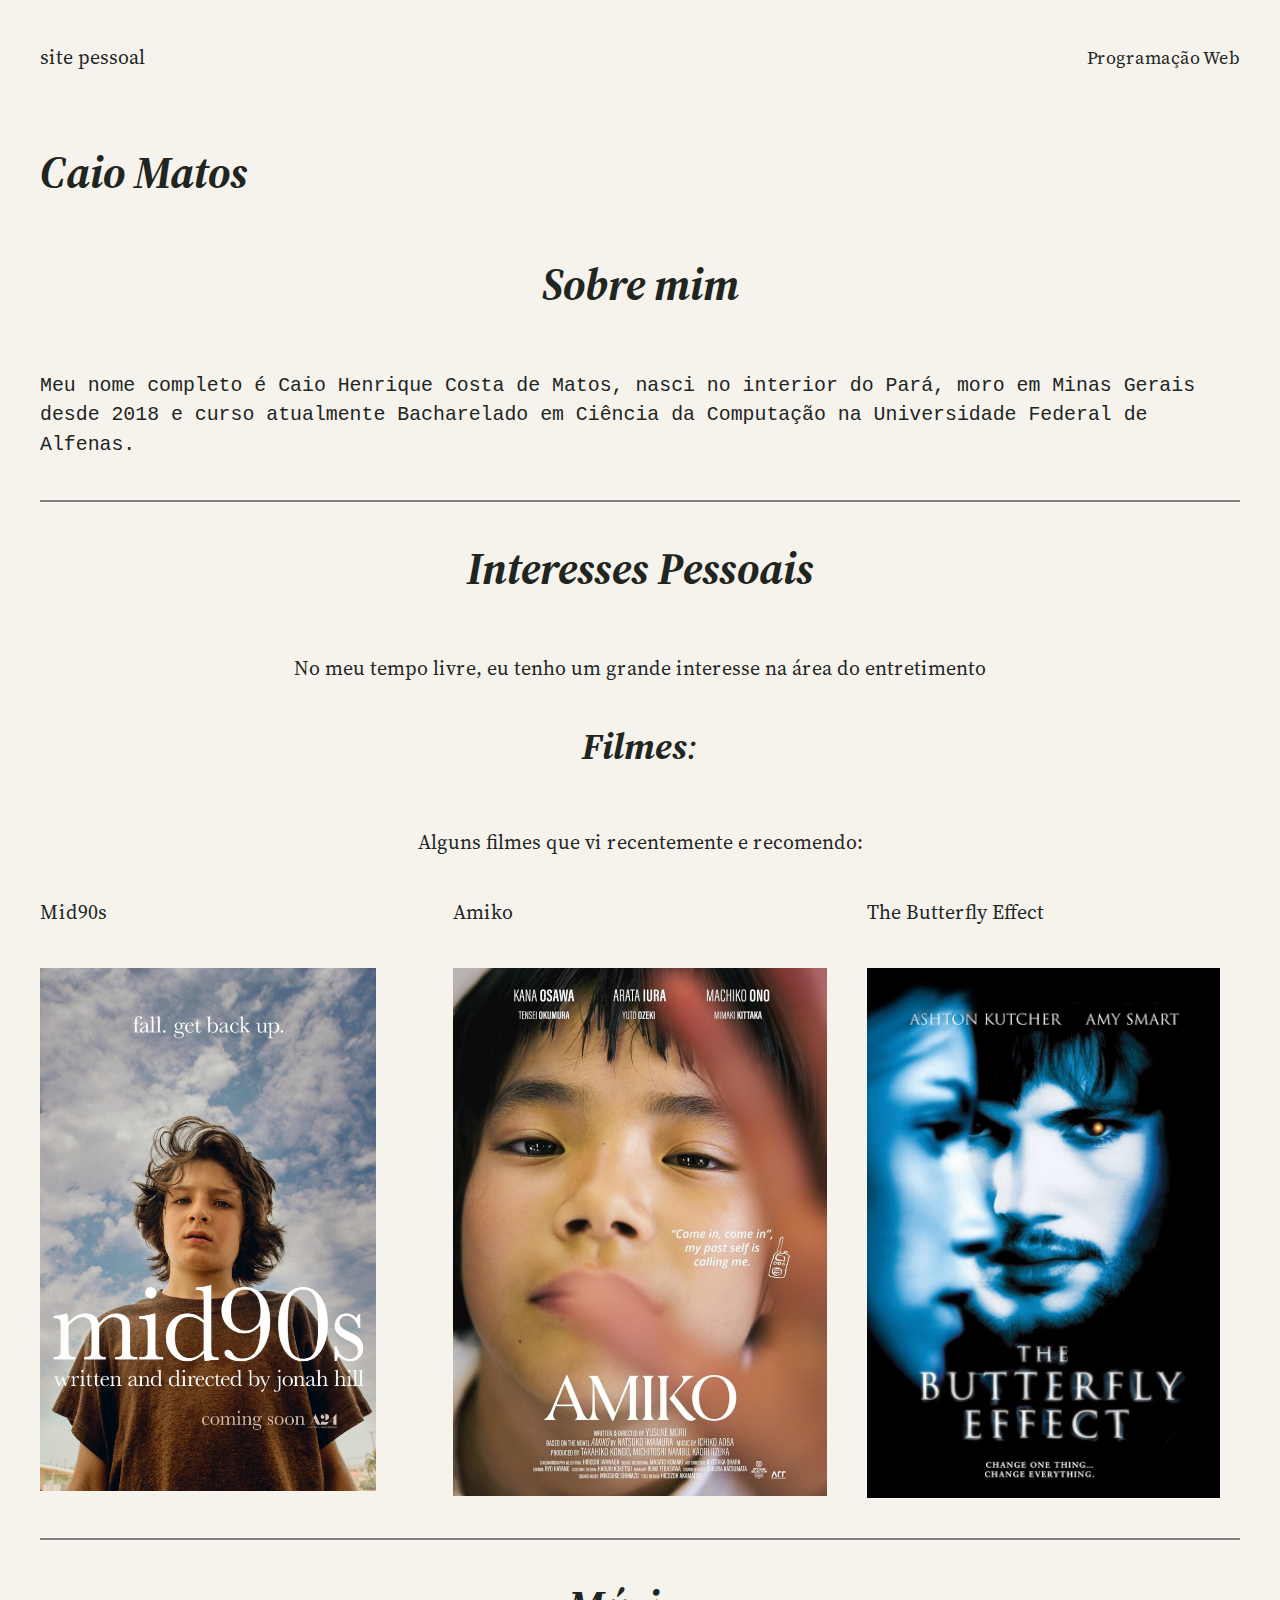
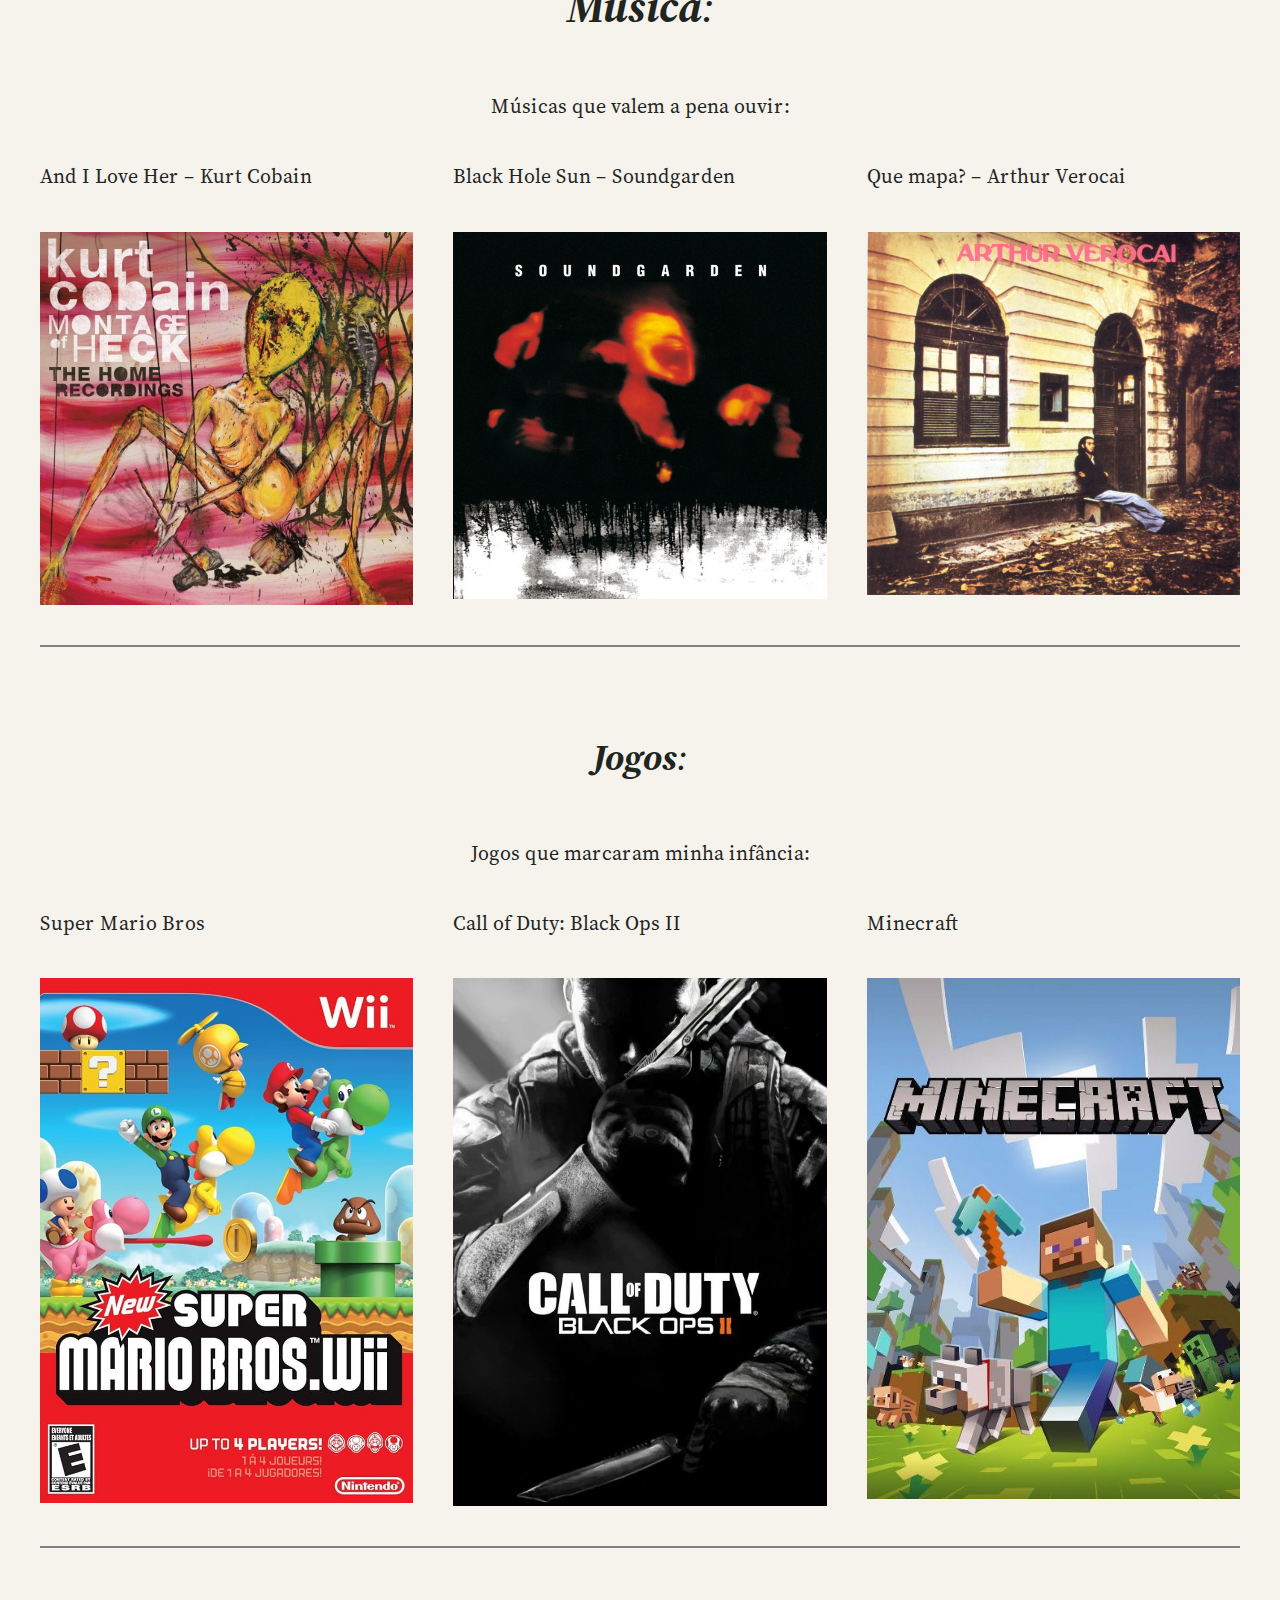
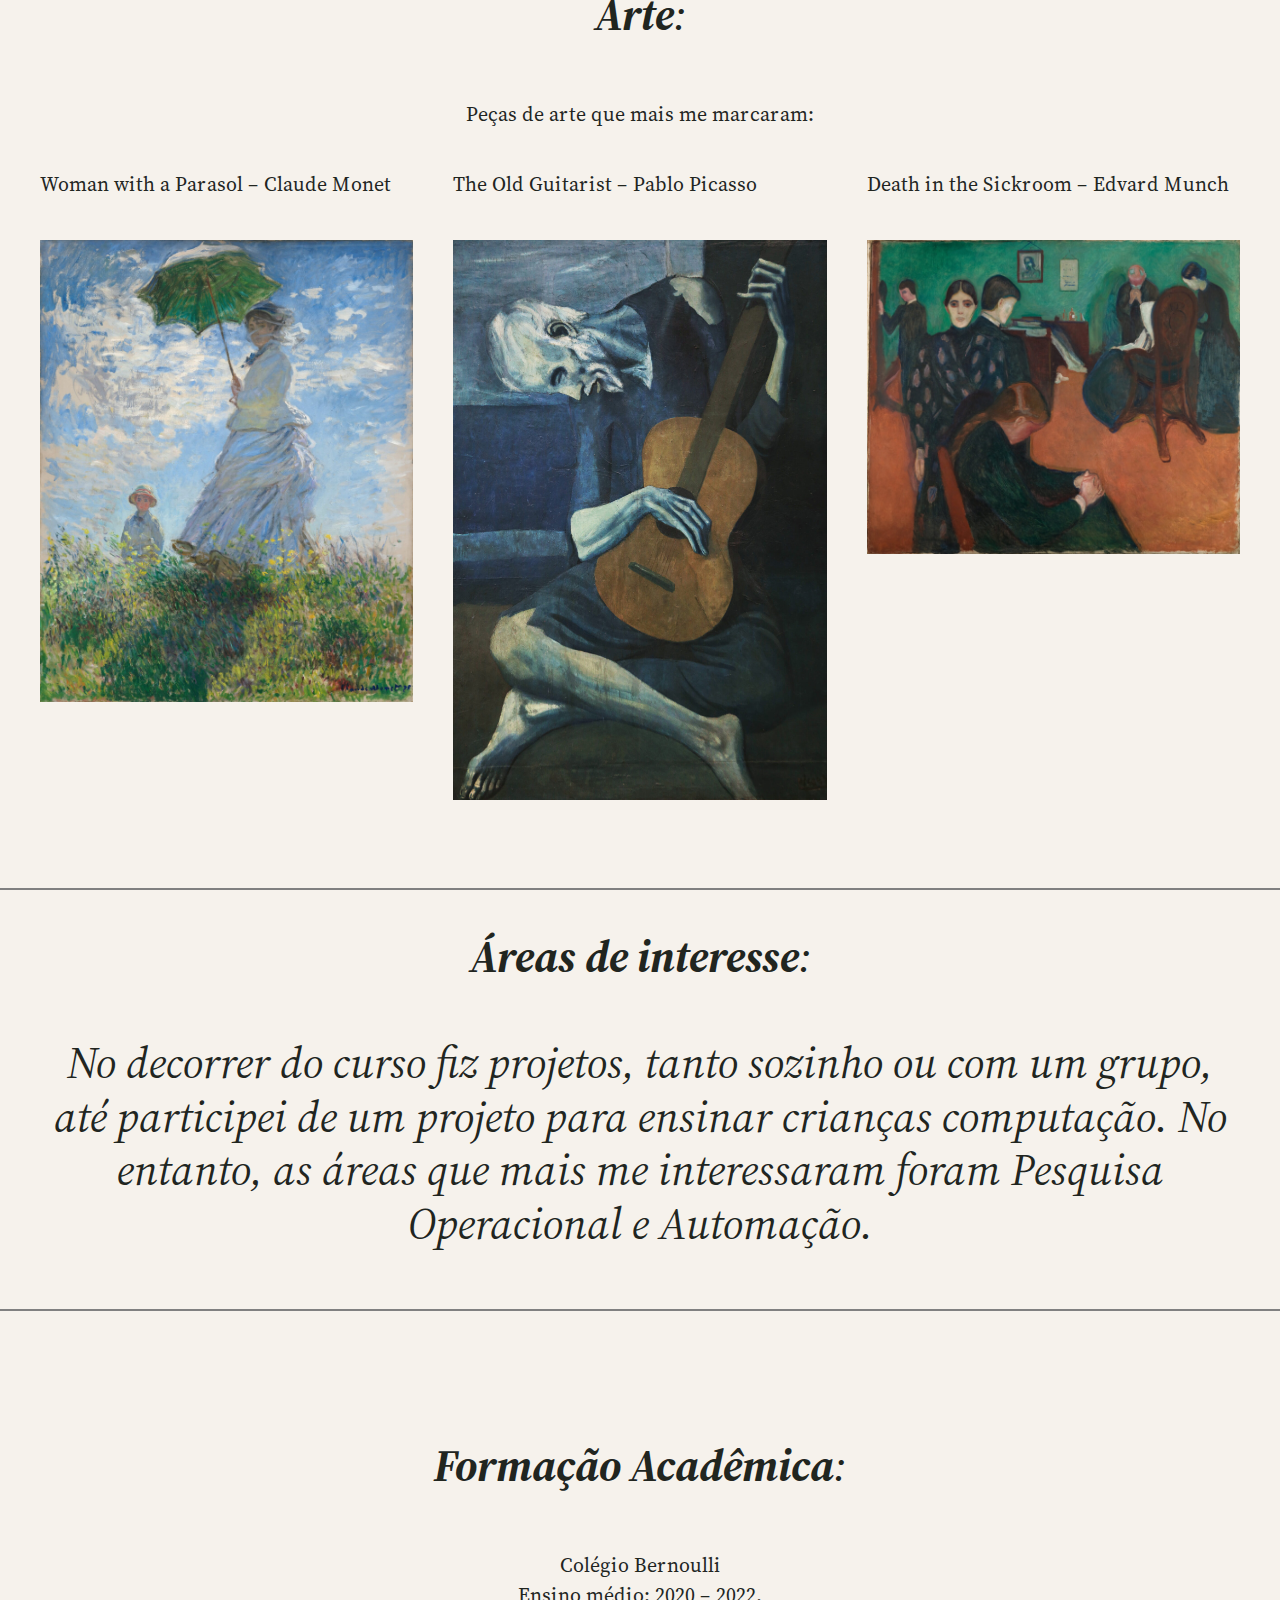
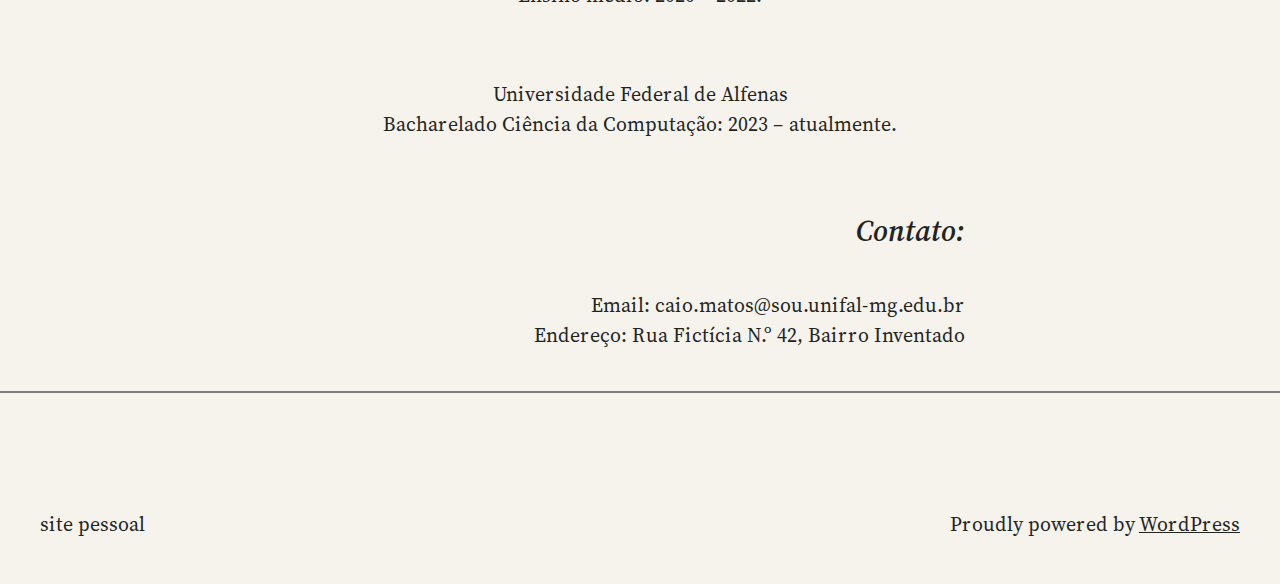
<file: index.html>
<!DOCTYPE html>
<html lang="en-US">
<head>
	<meta charset="UTF-8">
	<meta name="viewport" content="width=device-width, initial-scale=1">
<meta name="robots" content="max-image-preview:large">
	<style>img:is([sizes="auto" i], [sizes^="auto," i]) { contain-intrinsic-size: 3000px 1500px }</style>
	<title>Site pessoal</title>
<link rel="alternate" type="application/rss+xml" title="Site pessoal &raquo; Feed" href="https://CaioMattoos.github.io/feed/">
<link rel="alternate" type="application/rss+xml" title="Site pessoal &raquo; Comments Feed" href="https://CaioMattoos.github.io/comments/feed/">
<script>
window._wpemojiSettings = {"baseUrl":"https:\/\/s.w.org\/images\/core\/emoji\/16.0.1\/72x72\/","ext":".png","svgUrl":"https:\/\/s.w.org\/images\/core\/emoji\/16.0.1\/svg\/","svgExt":".svg","source":{"concatemoji":"https:\/\/CaioMattoos.github.io\/wp-includes\/js\/wp-emoji-release.min.js?ver=6.8.3"}};
/*! This file is auto-generated */
!function(s,n){var o,i,e;function c(e){try{var t={supportTests:e,timestamp:(new Date).valueOf()};sessionStorage.setItem(o,JSON.stringify(t))}catch(e){}}function p(e,t,n){e.clearRect(0,0,e.canvas.width,e.canvas.height),e.fillText(t,0,0);var t=new Uint32Array(e.getImageData(0,0,e.canvas.width,e.canvas.height).data),a=(e.clearRect(0,0,e.canvas.width,e.canvas.height),e.fillText(n,0,0),new Uint32Array(e.getImageData(0,0,e.canvas.width,e.canvas.height).data));return t.every(function(e,t){return e===a[t]})}function u(e,t){e.clearRect(0,0,e.canvas.width,e.canvas.height),e.fillText(t,0,0);for(var n=e.getImageData(16,16,1,1),a=0;a<n.data.length;a++)if(0!==n.data[a])return!1;return!0}function f(e,t,n,a){switch(t){case"flag":return n(e,"\ud83c\udff3\ufe0f\u200d\u26a7\ufe0f","\ud83c\udff3\ufe0f\u200b\u26a7\ufe0f")?!1:!n(e,"\ud83c\udde8\ud83c\uddf6","\ud83c\udde8\u200b\ud83c\uddf6")&&!n(e,"\ud83c\udff4\udb40\udc67\udb40\udc62\udb40\udc65\udb40\udc6e\udb40\udc67\udb40\udc7f","\ud83c\udff4\u200b\udb40\udc67\u200b\udb40\udc62\u200b\udb40\udc65\u200b\udb40\udc6e\u200b\udb40\udc67\u200b\udb40\udc7f");case"emoji":return!a(e,"\ud83e\udedf")}return!1}function g(e,t,n,a){var r="undefined"!=typeof WorkerGlobalScope&&self instanceof WorkerGlobalScope?new OffscreenCanvas(300,150):s.createElement("canvas"),o=r.getContext("2d",{willReadFrequently:!0}),i=(o.textBaseline="top",o.font="600 32px Arial",{});return e.forEach(function(e){i[e]=t(o,e,n,a)}),i}function t(e){var t=s.createElement("script");t.src=e,t.defer=!0,s.head.appendChild(t)}"undefined"!=typeof Promise&&(o="wpEmojiSettingsSupports",i=["flag","emoji"],n.supports={everything:!0,everythingExceptFlag:!0},e=new Promise(function(e){s.addEventListener("DOMContentLoaded",e,{once:!0})}),new Promise(function(t){var n=function(){try{var e=JSON.parse(sessionStorage.getItem(o));if("object"==typeof e&&"number"==typeof e.timestamp&&(new Date).valueOf()<e.timestamp+604800&&"object"==typeof e.supportTests)return e.supportTests}catch(e){}return null}();if(!n){if("undefined"!=typeof Worker&&"undefined"!=typeof OffscreenCanvas&&"undefined"!=typeof URL&&URL.createObjectURL&&"undefined"!=typeof Blob)try{var e="postMessage("+g.toString()+"("+[JSON.stringify(i),f.toString(),p.toString(),u.toString()].join(",")+"));",a=new Blob([e],{type:"text/javascript"}),r=new Worker(URL.createObjectURL(a),{name:"wpTestEmojiSupports"});return void(r.onmessage=function(e){c(n=e.data),r.terminate(),t(n)})}catch(e){}c(n=g(i,f,p,u))}t(n)}).then(function(e){for(var t in e)n.supports[t]=e[t],n.supports.everything=n.supports.everything&&n.supports[t],"flag"!==t&&(n.supports.everythingExceptFlag=n.supports.everythingExceptFlag&&n.supports[t]);n.supports.everythingExceptFlag=n.supports.everythingExceptFlag&&!n.supports.flag,n.DOMReady=!1,n.readyCallback=function(){n.DOMReady=!0}}).then(function(){return e}).then(function(){var e;n.supports.everything||(n.readyCallback(),(e=n.source||{}).concatemoji?t(e.concatemoji):e.wpemoji&&e.twemoji&&(t(e.twemoji),t(e.wpemoji)))}))}((window,document),window._wpemojiSettings);
</script>
<style id="wp-block-site-title-inline-css">
.wp-block-site-title{box-sizing:border-box}.wp-block-site-title :where(a){color:inherit;font-family:inherit;font-size:inherit;font-style:inherit;font-weight:inherit;letter-spacing:inherit;line-height:inherit;text-decoration:inherit}
</style>
<style id="wp-block-navigation-link-inline-css">
.wp-block-navigation .wp-block-navigation-item__label{overflow-wrap:break-word}.wp-block-navigation .wp-block-navigation-item__description{display:none}.link-ui-tools{border-top:1px solid #f0f0f0;padding:8px}.link-ui-block-inserter{padding-top:8px}.link-ui-block-inserter__back{margin-left:8px;text-transform:uppercase}
</style>
<link rel="stylesheet" id="wp-block-navigation-css" href="https://CaioMattoos.github.io/wp-includes/blocks/navigation/style.min.css?ver=6.8.3" media="all">
<style id="wp-block-group-inline-css">
.wp-block-group{box-sizing:border-box}:where(.wp-block-group.wp-block-group-is-layout-constrained){position:relative}
.wp-block-group.is-style-superbaddons-card{background-color:var(--wp--preset--color--contrast-light);border-color:var(--wp--preset--color--mono-3);border-radius:10px;border-style:solid;border-width:1px;box-shadow:0 1px 2px 0 rgba(0,0,0,.05);color:var(--wp--preset--color--contrast-dark);padding:var(--wp--preset--spacing--superbspacing-small)}
</style>
<style id="wp-block-heading-inline-css">
h1.has-background,h2.has-background,h3.has-background,h4.has-background,h5.has-background,h6.has-background{padding:1.25em 2.375em}h1.has-text-align-left[style*=writing-mode]:where([style*=vertical-lr]),h1.has-text-align-right[style*=writing-mode]:where([style*=vertical-rl]),h2.has-text-align-left[style*=writing-mode]:where([style*=vertical-lr]),h2.has-text-align-right[style*=writing-mode]:where([style*=vertical-rl]),h3.has-text-align-left[style*=writing-mode]:where([style*=vertical-lr]),h3.has-text-align-right[style*=writing-mode]:where([style*=vertical-rl]),h4.has-text-align-left[style*=writing-mode]:where([style*=vertical-lr]),h4.has-text-align-right[style*=writing-mode]:where([style*=vertical-rl]),h5.has-text-align-left[style*=writing-mode]:where([style*=vertical-lr]),h5.has-text-align-right[style*=writing-mode]:where([style*=vertical-rl]),h6.has-text-align-left[style*=writing-mode]:where([style*=vertical-lr]),h6.has-text-align-right[style*=writing-mode]:where([style*=vertical-rl]){rotate:180deg}
</style>
<style id="wp-block-preformatted-inline-css">
.wp-block-preformatted{box-sizing:border-box;white-space:pre-wrap}:where(.wp-block-preformatted.has-background){padding:1.25em 2.375em}
</style>
<style id="wp-block-separator-inline-css">
@charset "UTF-8";.wp-block-separator{border:none;border-top:2px solid}:root :where(.wp-block-separator.is-style-dots){height:auto;line-height:1;text-align:center}:root :where(.wp-block-separator.is-style-dots):before{color:currentColor;content:"&middot;&middot;&middot;";font-family:serif;font-size:1.5em;letter-spacing:2em;padding-left:2em}.wp-block-separator.is-style-dots{background:none!important;border:none!important}
</style>
<style id="wp-block-paragraph-inline-css">
.is-small-text{font-size:.875em}.is-regular-text{font-size:1em}.is-large-text{font-size:2.25em}.is-larger-text{font-size:3em}.has-drop-cap:not(:focus):first-letter{float:left;font-size:8.4em;font-style:normal;font-weight:100;line-height:.68;margin:.05em .1em 0 0;text-transform:uppercase}body.rtl .has-drop-cap:not(:focus):first-letter{float:none;margin-left:.1em}p.has-drop-cap.has-background{overflow:hidden}:root :where(p.has-background){padding:1.25em 2.375em}:where(p.has-text-color:not(.has-link-color)) a{color:inherit}p.has-text-align-left[style*="writing-mode:vertical-lr"],p.has-text-align-right[style*="writing-mode:vertical-rl"]{rotate:180deg}
</style>
<style id="wp-block-columns-inline-css">
.wp-block-columns{align-items:normal!important;box-sizing:border-box;display:flex;flex-wrap:wrap!important}@media (min-width:782px){.wp-block-columns{flex-wrap:nowrap!important}}.wp-block-columns.are-vertically-aligned-top{align-items:flex-start}.wp-block-columns.are-vertically-aligned-center{align-items:center}.wp-block-columns.are-vertically-aligned-bottom{align-items:flex-end}@media (max-width:781px){.wp-block-columns:not(.is-not-stacked-on-mobile)>.wp-block-column{flex-basis:100%!important}}@media (min-width:782px){.wp-block-columns:not(.is-not-stacked-on-mobile)>.wp-block-column{flex-basis:0;flex-grow:1}.wp-block-columns:not(.is-not-stacked-on-mobile)>.wp-block-column[style*=flex-basis]{flex-grow:0}}.wp-block-columns.is-not-stacked-on-mobile{flex-wrap:nowrap!important}.wp-block-columns.is-not-stacked-on-mobile>.wp-block-column{flex-basis:0;flex-grow:1}.wp-block-columns.is-not-stacked-on-mobile>.wp-block-column[style*=flex-basis]{flex-grow:0}:where(.wp-block-columns){margin-bottom:1.75em}:where(.wp-block-columns.has-background){padding:1.25em 2.375em}.wp-block-column{flex-grow:1;min-width:0;overflow-wrap:break-word;word-break:break-word}.wp-block-column.is-vertically-aligned-top{align-self:flex-start}.wp-block-column.is-vertically-aligned-center{align-self:center}.wp-block-column.is-vertically-aligned-bottom{align-self:flex-end}.wp-block-column.is-vertically-aligned-stretch{align-self:stretch}.wp-block-column.is-vertically-aligned-bottom,.wp-block-column.is-vertically-aligned-center,.wp-block-column.is-vertically-aligned-top{width:100%}
</style>
<style id="wp-block-image-inline-css">
.wp-block-image>a,.wp-block-image>figure>a{display:inline-block}.wp-block-image img{box-sizing:border-box;height:auto;max-width:100%;vertical-align:bottom}@media not (prefers-reduced-motion){.wp-block-image img.hide{visibility:hidden}.wp-block-image img.show{animation:show-content-image .4s}}.wp-block-image[style*=border-radius] img,.wp-block-image[style*=border-radius]>a{border-radius:inherit}.wp-block-image.has-custom-border img{box-sizing:border-box}.wp-block-image.aligncenter{text-align:center}.wp-block-image.alignfull>a,.wp-block-image.alignwide>a{width:100%}.wp-block-image.alignfull img,.wp-block-image.alignwide img{height:auto;width:100%}.wp-block-image .aligncenter,.wp-block-image .alignleft,.wp-block-image .alignright,.wp-block-image.aligncenter,.wp-block-image.alignleft,.wp-block-image.alignright{display:table}.wp-block-image .aligncenter>figcaption,.wp-block-image .alignleft>figcaption,.wp-block-image .alignright>figcaption,.wp-block-image.aligncenter>figcaption,.wp-block-image.alignleft>figcaption,.wp-block-image.alignright>figcaption{caption-side:bottom;display:table-caption}.wp-block-image .alignleft{float:left;margin:.5em 1em .5em 0}.wp-block-image .alignright{float:right;margin:.5em 0 .5em 1em}.wp-block-image .aligncenter{margin-left:auto;margin-right:auto}.wp-block-image :where(figcaption){margin-bottom:1em;margin-top:.5em}.wp-block-image.is-style-circle-mask img{border-radius:9999px}@supports ((-webkit-mask-image:none) or (mask-image:none)) or (-webkit-mask-image:none){.wp-block-image.is-style-circle-mask img{border-radius:0;-webkit-mask-image:url('data:image/svg+xml;utf8,<svg viewBox="0 0 100 100" xmlns="http://www.w3.org/2000/svg"><circle cx="50" cy="50" r="50"/>');mask-image:url('data:image/svg+xml;utf8,<svg viewBox="0 0 100 100" xmlns="http://www.w3.org/2000/svg"><circle cx="50" cy="50" r="50"/>');mask-mode:alpha;-webkit-mask-position:center;mask-position:center;-webkit-mask-repeat:no-repeat;mask-repeat:no-repeat;-webkit-mask-size:contain;mask-size:contain}}:root :where(.wp-block-image.is-style-rounded img,.wp-block-image .is-style-rounded img){border-radius:9999px}.wp-block-image figure{margin:0}.wp-lightbox-container{display:flex;flex-direction:column;position:relative}.wp-lightbox-container img{cursor:zoom-in}.wp-lightbox-container img:hover+button{opacity:1}.wp-lightbox-container button{align-items:center;-webkit-backdrop-filter:blur(16px) saturate(180%);backdrop-filter:blur(16px) saturate(180%);background-color:#5a5a5a40;border:none;border-radius:4px;cursor:zoom-in;display:flex;height:20px;justify-content:center;opacity:0;padding:0;position:absolute;right:16px;text-align:center;top:16px;width:20px;z-index:100}@media not (prefers-reduced-motion){.wp-lightbox-container button{transition:opacity .2s ease}}.wp-lightbox-container button:focus-visible{outline:3px auto #5a5a5a40;outline:3px auto -webkit-focus-ring-color;outline-offset:3px}.wp-lightbox-container button:hover{cursor:pointer;opacity:1}.wp-lightbox-container button:focus{opacity:1}.wp-lightbox-container button:focus,.wp-lightbox-container button:hover,.wp-lightbox-container button:not(:hover):not(:active):not(.has-background){background-color:#5a5a5a40;border:none}.wp-lightbox-overlay{box-sizing:border-box;cursor:zoom-out;height:100vh;left:0;overflow:hidden;position:fixed;top:0;visibility:hidden;width:100%;z-index:100000}.wp-lightbox-overlay .close-button{align-items:center;cursor:pointer;display:flex;justify-content:center;min-height:40px;min-width:40px;padding:0;position:absolute;right:calc(env(safe-area-inset-right) + 16px);top:calc(env(safe-area-inset-top) + 16px);z-index:5000000}.wp-lightbox-overlay .close-button:focus,.wp-lightbox-overlay .close-button:hover,.wp-lightbox-overlay .close-button:not(:hover):not(:active):not(.has-background){background:none;border:none}.wp-lightbox-overlay .lightbox-image-container{height:var(--wp--lightbox-container-height);left:50%;overflow:hidden;position:absolute;top:50%;transform:translate(-50%,-50%);transform-origin:top left;width:var(--wp--lightbox-container-width);z-index:9999999999}.wp-lightbox-overlay .wp-block-image{align-items:center;box-sizing:border-box;display:flex;height:100%;justify-content:center;margin:0;position:relative;transform-origin:0 0;width:100%;z-index:3000000}.wp-lightbox-overlay .wp-block-image img{height:var(--wp--lightbox-image-height);min-height:var(--wp--lightbox-image-height);min-width:var(--wp--lightbox-image-width);width:var(--wp--lightbox-image-width)}.wp-lightbox-overlay .wp-block-image figcaption{display:none}.wp-lightbox-overlay button{background:none;border:none}.wp-lightbox-overlay .scrim{background-color:#fff;height:100%;opacity:.9;position:absolute;width:100%;z-index:2000000}.wp-lightbox-overlay.active{visibility:visible}@media not (prefers-reduced-motion){.wp-lightbox-overlay.active{animation:turn-on-visibility .25s both}.wp-lightbox-overlay.active img{animation:turn-on-visibility .35s both}.wp-lightbox-overlay.show-closing-animation:not(.active){animation:turn-off-visibility .35s both}.wp-lightbox-overlay.show-closing-animation:not(.active) img{animation:turn-off-visibility .25s both}.wp-lightbox-overlay.zoom.active{animation:none;opacity:1;visibility:visible}.wp-lightbox-overlay.zoom.active .lightbox-image-container{animation:lightbox-zoom-in .4s}.wp-lightbox-overlay.zoom.active .lightbox-image-container img{animation:none}.wp-lightbox-overlay.zoom.active .scrim{animation:turn-on-visibility .4s forwards}.wp-lightbox-overlay.zoom.show-closing-animation:not(.active){animation:none}.wp-lightbox-overlay.zoom.show-closing-animation:not(.active) .lightbox-image-container{animation:lightbox-zoom-out .4s}.wp-lightbox-overlay.zoom.show-closing-animation:not(.active) .lightbox-image-container img{animation:none}.wp-lightbox-overlay.zoom.show-closing-animation:not(.active) .scrim{animation:turn-off-visibility .4s forwards}}@keyframes show-content-image{0%{visibility:hidden}99%{visibility:hidden}to{visibility:visible}}@keyframes turn-on-visibility{0%{opacity:0}to{opacity:1}}@keyframes turn-off-visibility{0%{opacity:1;visibility:visible}99%{opacity:0;visibility:visible}to{opacity:0;visibility:hidden}}@keyframes lightbox-zoom-in{0%{transform:translate(calc((-100vw + var(--wp--lightbox-scrollbar-width))/2 + var(--wp--lightbox-initial-left-position)),calc(-50vh + var(--wp--lightbox-initial-top-position))) scale(var(--wp--lightbox-scale))}to{transform:translate(-50%,-50%) scale(1)}}@keyframes lightbox-zoom-out{0%{transform:translate(-50%,-50%) scale(1);visibility:visible}99%{visibility:visible}to{transform:translate(calc((-100vw + var(--wp--lightbox-scrollbar-width))/2 + var(--wp--lightbox-initial-left-position)),calc(-50vh + var(--wp--lightbox-initial-top-position))) scale(var(--wp--lightbox-scale));visibility:hidden}}
</style>
<style id="superb-addons-variable-fallbacks-inline-css">
:root{--wp--preset--color--primary:#1f7cec;--wp--preset--color--primary-hover:#3993ff;--wp--preset--color--base:#fff;--wp--preset--color--featured:#0a284b;--wp--preset--color--contrast-light:#fff;--wp--preset--color--contrast-dark:#000;--wp--preset--color--mono-1:#0d3c74;--wp--preset--color--mono-2:#64748b;--wp--preset--color--mono-3:#e2e8f0;--wp--preset--color--mono-4:#f8fafc;--wp--preset--spacing--superbspacing-xxsmall:clamp(5px,1vw,10px);--wp--preset--spacing--superbspacing-xsmall:clamp(10px,2vw,20px);--wp--preset--spacing--superbspacing-small:clamp(20px,4vw,40px);--wp--preset--spacing--superbspacing-medium:clamp(30px,6vw,60px);--wp--preset--spacing--superbspacing-large:clamp(40px,8vw,80px);--wp--preset--spacing--superbspacing-xlarge:clamp(50px,10vw,100px);--wp--preset--spacing--superbspacing-xxlarge:clamp(60px,12vw,120px);--wp--preset--font-size--superbfont-tiny:clamp(10px,0.625rem + ((1vw - 3.2px) * 0.227),12px);--wp--preset--font-size--superbfont-xxsmall:clamp(12px,0.75rem + ((1vw - 3.2px) * 0.227),14px);--wp--preset--font-size--superbfont-xsmall:clamp(16px,1rem + ((1vw - 3.2px) * 1),16px);--wp--preset--font-size--superbfont-small:clamp(16px,1rem + ((1vw - 3.2px) * 0.227),18px);--wp--preset--font-size--superbfont-medium:clamp(18px,1.125rem + ((1vw - 3.2px) * 0.227),20px);--wp--preset--font-size--superbfont-large:clamp(24px,1.5rem + ((1vw - 3.2px) * 0.909),32px);--wp--preset--font-size--superbfont-xlarge:clamp(32px,2rem + ((1vw - 3.2px) * 1.818),48px);--wp--preset--font-size--superbfont-xxlarge:clamp(40px,2.5rem + ((1vw - 3.2px) * 2.727),64px)}.has-primary-color{color:var(--wp--preset--color--primary)!important}.has-primary-hover-color{color:var(--wp--preset--color--primary-hover)!important}.has-base-color{color:var(--wp--preset--color--base)!important}.has-featured-color{color:var(--wp--preset--color--featured)!important}.has-contrast-light-color{color:var(--wp--preset--color--contrast-light)!important}.has-contrast-dark-color{color:var(--wp--preset--color--contrast-dark)!important}.has-mono-1-color{color:var(--wp--preset--color--mono-1)!important}.has-mono-2-color{color:var(--wp--preset--color--mono-2)!important}.has-mono-3-color{color:var(--wp--preset--color--mono-3)!important}.has-mono-4-color{color:var(--wp--preset--color--mono-4)!important}.has-primary-background-color{background-color:var(--wp--preset--color--primary)!important}.has-primary-hover-background-color{background-color:var(--wp--preset--color--primary-hover)!important}.has-base-background-color{background-color:var(--wp--preset--color--base)!important}.has-featured-background-color{background-color:var(--wp--preset--color--featured)!important}.has-contrast-light-background-color{background-color:var(--wp--preset--color--contrast-light)!important}.has-contrast-dark-background-color{background-color:var(--wp--preset--color--contrast-dark)!important}.has-mono-1-background-color{background-color:var(--wp--preset--color--mono-1)!important}.has-mono-2-background-color{background-color:var(--wp--preset--color--mono-2)!important}.has-mono-3-background-color{background-color:var(--wp--preset--color--mono-3)!important}.has-mono-4-background-color{background-color:var(--wp--preset--color--mono-4)!important}.has-superbfont-tiny-font-size{font-size:var(--wp--preset--font-size--superbfont-tiny)!important}.has-superbfont-xxsmall-font-size{font-size:var(--wp--preset--font-size--superbfont-xxsmall)!important}.has-superbfont-xsmall-font-size{font-size:var(--wp--preset--font-size--superbfont-xsmall)!important}.has-superbfont-small-font-size{font-size:var(--wp--preset--font-size--superbfont-small)!important}.has-superbfont-medium-font-size{font-size:var(--wp--preset--font-size--superbfont-medium)!important}.has-superbfont-large-font-size{font-size:var(--wp--preset--font-size--superbfont-large)!important}.has-superbfont-xlarge-font-size{font-size:var(--wp--preset--font-size--superbfont-xlarge)!important}.has-superbfont-xxlarge-font-size{font-size:var(--wp--preset--font-size--superbfont-xxlarge)!important}
</style>
<style id="wp-emoji-styles-inline-css">

	img.wp-smiley, img.emoji {
		display: inline !important;
		border: none !important;
		box-shadow: none !important;
		height: 1em !important;
		width: 1em !important;
		margin: 0 0.07em !important;
		vertical-align: -0.1em !important;
		background: none !important;
		padding: 0 !important;
	}
</style>
<style id="wp-block-library-inline-css">
:root{--wp-admin-theme-color:#007cba;--wp-admin-theme-color--rgb:0,124,186;--wp-admin-theme-color-darker-10:#006ba1;--wp-admin-theme-color-darker-10--rgb:0,107,161;--wp-admin-theme-color-darker-20:#005a87;--wp-admin-theme-color-darker-20--rgb:0,90,135;--wp-admin-border-width-focus:2px;--wp-block-synced-color:#7a00df;--wp-block-synced-color--rgb:122,0,223;--wp-bound-block-color:var(--wp-block-synced-color)}@media (min-resolution:192dpi){:root{--wp-admin-border-width-focus:1.5px}}.wp-element-button{cursor:pointer}:root{--wp--preset--font-size--normal:16px;--wp--preset--font-size--huge:42px}:root .has-very-light-gray-background-color{background-color:#eee}:root .has-very-dark-gray-background-color{background-color:#313131}:root .has-very-light-gray-color{color:#eee}:root .has-very-dark-gray-color{color:#313131}:root .has-vivid-green-cyan-to-vivid-cyan-blue-gradient-background{background:linear-gradient(135deg,#00d084,#0693e3)}:root .has-purple-crush-gradient-background{background:linear-gradient(135deg,#34e2e4,#4721fb 50%,#ab1dfe)}:root .has-hazy-dawn-gradient-background{background:linear-gradient(135deg,#faaca8,#dad0ec)}:root .has-subdued-olive-gradient-background{background:linear-gradient(135deg,#fafae1,#67a671)}:root .has-atomic-cream-gradient-background{background:linear-gradient(135deg,#fdd79a,#004a59)}:root .has-nightshade-gradient-background{background:linear-gradient(135deg,#330968,#31cdcf)}:root .has-midnight-gradient-background{background:linear-gradient(135deg,#020381,#2874fc)}.has-regular-font-size{font-size:1em}.has-larger-font-size{font-size:2.625em}.has-normal-font-size{font-size:var(--wp--preset--font-size--normal)}.has-huge-font-size{font-size:var(--wp--preset--font-size--huge)}.has-text-align-center{text-align:center}.has-text-align-left{text-align:left}.has-text-align-right{text-align:right}#end-resizable-editor-section{display:none}.aligncenter{clear:both}.items-justified-left{justify-content:flex-start}.items-justified-center{justify-content:center}.items-justified-right{justify-content:flex-end}.items-justified-space-between{justify-content:space-between}.screen-reader-text{border:0;clip-path:inset(50%);height:1px;margin:-1px;overflow:hidden;padding:0;position:absolute;width:1px;word-wrap:normal!important}.screen-reader-text:focus{background-color:#ddd;clip-path:none;color:#444;display:block;font-size:1em;height:auto;left:5px;line-height:normal;padding:15px 23px 14px;text-decoration:none;top:5px;width:auto;z-index:100000}html :where(.has-border-color){border-style:solid}html :where([style*=border-top-color]){border-top-style:solid}html :where([style*=border-right-color]){border-right-style:solid}html :where([style*=border-bottom-color]){border-bottom-style:solid}html :where([style*=border-left-color]){border-left-style:solid}html :where([style*=border-width]){border-style:solid}html :where([style*=border-top-width]){border-top-style:solid}html :where([style*=border-right-width]){border-right-style:solid}html :where([style*=border-bottom-width]){border-bottom-style:solid}html :where([style*=border-left-width]){border-left-style:solid}html :where(img[class*=wp-image-]){height:auto;max-width:100%}:where(figure){margin:0 0 1em}html :where(.is-position-sticky){--wp-admin--admin-bar--position-offset:var(--wp-admin--admin-bar--height,0px)}@media screen and (max-width:600px){html :where(.is-position-sticky){--wp-admin--admin-bar--position-offset:0px}}
</style>
<style id="global-styles-inline-css">
:root{--wp--preset--aspect-ratio--square: 1;--wp--preset--aspect-ratio--4-3: 4/3;--wp--preset--aspect-ratio--3-4: 3/4;--wp--preset--aspect-ratio--3-2: 3/2;--wp--preset--aspect-ratio--2-3: 2/3;--wp--preset--aspect-ratio--16-9: 16/9;--wp--preset--aspect-ratio--9-16: 9/16;--wp--preset--color--black: #000000;--wp--preset--color--cyan-bluish-gray: #abb8c3;--wp--preset--color--white: #ffffff;--wp--preset--color--pale-pink: #f78da7;--wp--preset--color--vivid-red: #cf2e2e;--wp--preset--color--luminous-vivid-orange: #ff6900;--wp--preset--color--luminous-vivid-amber: #fcb900;--wp--preset--color--light-green-cyan: #7bdcb5;--wp--preset--color--vivid-green-cyan: #00d084;--wp--preset--color--pale-cyan-blue: #8ed1fc;--wp--preset--color--vivid-cyan-blue: #0693e3;--wp--preset--color--vivid-purple: #9b51e0;--wp--preset--color--base: #F6F2EC;--wp--preset--color--contrast: #21251F;--wp--preset--color--primary: #5B4460;--wp--preset--color--secondary: #FCC263;--wp--preset--color--tertiary: #E7A1A9;--wp--preset--gradient--vivid-cyan-blue-to-vivid-purple: linear-gradient(135deg,rgba(6,147,227,1) 0%,rgb(155,81,224) 100%);--wp--preset--gradient--light-green-cyan-to-vivid-green-cyan: linear-gradient(135deg,rgb(122,220,180) 0%,rgb(0,208,130) 100%);--wp--preset--gradient--luminous-vivid-amber-to-luminous-vivid-orange: linear-gradient(135deg,rgba(252,185,0,1) 0%,rgba(255,105,0,1) 100%);--wp--preset--gradient--luminous-vivid-orange-to-vivid-red: linear-gradient(135deg,rgba(255,105,0,1) 0%,rgb(207,46,46) 100%);--wp--preset--gradient--very-light-gray-to-cyan-bluish-gray: linear-gradient(135deg,rgb(238,238,238) 0%,rgb(169,184,195) 100%);--wp--preset--gradient--cool-to-warm-spectrum: linear-gradient(135deg,rgb(74,234,220) 0%,rgb(151,120,209) 20%,rgb(207,42,186) 40%,rgb(238,44,130) 60%,rgb(251,105,98) 80%,rgb(254,248,76) 100%);--wp--preset--gradient--blush-light-purple: linear-gradient(135deg,rgb(255,206,236) 0%,rgb(152,150,240) 100%);--wp--preset--gradient--blush-bordeaux: linear-gradient(135deg,rgb(254,205,165) 0%,rgb(254,45,45) 50%,rgb(107,0,62) 100%);--wp--preset--gradient--luminous-dusk: linear-gradient(135deg,rgb(255,203,112) 0%,rgb(199,81,192) 50%,rgb(65,88,208) 100%);--wp--preset--gradient--pale-ocean: linear-gradient(135deg,rgb(255,245,203) 0%,rgb(182,227,212) 50%,rgb(51,167,181) 100%);--wp--preset--gradient--electric-grass: linear-gradient(135deg,rgb(202,248,128) 0%,rgb(113,206,126) 100%);--wp--preset--gradient--midnight: linear-gradient(135deg,rgb(2,3,129) 0%,rgb(40,116,252) 100%);--wp--preset--font-size--small: clamp(1rem, 0.924rem + 0.24vw, 1.125rem);--wp--preset--font-size--medium: clamp(1.25rem, 1.021rem + 0.73vw, 1.625rem);--wp--preset--font-size--large: clamp(1.375rem, 1.07rem + 0.98vw, 1.875rem);--wp--preset--font-size--x-large: clamp(1.75rem, 1.369rem + 1.22vw, 2.375rem);--wp--preset--font-size--tiny: clamp(0.875rem, 0.799rem + 0.24vw, 1rem);--wp--preset--font-size--normal: clamp(1.125rem, 1.049rem + 0.24vw, 1.25rem);--wp--preset--font-size--xx-large: clamp(2.125rem, 1.706rem + 1.34vw, 2.813rem);--wp--preset--font-size--huge: clamp(2.5rem, 1.966rem + 1.71vw, 3.375rem);--wp--preset--font-size--gigantic: clamp(3.375rem, 2.384rem + 3.17vw, 5rem);--wp--preset--font-family--dm-sans: "DM Sans", sans-serif;--wp--preset--font-family--ibm-plex-mono: 'IBM Plex Mono', monospace;--wp--preset--font-family--inter: "Inter", sans-serif;--wp--preset--font-family--system-font: -apple-system,BlinkMacSystemFont,"Segoe UI",Roboto,Oxygen-Sans,Ubuntu,Cantarell,"Helvetica Neue",sans-serif;--wp--preset--font-family--source-serif-pro: "Source Serif Pro", serif;--wp--preset--spacing--20: 0.44rem;--wp--preset--spacing--30: clamp(0.625rem, 0.434rem + 0.61vw, 0.938rem);--wp--preset--spacing--40: clamp(1.25rem, 0.869rem + 1.22vw, 1.875rem);--wp--preset--spacing--50: clamp(1.875rem, 1.303rem + 1.83vw, 2.813rem);--wp--preset--spacing--60: clamp(2.5rem, 1.738rem + 2.44vw, 3.75rem);--wp--preset--spacing--70: clamp(2.813rem, 1.098rem + 5.49vw, 5.625rem);--wp--preset--spacing--80: clamp(3.75rem, 1.463rem + 7.32vw, 7.5rem);--wp--preset--shadow--natural: 6px 6px 9px rgba(0, 0, 0, 0.2);--wp--preset--shadow--deep: 12px 12px 50px rgba(0, 0, 0, 0.4);--wp--preset--shadow--sharp: 6px 6px 0px rgba(0, 0, 0, 0.2);--wp--preset--shadow--outlined: 6px 6px 0px -3px rgba(255, 255, 255, 1), 6px 6px rgba(0, 0, 0, 1);--wp--preset--shadow--crisp: 6px 6px 0px rgba(0, 0, 0, 1);}:root { --wp--style--global--content-size: 650px;--wp--style--global--wide-size: 1200px; }:where(body) { margin: 0; }.wp-site-blocks { padding-top: var(--wp--style--root--padding-top); padding-bottom: var(--wp--style--root--padding-bottom); }.has-global-padding { padding-right: var(--wp--style--root--padding-right); padding-left: var(--wp--style--root--padding-left); }.has-global-padding > .alignfull { margin-right: calc(var(--wp--style--root--padding-right) * -1); margin-left: calc(var(--wp--style--root--padding-left) * -1); }.has-global-padding :where(:not(.alignfull.is-layout-flow) > .has-global-padding:not(.wp-block-block, .alignfull)) { padding-right: 0; padding-left: 0; }.has-global-padding :where(:not(.alignfull.is-layout-flow) > .has-global-padding:not(.wp-block-block, .alignfull)) > .alignfull { margin-left: 0; margin-right: 0; }.wp-site-blocks > .alignleft { float: left; margin-right: 2em; }.wp-site-blocks > .alignright { float: right; margin-left: 2em; }.wp-site-blocks > .aligncenter { justify-content: center; margin-left: auto; margin-right: auto; }:where(.wp-site-blocks) > * { margin-block-start: 2.5rem; margin-block-end: 0; }:where(.wp-site-blocks) > :first-child { margin-block-start: 0; }:where(.wp-site-blocks) > :last-child { margin-block-end: 0; }:root { --wp--style--block-gap: 2.5rem; }:root :where(.is-layout-flow) > :first-child{margin-block-start: 0;}:root :where(.is-layout-flow) > :last-child{margin-block-end: 0;}:root :where(.is-layout-flow) > *{margin-block-start: 2.5rem;margin-block-end: 0;}:root :where(.is-layout-constrained) > :first-child{margin-block-start: 0;}:root :where(.is-layout-constrained) > :last-child{margin-block-end: 0;}:root :where(.is-layout-constrained) > *{margin-block-start: 2.5rem;margin-block-end: 0;}:root :where(.is-layout-flex){gap: 2.5rem;}:root :where(.is-layout-grid){gap: 2.5rem;}.is-layout-flow > .alignleft{float: left;margin-inline-start: 0;margin-inline-end: 2em;}.is-layout-flow > .alignright{float: right;margin-inline-start: 2em;margin-inline-end: 0;}.is-layout-flow > .aligncenter{margin-left: auto !important;margin-right: auto !important;}.is-layout-constrained > .alignleft{float: left;margin-inline-start: 0;margin-inline-end: 2em;}.is-layout-constrained > .alignright{float: right;margin-inline-start: 2em;margin-inline-end: 0;}.is-layout-constrained > .aligncenter{margin-left: auto !important;margin-right: auto !important;}.is-layout-constrained > :where(:not(.alignleft):not(.alignright):not(.alignfull)){max-width: var(--wp--style--global--content-size);margin-left: auto !important;margin-right: auto !important;}.is-layout-constrained > .alignwide{max-width: var(--wp--style--global--wide-size);}body .is-layout-flex{display: flex;}.is-layout-flex{flex-wrap: wrap;align-items: center;}.is-layout-flex > :is(*, div){margin: 0;}body .is-layout-grid{display: grid;}.is-layout-grid > :is(*, div){margin: 0;}body{background-color: var(--wp--preset--color--base);color: var(--wp--preset--color--contrast);font-family: var(--wp--preset--font-family--source-serif-pro);font-size: var(--wp--preset--font-size--normal);line-height: 1.5;--wp--style--root--padding-top: var(--wp--preset--spacing--50);--wp--style--root--padding-right: var(--wp--preset--spacing--40);--wp--style--root--padding-bottom: var(--wp--preset--spacing--50);--wp--style--root--padding-left: var(--wp--preset--spacing--40);}a:where(:not(.wp-element-button)){color: var(--wp--preset--color--contrast);text-decoration: underline;}:root :where(a:where(:not(.wp-element-button)):hover){text-decoration: none;}:root :where(a:where(:not(.wp-element-button)):focus){text-decoration: underline dashed;}:root :where(a:where(:not(.wp-element-button)):active){color: var(--wp--preset--color--primary);text-decoration: none;}h1, h2, h3, h4, h5, h6{font-style: italic;font-weight: 400;line-height: 1.4;}h1{font-size: var(--wp--preset--font-size--huge);line-height: 1.1;}h2{font-size: var(--wp--preset--font-size--xx-large);line-height: 1.2;}h3{font-size: var(--wp--preset--font-size--x-large);line-height: 1.2;}h4{font-size: var(--wp--preset--font-size--large);font-weight: 600;}h5{font-size: var(--wp--preset--font-size--medium);font-style: normal;font-weight: 600;text-transform: none;}h6{font-size: var(--wp--preset--font-size--normal);font-style: normal;font-weight: 600;text-transform: uppercase;}:root :where(.wp-element-button, .wp-block-button__link){background-color: var(--wp--preset--color--secondary);border-radius: 50px;border-width: 0;color: var(--wp--preset--color--contrast);font-family: inherit;font-size: var(--wp--preset--font-size--normal);line-height: inherit;padding: calc(0.667em + 2px) calc(1.333em + 2px);text-decoration: none;}:root :where(.wp-element-button:visited, .wp-block-button__link:visited){color: var(--wp--preset--color--contrast);}:root :where(.wp-element-button:hover, .wp-block-button__link:hover){background-color: var(--wp--preset--color--tertiary);color: var(--wp--preset--color--contrast);}:root :where(.wp-element-button:focus, .wp-block-button__link:focus){background-color: var(--wp--preset--color--primary);color: var(--wp--preset--color--base);}:root :where(.wp-element-button:active, .wp-block-button__link:active){background-color: var(--wp--preset--color--primary);color: var(--wp--preset--color--base);}.has-black-color{color: var(--wp--preset--color--black) !important;}.has-cyan-bluish-gray-color{color: var(--wp--preset--color--cyan-bluish-gray) !important;}.has-white-color{color: var(--wp--preset--color--white) !important;}.has-pale-pink-color{color: var(--wp--preset--color--pale-pink) !important;}.has-vivid-red-color{color: var(--wp--preset--color--vivid-red) !important;}.has-luminous-vivid-orange-color{color: var(--wp--preset--color--luminous-vivid-orange) !important;}.has-luminous-vivid-amber-color{color: var(--wp--preset--color--luminous-vivid-amber) !important;}.has-light-green-cyan-color{color: var(--wp--preset--color--light-green-cyan) !important;}.has-vivid-green-cyan-color{color: var(--wp--preset--color--vivid-green-cyan) !important;}.has-pale-cyan-blue-color{color: var(--wp--preset--color--pale-cyan-blue) !important;}.has-vivid-cyan-blue-color{color: var(--wp--preset--color--vivid-cyan-blue) !important;}.has-vivid-purple-color{color: var(--wp--preset--color--vivid-purple) !important;}.has-base-color{color: var(--wp--preset--color--base) !important;}.has-contrast-color{color: var(--wp--preset--color--contrast) !important;}.has-primary-color{color: var(--wp--preset--color--primary) !important;}.has-secondary-color{color: var(--wp--preset--color--secondary) !important;}.has-tertiary-color{color: var(--wp--preset--color--tertiary) !important;}.has-black-background-color{background-color: var(--wp--preset--color--black) !important;}.has-cyan-bluish-gray-background-color{background-color: var(--wp--preset--color--cyan-bluish-gray) !important;}.has-white-background-color{background-color: var(--wp--preset--color--white) !important;}.has-pale-pink-background-color{background-color: var(--wp--preset--color--pale-pink) !important;}.has-vivid-red-background-color{background-color: var(--wp--preset--color--vivid-red) !important;}.has-luminous-vivid-orange-background-color{background-color: var(--wp--preset--color--luminous-vivid-orange) !important;}.has-luminous-vivid-amber-background-color{background-color: var(--wp--preset--color--luminous-vivid-amber) !important;}.has-light-green-cyan-background-color{background-color: var(--wp--preset--color--light-green-cyan) !important;}.has-vivid-green-cyan-background-color{background-color: var(--wp--preset--color--vivid-green-cyan) !important;}.has-pale-cyan-blue-background-color{background-color: var(--wp--preset--color--pale-cyan-blue) !important;}.has-vivid-cyan-blue-background-color{background-color: var(--wp--preset--color--vivid-cyan-blue) !important;}.has-vivid-purple-background-color{background-color: var(--wp--preset--color--vivid-purple) !important;}.has-base-background-color{background-color: var(--wp--preset--color--base) !important;}.has-contrast-background-color{background-color: var(--wp--preset--color--contrast) !important;}.has-primary-background-color{background-color: var(--wp--preset--color--primary) !important;}.has-secondary-background-color{background-color: var(--wp--preset--color--secondary) !important;}.has-tertiary-background-color{background-color: var(--wp--preset--color--tertiary) !important;}.has-black-border-color{border-color: var(--wp--preset--color--black) !important;}.has-cyan-bluish-gray-border-color{border-color: var(--wp--preset--color--cyan-bluish-gray) !important;}.has-white-border-color{border-color: var(--wp--preset--color--white) !important;}.has-pale-pink-border-color{border-color: var(--wp--preset--color--pale-pink) !important;}.has-vivid-red-border-color{border-color: var(--wp--preset--color--vivid-red) !important;}.has-luminous-vivid-orange-border-color{border-color: var(--wp--preset--color--luminous-vivid-orange) !important;}.has-luminous-vivid-amber-border-color{border-color: var(--wp--preset--color--luminous-vivid-amber) !important;}.has-light-green-cyan-border-color{border-color: var(--wp--preset--color--light-green-cyan) !important;}.has-vivid-green-cyan-border-color{border-color: var(--wp--preset--color--vivid-green-cyan) !important;}.has-pale-cyan-blue-border-color{border-color: var(--wp--preset--color--pale-cyan-blue) !important;}.has-vivid-cyan-blue-border-color{border-color: var(--wp--preset--color--vivid-cyan-blue) !important;}.has-vivid-purple-border-color{border-color: var(--wp--preset--color--vivid-purple) !important;}.has-base-border-color{border-color: var(--wp--preset--color--base) !important;}.has-contrast-border-color{border-color: var(--wp--preset--color--contrast) !important;}.has-primary-border-color{border-color: var(--wp--preset--color--primary) !important;}.has-secondary-border-color{border-color: var(--wp--preset--color--secondary) !important;}.has-tertiary-border-color{border-color: var(--wp--preset--color--tertiary) !important;}.has-vivid-cyan-blue-to-vivid-purple-gradient-background{background: var(--wp--preset--gradient--vivid-cyan-blue-to-vivid-purple) !important;}.has-light-green-cyan-to-vivid-green-cyan-gradient-background{background: var(--wp--preset--gradient--light-green-cyan-to-vivid-green-cyan) !important;}.has-luminous-vivid-amber-to-luminous-vivid-orange-gradient-background{background: var(--wp--preset--gradient--luminous-vivid-amber-to-luminous-vivid-orange) !important;}.has-luminous-vivid-orange-to-vivid-red-gradient-background{background: var(--wp--preset--gradient--luminous-vivid-orange-to-vivid-red) !important;}.has-very-light-gray-to-cyan-bluish-gray-gradient-background{background: var(--wp--preset--gradient--very-light-gray-to-cyan-bluish-gray) !important;}.has-cool-to-warm-spectrum-gradient-background{background: var(--wp--preset--gradient--cool-to-warm-spectrum) !important;}.has-blush-light-purple-gradient-background{background: var(--wp--preset--gradient--blush-light-purple) !important;}.has-blush-bordeaux-gradient-background{background: var(--wp--preset--gradient--blush-bordeaux) !important;}.has-luminous-dusk-gradient-background{background: var(--wp--preset--gradient--luminous-dusk) !important;}.has-pale-ocean-gradient-background{background: var(--wp--preset--gradient--pale-ocean) !important;}.has-electric-grass-gradient-background{background: var(--wp--preset--gradient--electric-grass) !important;}.has-midnight-gradient-background{background: var(--wp--preset--gradient--midnight) !important;}.has-small-font-size{font-size: var(--wp--preset--font-size--small) !important;}.has-medium-font-size{font-size: var(--wp--preset--font-size--medium) !important;}.has-large-font-size{font-size: var(--wp--preset--font-size--large) !important;}.has-x-large-font-size{font-size: var(--wp--preset--font-size--x-large) !important;}.has-tiny-font-size{font-size: var(--wp--preset--font-size--tiny) !important;}.has-normal-font-size{font-size: var(--wp--preset--font-size--normal) !important;}.has-xx-large-font-size{font-size: var(--wp--preset--font-size--xx-large) !important;}.has-huge-font-size{font-size: var(--wp--preset--font-size--huge) !important;}.has-gigantic-font-size{font-size: var(--wp--preset--font-size--gigantic) !important;}.has-dm-sans-font-family{font-family: var(--wp--preset--font-family--dm-sans) !important;}.has-ibm-plex-mono-font-family{font-family: var(--wp--preset--font-family--ibm-plex-mono) !important;}.has-inter-font-family{font-family: var(--wp--preset--font-family--inter) !important;}.has-system-font-font-family{font-family: var(--wp--preset--font-family--system-font) !important;}.has-source-serif-pro-font-family{font-family: var(--wp--preset--font-family--source-serif-pro) !important;}
:root :where(.wp-block-navigation){font-size: var(--wp--preset--font-size--small);}
:root :where(.wp-block-navigation a:where(:not(.wp-element-button))){text-decoration: none;}
:root :where(.wp-block-navigation a:where(:not(.wp-element-button)):hover){text-decoration: underline;}
:root :where(.wp-block-navigation a:where(:not(.wp-element-button)):focus){text-decoration: underline dashed;}
:root :where(.wp-block-navigation a:where(:not(.wp-element-button)):active){text-decoration: none;}
:root :where(.wp-block-site-title){font-size: var(--wp--preset--font-size--normal);font-weight: normal;line-height: 1.4;text-transform: lowercase;}
:root :where(.wp-block-site-title a:where(:not(.wp-element-button))){text-decoration: none;}
:root :where(.wp-block-site-title a:where(:not(.wp-element-button)):hover){text-decoration: underline;}
:root :where(.wp-block-site-title a:where(:not(.wp-element-button)):focus){text-decoration: underline dashed;}
:root :where(.wp-block-site-title a:where(:not(.wp-element-button)):active){color: var(--wp--preset--color--secondary);text-decoration: none;}
:root :where(.wp-block-separator){}:root :where(.wp-block-separator:not(.is-style-wide):not(.is-style-dots):not(.alignwide):not(.alignfull)){width: 100px}
</style>
<style id="core-block-supports-inline-css">
.wp-container-core-navigation-is-layout-f665d2b5{justify-content:flex-end;}.wp-container-core-group-is-layout-bc8e6f51{justify-content:flex-start;}.wp-container-core-group-is-layout-45f8d3fc{justify-content:space-between;}.wp-container-core-columns-is-layout-28f84493{flex-wrap:nowrap;}.wp-container-core-group-is-layout-c07eba30{justify-content:space-between;}
</style>
<style id="wp-block-template-skip-link-inline-css">

		.skip-link.screen-reader-text {
			border: 0;
			clip-path: inset(50%);
			height: 1px;
			margin: -1px;
			overflow: hidden;
			padding: 0;
			position: absolute !important;
			width: 1px;
			word-wrap: normal !important;
		}

		.skip-link.screen-reader-text:focus {
			background-color: #eee;
			clip-path: none;
			color: #444;
			display: block;
			font-size: 1em;
			height: auto;
			left: 5px;
			line-height: normal;
			padding: 15px 23px 14px;
			text-decoration: none;
			top: 5px;
			width: auto;
			z-index: 100000;
		}
</style>
<link rel="stylesheet" id="superb-addons-patterns-css" href="https://CaioMattoos.github.io/wp-content/plugins/superb-blocks/assets/css/patterns.min.css?ver=3.6.2" media="all">
<link rel="stylesheet" id="superb-addons-enhancements-css" href="https://CaioMattoos.github.io/wp-content/plugins/superb-blocks/assets/css/enhancements.min.css?ver=3.6.2" media="all">
<link rel="https://api.w.org/" href="https://CaioMattoos.github.io/wp-json/"><link rel="EditURI" type="application/rsd+xml" title="RSD" href="https://CaioMattoos.github.io/xmlrpc.php?rsd">
<meta name="generator" content="WordPress 6.8.3">
<script type="importmap" id="wp-importmap">
{"imports":{"@wordpress\/interactivity":"https:\/\/CaioMattoos.github.io\/wp-includes\/js\/dist\/script-modules\/interactivity\/index.min.js?ver=55aebb6e0a16726baffb"}}
</script>
<script type="module" src="https://CaioMattoos.github.io/wp-includes/js/dist/script-modules/block-library/navigation/view.min.js?ver=61572d447d60c0aa5240" id="@wordpress/block-library/navigation/view-js-module"></script>
<link rel="modulepreload" href="https://CaioMattoos.github.io/wp-includes/js/dist/script-modules/interactivity/index.min.js?ver=55aebb6e0a16726baffb" id="@wordpress/interactivity-js-modulepreload"><style class="wp-fonts-local">
@font-face{font-family:"DM Sans";font-style:normal;font-weight:400;font-display:fallback;src:url('https://CaioMattoos.github.io/wp-content/themes/twentytwentythree/assets/fonts/dm-sans/DMSans-Regular.woff2') format('woff2');font-stretch:normal;}
@font-face{font-family:"DM Sans";font-style:italic;font-weight:400;font-display:fallback;src:url('https://CaioMattoos.github.io/wp-content/themes/twentytwentythree/assets/fonts/dm-sans/DMSans-Regular-Italic.woff2') format('woff2');font-stretch:normal;}
@font-face{font-family:"DM Sans";font-style:normal;font-weight:700;font-display:fallback;src:url('https://CaioMattoos.github.io/wp-content/themes/twentytwentythree/assets/fonts/dm-sans/DMSans-Bold.woff2') format('woff2');font-stretch:normal;}
@font-face{font-family:"DM Sans";font-style:italic;font-weight:700;font-display:fallback;src:url('https://CaioMattoos.github.io/wp-content/themes/twentytwentythree/assets/fonts/dm-sans/DMSans-Bold-Italic.woff2') format('woff2');font-stretch:normal;}
@font-face{font-family:"IBM Plex Mono";font-style:normal;font-weight:300;font-display:block;src:url('https://CaioMattoos.github.io/wp-content/themes/twentytwentythree/assets/fonts/ibm-plex-mono/IBMPlexMono-Light.woff2') format('woff2');font-stretch:normal;}
@font-face{font-family:"IBM Plex Mono";font-style:normal;font-weight:400;font-display:block;src:url('https://CaioMattoos.github.io/wp-content/themes/twentytwentythree/assets/fonts/ibm-plex-mono/IBMPlexMono-Regular.woff2') format('woff2');font-stretch:normal;}
@font-face{font-family:"IBM Plex Mono";font-style:italic;font-weight:400;font-display:block;src:url('https://CaioMattoos.github.io/wp-content/themes/twentytwentythree/assets/fonts/ibm-plex-mono/IBMPlexMono-Italic.woff2') format('woff2');font-stretch:normal;}
@font-face{font-family:"IBM Plex Mono";font-style:normal;font-weight:700;font-display:block;src:url('https://CaioMattoos.github.io/wp-content/themes/twentytwentythree/assets/fonts/ibm-plex-mono/IBMPlexMono-Bold.woff2') format('woff2');font-stretch:normal;}
@font-face{font-family:Inter;font-style:normal;font-weight:200 900;font-display:fallback;src:url('https://CaioMattoos.github.io/wp-content/themes/twentytwentythree/assets/fonts/inter/Inter-VariableFont_slnt,wght.ttf') format('truetype');font-stretch:normal;}
@font-face{font-family:"Source Serif Pro";font-style:normal;font-weight:200 900;font-display:fallback;src:url('https://CaioMattoos.github.io/wp-content/themes/twentytwentythree/assets/fonts/source-serif-pro/SourceSerif4Variable-Roman.ttf.woff2') format('woff2');font-stretch:normal;}
@font-face{font-family:"Source Serif Pro";font-style:italic;font-weight:200 900;font-display:fallback;src:url('https://CaioMattoos.github.io/wp-content/themes/twentytwentythree/assets/fonts/source-serif-pro/SourceSerif4Variable-Italic.ttf.woff2') format('woff2');font-stretch:normal;}
</style>
</head>

<body class="home blog wp-embed-responsive wp-theme-twentytwentythree">

<div class="wp-site-blocks"><header class="wp-block-template-part">
<div class="wp-block-group has-global-padding is-layout-constrained wp-block-group-is-layout-constrained">
	
	<div class="wp-block-group alignwide is-content-justification-space-between is-layout-flex wp-container-core-group-is-layout-45f8d3fc wp-block-group-is-layout-flex" style="padding-bottom:var(--wp--preset--spacing--40)">
		<p class="wp-block-site-title"><a href="https://CaioMattoos.github.io/" target="_self" rel="home" aria-current="page">Site pessoal</a></p>
		
		<div class="wp-block-group is-content-justification-left is-layout-flex wp-container-core-group-is-layout-bc8e6f51 wp-block-group-is-layout-flex">
			<nav class="is-responsive items-justified-right wp-block-navigation is-content-justification-right is-layout-flex wp-container-core-navigation-is-layout-f665d2b5 wp-block-navigation-is-layout-flex" data-wp-interactive="core/navigation" data-wp-context='{"overlayOpenedBy":{"click":false,"hover":false,"focus":false},"type":"overlay","roleAttribute":"","ariaLabel":"Menu"}'><button aria-haspopup="dialog" aria-label="Open menu" class="wp-block-navigation__responsive-container-open" data-wp-on-async--click="actions.openMenuOnClick" data-wp-on--keydown="actions.handleMenuKeydown"><svg width="24" height="24" xmlns="http://www.w3.org/2000/svg" viewbox="0 0 24 24" aria-hidden="true" focusable="false"><rect x="4" y="7.5" width="16" height="1.5"></rect><rect x="4" y="15" width="16" height="1.5"></rect></svg></button>
				<div class="wp-block-navigation__responsive-container" id="modal-1" data-wp-class--has-modal-open="state.isMenuOpen" data-wp-class--is-menu-open="state.isMenuOpen" data-wp-watch="callbacks.initMenu" data-wp-on--keydown="actions.handleMenuKeydown" data-wp-on-async--focusout="actions.handleMenuFocusout" tabindex="-1">
					<div class="wp-block-navigation__responsive-close" tabindex="-1">
						<div class="wp-block-navigation__responsive-dialog" data-wp-bind--aria-modal="state.ariaModal" data-wp-bind--aria-label="state.ariaLabel" data-wp-bind--role="state.roleAttribute">
							<button aria-label="Close menu" class="wp-block-navigation__responsive-container-close" data-wp-on-async--click="actions.closeMenuOnClick"><svg xmlns="http://www.w3.org/2000/svg" viewbox="0 0 24 24" width="24" height="24" aria-hidden="true" focusable="false"><path d="m13.06 12 6.47-6.47-1.06-1.06L12 10.94 5.53 4.47 4.47 5.53 10.94 12l-6.47 6.47 1.06 1.06L12 13.06l6.47 6.47 1.06-1.06L13.06 12Z"></path></svg></button>
							<div class="wp-block-navigation__responsive-container-content" data-wp-watch="callbacks.focusFirstElement" id="modal-1-content">
								<ul class="wp-block-navigation__container is-responsive items-justified-right wp-block-navigation"><li class=" wp-block-navigation-item wp-block-navigation-link"><a class="wp-block-navigation-item__content" href="https://CaioMattoos.github.io/sample-page/"><span class="wp-block-navigation-item__label">Programa&ccedil;&atilde;o Web</span></a></li></ul>
							</div>
						</div>
					</div>
				</div></nav>
		</div>
		
	</div>
	
</div>

</header>


<main class="wp-block-group has-global-padding is-layout-constrained wp-block-group-is-layout-constrained" style="margin-top:var(--wp--preset--spacing--50);margin-bottom:var(--wp--preset--spacing--70)">
<h2 class="wp-block-heading alignwide has-text-align-left" style="margin-bottom:var(--wp--preset--spacing--60)"><strong>Caio Matos</strong></h2>



<h2 class="wp-block-heading alignwide has-text-align-center" style="margin-bottom:var(--wp--preset--spacing--60)"><strong>Sobre mim</strong></h2>



<div class="wp-block-columns alignwide is-layout-flex wp-container-core-columns-is-layout-28f84493 wp-block-columns-is-layout-flex">
<div class="wp-block-column is-layout-flow wp-block-column-is-layout-flow" style="flex-basis:100%">
<pre class="wp-block-preformatted">Meu nome completo &eacute; Caio Henrique Costa de Matos, nasci no interior do Par&aacute;, moro em Minas Gerais desde 2018 e curso atualmente Bacharelado em Ci&ecirc;ncia da Computa&ccedil;&atilde;o na Universidade Federal de Alfenas.</pre>



<hr class="wp-block-separator alignfull has-alpha-channel-opacity is-style-wide">



<h2 class="wp-block-heading alignwide has-text-align-center" style="margin-bottom:var(--wp--preset--spacing--60)"><em><strong>Interesses Pessoais</strong></em></h2>



<p class="has-text-align-center">No meu tempo livre, eu tenho um grande interesse na &aacute;rea do entretimento</p>



<h3 class="wp-block-heading alignwide has-text-align-center" style="margin-bottom:var(--wp--preset--spacing--60)"><em><strong>Filmes</strong></em>:</h3>



<p class="has-text-align-center">Alguns filmes que vi recentemente e recomendo:</p>
</div>
</div>



<div class="wp-block-columns alignwide is-layout-flex wp-container-core-columns-is-layout-28f84493 wp-block-columns-is-layout-flex">
<div class="wp-block-column is-layout-flow wp-block-column-is-layout-flow">
<p>Mid90s</p>



<figure class="wp-block-image size-large is-resized"><img width="657" height="1024" src="https://CaioMattoos.github.io/wp-content/uploads/2025/10/MV5BNjYwYmVjOWMtZDJmOS00N2QyLWFjMjUtYTUwN2JkMjViZTIyXkEyXkFqcGc@._V1_-657x1024.jpg" alt="" class="wp-image-22" style="width:336px;height:auto" srcset="https://CaioMattoos.github.io/wp-content/uploads/2025/10/MV5BNjYwYmVjOWMtZDJmOS00N2QyLWFjMjUtYTUwN2JkMjViZTIyXkEyXkFqcGc@._V1_-657x1024.jpg 657w, https://CaioMattoos.github.io/wp-content/uploads/2025/10/MV5BNjYwYmVjOWMtZDJmOS00N2QyLWFjMjUtYTUwN2JkMjViZTIyXkEyXkFqcGc@._V1_-192x300.jpg 192w, https://CaioMattoos.github.io/wp-content/uploads/2025/10/MV5BNjYwYmVjOWMtZDJmOS00N2QyLWFjMjUtYTUwN2JkMjViZTIyXkEyXkFqcGc@._V1_-768x1198.jpg 768w, https://CaioMattoos.github.io/wp-content/uploads/2025/10/MV5BNjYwYmVjOWMtZDJmOS00N2QyLWFjMjUtYTUwN2JkMjViZTIyXkEyXkFqcGc@._V1_-985x1536.jpg 985w, https://CaioMattoos.github.io/wp-content/uploads/2025/10/MV5BNjYwYmVjOWMtZDJmOS00N2QyLWFjMjUtYTUwN2JkMjViZTIyXkEyXkFqcGc@._V1_-1313x2048.jpg 1313w, https://CaioMattoos.github.io/wp-content/uploads/2025/10/MV5BNjYwYmVjOWMtZDJmOS00N2QyLWFjMjUtYTUwN2JkMjViZTIyXkEyXkFqcGc@._V1_-scaled.jpg 1642w" sizes="(max-width: 657px) 100vw, 657px"></figure>
</div>



<div class="wp-block-column is-layout-flow wp-block-column-is-layout-flow">
<p>Amiko</p>



<figure class="wp-block-image size-large"><img width="724" height="1024" src="https://CaioMattoos.github.io/wp-content/uploads/2025/10/MV5BNjZlMTUzMGYtN2NhNi00ZjhkLWIyZjEtYzE4ZjVhZjljYjM5XkEyXkFqcGc@._V1_FMjpg_UX1000_-1-724x1024.jpg" alt="" class="wp-image-21" srcset="https://CaioMattoos.github.io/wp-content/uploads/2025/10/MV5BNjZlMTUzMGYtN2NhNi00ZjhkLWIyZjEtYzE4ZjVhZjljYjM5XkEyXkFqcGc@._V1_FMjpg_UX1000_-1-724x1024.jpg 724w, https://CaioMattoos.github.io/wp-content/uploads/2025/10/MV5BNjZlMTUzMGYtN2NhNi00ZjhkLWIyZjEtYzE4ZjVhZjljYjM5XkEyXkFqcGc@._V1_FMjpg_UX1000_-1-212x300.jpg 212w, https://CaioMattoos.github.io/wp-content/uploads/2025/10/MV5BNjZlMTUzMGYtN2NhNi00ZjhkLWIyZjEtYzE4ZjVhZjljYjM5XkEyXkFqcGc@._V1_FMjpg_UX1000_-1-768x1086.jpg 768w, https://CaioMattoos.github.io/wp-content/uploads/2025/10/MV5BNjZlMTUzMGYtN2NhNi00ZjhkLWIyZjEtYzE4ZjVhZjljYjM5XkEyXkFqcGc@._V1_FMjpg_UX1000_-1.jpg 1000w" sizes="(max-width: 724px) 100vw, 724px"></figure>
</div>



<div class="wp-block-column is-layout-flow wp-block-column-is-layout-flow">
<p>The Butterfly Effect</p>



<figure class="wp-block-image size-full is-resized"><img width="341" height="512" src="https://CaioMattoos.github.io/wp-content/uploads/2025/10/unnamed.jpg" alt="" class="wp-image-23" style="width:353px;height:auto" srcset="https://CaioMattoos.github.io/wp-content/uploads/2025/10/unnamed.jpg 341w, https://CaioMattoos.github.io/wp-content/uploads/2025/10/unnamed-200x300.jpg 200w" sizes="(max-width: 341px) 100vw, 341px"></figure>
</div>
</div>



<hr class="wp-block-separator alignwide has-alpha-channel-opacity is-style-default">



<h2 class="wp-block-heading alignwide has-text-align-center" style="margin-bottom:var(--wp--preset--spacing--60)"><strong>M&uacute;sica</strong>:</h2>



<p class="has-text-align-center">M&uacute;sicas que valem a pena ouvir:</p>



<div class="wp-block-columns alignwide is-layout-flex wp-container-core-columns-is-layout-28f84493 wp-block-columns-is-layout-flex">
<div class="wp-block-column is-layout-flow wp-block-column-is-layout-flow">
<p>And I Love Her &ndash; Kurt Cobain</p>



<figure class="wp-block-image size-full"><img width="1000" height="1000" src="https://CaioMattoos.github.io/wp-content/uploads/2025/10/81o2SGNTYKL._UF10001000_QL80_.jpg" alt="" class="wp-image-26" srcset="https://CaioMattoos.github.io/wp-content/uploads/2025/10/81o2SGNTYKL._UF10001000_QL80_.jpg 1000w, https://CaioMattoos.github.io/wp-content/uploads/2025/10/81o2SGNTYKL._UF10001000_QL80_-300x300.jpg 300w, https://CaioMattoos.github.io/wp-content/uploads/2025/10/81o2SGNTYKL._UF10001000_QL80_-150x150.jpg 150w, https://CaioMattoos.github.io/wp-content/uploads/2025/10/81o2SGNTYKL._UF10001000_QL80_-768x768.jpg 768w" sizes="(max-width: 1000px) 100vw, 1000px"></figure>
</div>



<div class="wp-block-column is-layout-flow wp-block-column-is-layout-flow">
<p>Black Hole Sun &ndash; Soundgarden</p>



<figure class="wp-block-image size-full"><img width="640" height="630" src="https://CaioMattoos.github.io/wp-content/uploads/2025/10/ab67616d0000b2738911bae00cdb228c10030978.jpg" alt="" class="wp-image-27" srcset="https://CaioMattoos.github.io/wp-content/uploads/2025/10/ab67616d0000b2738911bae00cdb228c10030978.jpg 640w, https://CaioMattoos.github.io/wp-content/uploads/2025/10/ab67616d0000b2738911bae00cdb228c10030978-300x295.jpg 300w" sizes="(max-width: 640px) 100vw, 640px"></figure>
</div>



<div class="wp-block-column is-layout-flow wp-block-column-is-layout-flow">
<p>Que mapa? &ndash; Arthur Verocai</p>



<figure class="wp-block-image size-full"><img width="640" height="623" src="https://CaioMattoos.github.io/wp-content/uploads/2025/10/ab67616d0000b273816dff6b953279497b0e7732.jpg" alt="" class="wp-image-28" srcset="https://CaioMattoos.github.io/wp-content/uploads/2025/10/ab67616d0000b273816dff6b953279497b0e7732.jpg 640w, https://CaioMattoos.github.io/wp-content/uploads/2025/10/ab67616d0000b273816dff6b953279497b0e7732-300x292.jpg 300w" sizes="(max-width: 640px) 100vw, 640px"></figure>
</div>
</div>



<hr class="wp-block-separator alignwide has-alpha-channel-opacity is-style-default">
</main>



<main class="wp-block-group has-global-padding is-layout-constrained wp-block-group-is-layout-constrained" style="margin-top:var(--wp--preset--spacing--50);margin-bottom:var(--wp--preset--spacing--70)">
<div class="wp-block-columns alignwide is-layout-flex wp-container-core-columns-is-layout-28f84493 wp-block-columns-is-layout-flex">
<div class="wp-block-column is-layout-flow wp-block-column-is-layout-flow" style="flex-basis:100%">
<h3 class="wp-block-heading alignwide has-text-align-center" style="margin-bottom:var(--wp--preset--spacing--60)"><em><strong>Jogos</strong></em>:</h3>



<p class="has-text-align-center">Jogos que marcaram minha inf&acirc;ncia:</p>
</div>
</div>



<div class="wp-block-columns alignwide is-layout-flex wp-container-core-columns-is-layout-28f84493 wp-block-columns-is-layout-flex">
<div class="wp-block-column is-layout-flow wp-block-column-is-layout-flow">
<p>Super Mario Bros</p>



<figure class="wp-block-image size-full"><img width="711" height="1000" src="https://CaioMattoos.github.io/wp-content/uploads/2025/10/71jjfm54X0L._AC_UF10001000_QL80_.jpg" alt="" class="wp-image-32" srcset="https://CaioMattoos.github.io/wp-content/uploads/2025/10/71jjfm54X0L._AC_UF10001000_QL80_.jpg 711w, https://CaioMattoos.github.io/wp-content/uploads/2025/10/71jjfm54X0L._AC_UF10001000_QL80_-213x300.jpg 213w" sizes="(max-width: 711px) 100vw, 711px"></figure>
</div>



<div class="wp-block-column is-layout-flow wp-block-column-is-layout-flow">
<p>Call of Duty: Black Ops II</p>



<figure class="wp-block-image size-full"><img width="540" height="763" src="https://CaioMattoos.github.io/wp-content/uploads/2025/10/07db72be54bdbb701a080a0040133632.jpg" alt="" class="wp-image-34" srcset="https://CaioMattoos.github.io/wp-content/uploads/2025/10/07db72be54bdbb701a080a0040133632.jpg 540w, https://CaioMattoos.github.io/wp-content/uploads/2025/10/07db72be54bdbb701a080a0040133632-212x300.jpg 212w" sizes="(max-width: 540px) 100vw, 540px"></figure>
</div>



<div class="wp-block-column is-layout-flow wp-block-column-is-layout-flow">
<p>Minecraft</p>



<figure class="wp-block-image size-full"><img width="459" height="640" src="https://CaioMattoos.github.io/wp-content/uploads/2025/10/Minecraft_game_cover.jpeg" alt="" class="wp-image-35" srcset="https://CaioMattoos.github.io/wp-content/uploads/2025/10/Minecraft_game_cover.jpeg 459w, https://CaioMattoos.github.io/wp-content/uploads/2025/10/Minecraft_game_cover-215x300.jpeg 215w" sizes="(max-width: 459px) 100vw, 459px"></figure>
</div>
</div>



<hr class="wp-block-separator alignwide has-alpha-channel-opacity is-style-default">



<h2 class="wp-block-heading alignwide has-text-align-center" style="margin-bottom:var(--wp--preset--spacing--60)"><strong>Arte</strong>:</h2>



<p class="has-text-align-center">Pe&ccedil;as de arte que mais me marcaram:</p>



<div class="wp-block-columns alignwide is-layout-flex wp-container-core-columns-is-layout-28f84493 wp-block-columns-is-layout-flex">
<div class="wp-block-column is-layout-flow wp-block-column-is-layout-flow">
<p>Woman with a Parasol &ndash; Claude Monet</p>



<figure class="wp-block-image size-full"><img width="2066" height="2560" src="https://CaioMattoos.github.io/wp-content/uploads/2025/10/woman_with_a_parasol_-_madame_monet_and_her_son_1983.1.29-1-scaled.jpg" alt="" class="wp-image-39" srcset="https://CaioMattoos.github.io/wp-content/uploads/2025/10/woman_with_a_parasol_-_madame_monet_and_her_son_1983.1.29-1-scaled.jpg 2066w, https://CaioMattoos.github.io/wp-content/uploads/2025/10/woman_with_a_parasol_-_madame_monet_and_her_son_1983.1.29-1-242x300.jpg 242w, https://CaioMattoos.github.io/wp-content/uploads/2025/10/woman_with_a_parasol_-_madame_monet_and_her_son_1983.1.29-1-826x1024.jpg 826w, https://CaioMattoos.github.io/wp-content/uploads/2025/10/woman_with_a_parasol_-_madame_monet_and_her_son_1983.1.29-1-768x952.jpg 768w, https://CaioMattoos.github.io/wp-content/uploads/2025/10/woman_with_a_parasol_-_madame_monet_and_her_son_1983.1.29-1-1239x1536.jpg 1239w, https://CaioMattoos.github.io/wp-content/uploads/2025/10/woman_with_a_parasol_-_madame_monet_and_her_son_1983.1.29-1-1653x2048.jpg 1653w" sizes="(max-width: 2066px) 100vw, 2066px"></figure>
</div>



<div class="wp-block-column is-layout-flow wp-block-column-is-layout-flow">
<p>The Old Guitarist &ndash; Pablo Picasso</p>



<figure class="wp-block-image size-full"><img width="1707" height="2560" src="https://CaioMattoos.github.io/wp-content/uploads/2025/10/Old_guitarist_chicago-1-scaled.jpg" alt="" class="wp-image-40" srcset="https://CaioMattoos.github.io/wp-content/uploads/2025/10/Old_guitarist_chicago-1-scaled.jpg 1707w, https://CaioMattoos.github.io/wp-content/uploads/2025/10/Old_guitarist_chicago-1-200x300.jpg 200w, https://CaioMattoos.github.io/wp-content/uploads/2025/10/Old_guitarist_chicago-1-683x1024.jpg 683w, https://CaioMattoos.github.io/wp-content/uploads/2025/10/Old_guitarist_chicago-1-768x1152.jpg 768w, https://CaioMattoos.github.io/wp-content/uploads/2025/10/Old_guitarist_chicago-1-1024x1536.jpg 1024w, https://CaioMattoos.github.io/wp-content/uploads/2025/10/Old_guitarist_chicago-1-1365x2048.jpg 1365w" sizes="(max-width: 1707px) 100vw, 1707px"></figure>
</div>



<div class="wp-block-column is-layout-flow wp-block-column-is-layout-flow">
<p>Death in the Sickroom &ndash; Edvard Munch</p>



<figure class="wp-block-image size-full"><img width="2560" height="2152" src="https://CaioMattoos.github.io/wp-content/uploads/2025/10/Edvard_Munch_-_Death_in_the_Sickroom_-_Google_Art_Project-1-scaled.jpg" alt="" class="wp-image-41" srcset="https://CaioMattoos.github.io/wp-content/uploads/2025/10/Edvard_Munch_-_Death_in_the_Sickroom_-_Google_Art_Project-1-scaled.jpg 2560w, https://CaioMattoos.github.io/wp-content/uploads/2025/10/Edvard_Munch_-_Death_in_the_Sickroom_-_Google_Art_Project-1-300x252.jpg 300w, https://CaioMattoos.github.io/wp-content/uploads/2025/10/Edvard_Munch_-_Death_in_the_Sickroom_-_Google_Art_Project-1-1024x861.jpg 1024w, https://CaioMattoos.github.io/wp-content/uploads/2025/10/Edvard_Munch_-_Death_in_the_Sickroom_-_Google_Art_Project-1-768x646.jpg 768w, https://CaioMattoos.github.io/wp-content/uploads/2025/10/Edvard_Munch_-_Death_in_the_Sickroom_-_Google_Art_Project-1-1536x1291.jpg 1536w, https://CaioMattoos.github.io/wp-content/uploads/2025/10/Edvard_Munch_-_Death_in_the_Sickroom_-_Google_Art_Project-1-2048x1722.jpg 2048w" sizes="(max-width: 2560px) 100vw, 2560px"></figure>
</div>
</div>
</main>



<main class="wp-block-group has-global-padding is-layout-constrained wp-block-group-is-layout-constrained" style="margin-top:var(--wp--preset--spacing--50);margin-bottom:var(--wp--preset--spacing--70)">
<hr class="wp-block-separator alignfull has-alpha-channel-opacity is-style-default">



<h2 class="wp-block-heading alignwide has-text-align-center" style="margin-bottom:var(--wp--preset--spacing--60)"><strong>&Aacute;reas de interesse</strong>:<br><br>No decorrer do curso fiz projetos, tanto sozinho ou com um grupo, at&eacute; participei de um projeto para ensinar crian&ccedil;as computa&ccedil;&atilde;o. No entanto, as &aacute;reas que mais me interessaram foram Pesquisa Operacional e Automa&ccedil;&atilde;o. <br></h2>



<hr class="wp-block-separator alignfull has-alpha-channel-opacity is-style-default">
</main>



<main class="wp-block-group has-global-padding is-layout-constrained wp-block-group-is-layout-constrained" style="margin-top:var(--wp--preset--spacing--50);margin-bottom:var(--wp--preset--spacing--70)">
<div class="wp-block-columns alignwide is-layout-flex wp-container-core-columns-is-layout-28f84493 wp-block-columns-is-layout-flex">
<div class="wp-block-column is-layout-flow wp-block-column-is-layout-flow"></div>



<div class="wp-block-column is-layout-flow wp-block-column-is-layout-flow"></div>



<div class="wp-block-column is-layout-flow wp-block-column-is-layout-flow"></div>
</div>



<h2 class="wp-block-heading alignwide has-text-align-center" style="margin-bottom:var(--wp--preset--spacing--60)"><strong>Forma&ccedil;&atilde;o Acad&ecirc;mica</strong>:</h2>



<p class="has-text-align-center">Col&eacute;gio Bernoulli<br>Ensino m&eacute;dio: 2020 &ndash; 2022.</p>



<p class="has-text-align-center"><br>Universidade Federal de Alfenas<br>Bacharelado Ci&ecirc;ncia da Computa&ccedil;&atilde;o: 2023 &ndash; atualmente.<br><br></p>



<h4 class="wp-block-heading has-text-align-right">Contato:</h4>



<p class="has-text-align-right">Email: caio.matos@sou.unifal-mg.edu.br<br>Endere&ccedil;o: Rua Fict&iacute;cia N.&ordm; 42, Bairro Inventado</p>



<hr class="wp-block-separator alignfull has-alpha-channel-opacity is-style-default">
</main>


<footer class="wp-block-template-part">
<div class="wp-block-group has-global-padding is-layout-constrained wp-block-group-is-layout-constrained">
	
	<div class="wp-block-group alignwide is-content-justification-space-between is-layout-flex wp-container-core-group-is-layout-c07eba30 wp-block-group-is-layout-flex" style="padding-top:var(--wp--preset--spacing--40)">
		<p class="wp-block-site-title"><a href="https://CaioMattoos.github.io/" target="_self" rel="home" aria-current="page">Site pessoal</a></p>
		
		<p class="has-text-align-right">
		Proudly powered by <a href="https://wordpress.org/" rel="nofollow">WordPress</a>		</p>
		
	</div>
	
</div>


</footer></div>
<script type="speculationrules">
{"prefetch":[{"source":"document","where":{"and":[{"href_matches":"\/*"},{"not":{"href_matches":["\/wp-*.php","\/wp-admin\/*","\/wp-content\/uploads\/*","\/wp-content\/*","\/wp-content\/plugins\/*","\/wp-content\/themes\/twentytwentythree\/*","\/*\\?(.+)"]}},{"not":{"selector_matches":"a[rel~=\"nofollow\"]"}},{"not":{"selector_matches":".no-prefetch, .no-prefetch a"}}]},"eagerness":"conservative"}]}
</script>
<script id="wp-block-template-skip-link-js-after">
	( function() {
		var skipLinkTarget = document.querySelector( 'main' ),
			sibling,
			skipLinkTargetID,
			skipLink;

		// Early exit if a skip-link target can't be located.
		if ( ! skipLinkTarget ) {
			return;
		}

		/*
		 * Get the site wrapper.
		 * The skip-link will be injected in the beginning of it.
		 */
		sibling = document.querySelector( '.wp-site-blocks' );

		// Early exit if the root element was not found.
		if ( ! sibling ) {
			return;
		}

		// Get the skip-link target's ID, and generate one if it doesn't exist.
		skipLinkTargetID = skipLinkTarget.id;
		if ( ! skipLinkTargetID ) {
			skipLinkTargetID = 'wp--skip-link--target';
			skipLinkTarget.id = skipLinkTargetID;
		}

		// Create the skip link.
		skipLink = document.createElement( 'a' );
		skipLink.classList.add( 'skip-link', 'screen-reader-text' );
		skipLink.id = 'wp-skip-link';
		skipLink.href = '#' + skipLinkTargetID;
		skipLink.innerText = 'Skip to content';

		// Inject the skip link.
		sibling.parentElement.insertBefore( skipLink, sibling );
	}() );
	
</script>
</body>
</html>
</file>
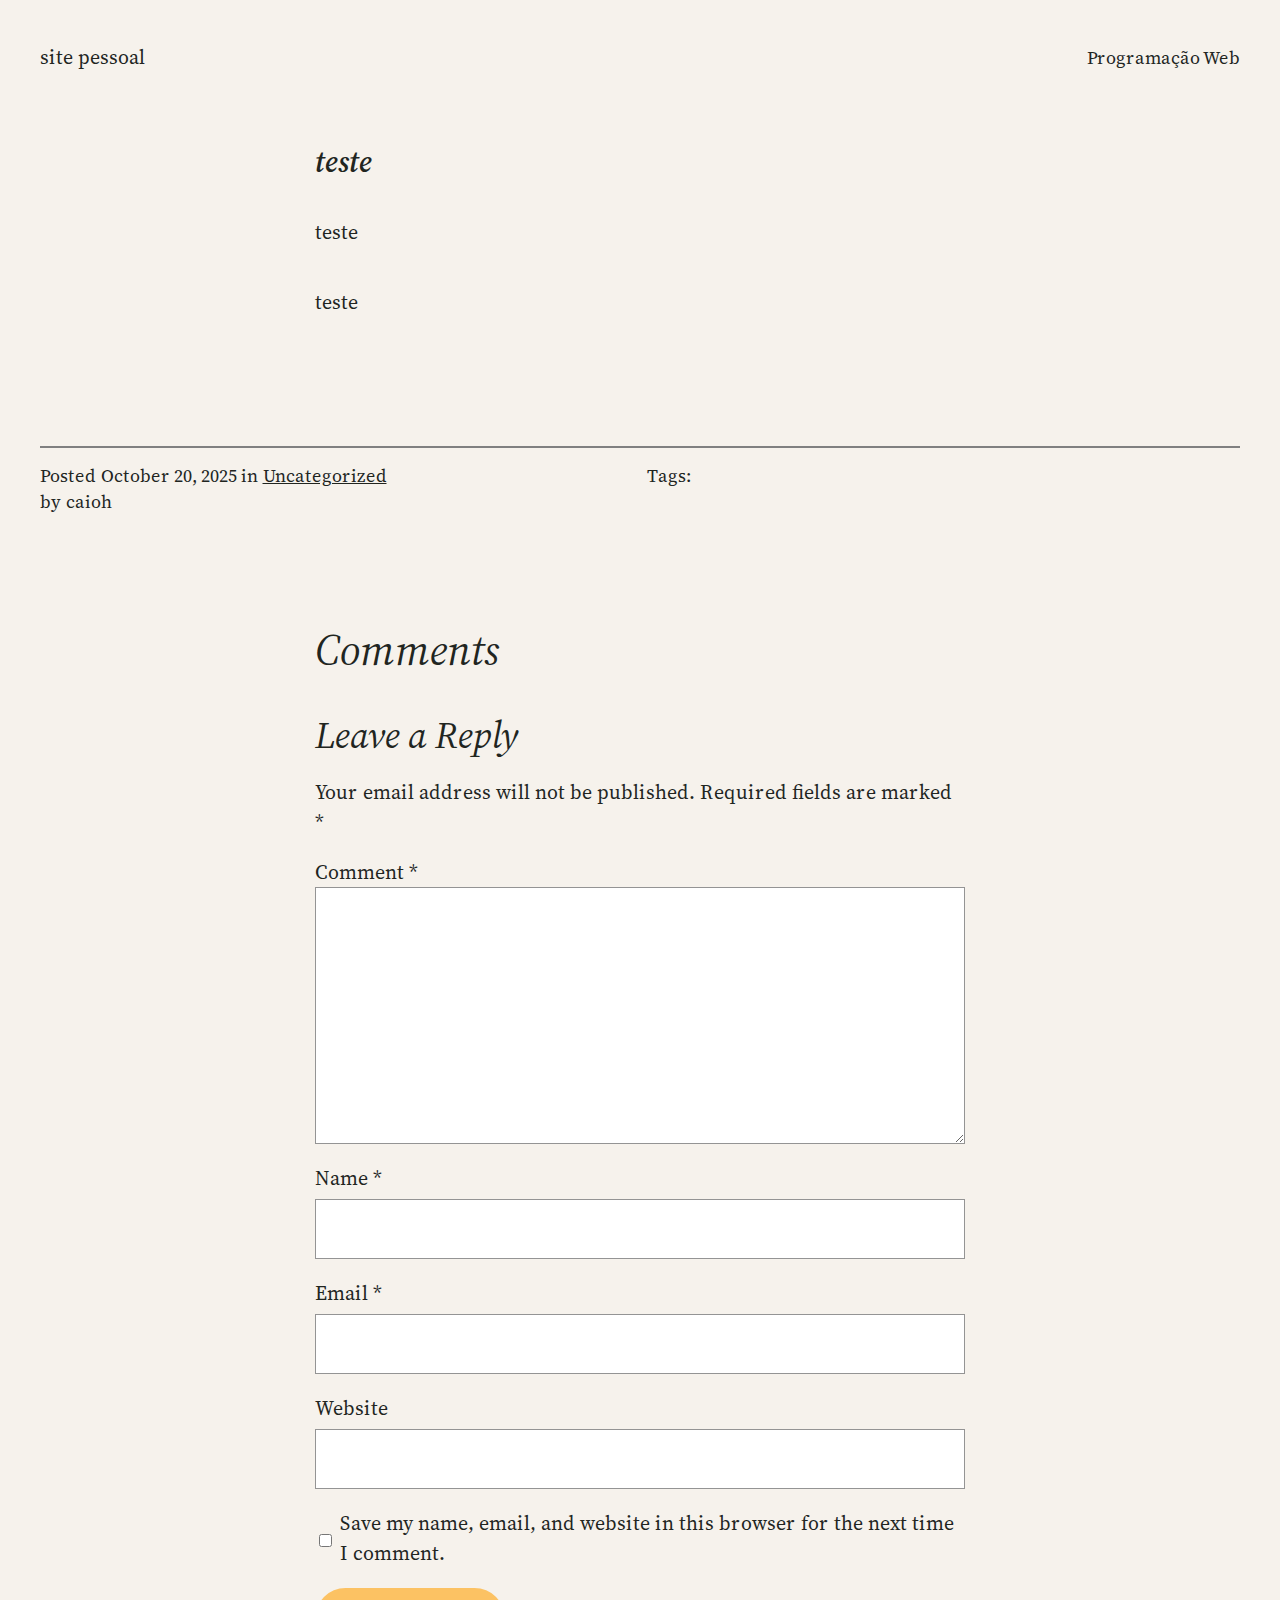
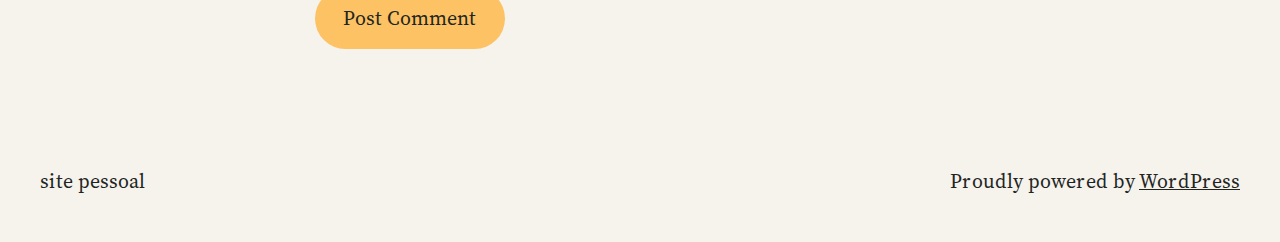
<file: teste/index.html>
<!DOCTYPE html>
<html lang="en-US">
<head>
	<meta charset="UTF-8">
	<meta name="viewport" content="width=device-width, initial-scale=1">
<meta name="robots" content="max-image-preview:large">
	<style>img:is([sizes="auto" i], [sizes^="auto," i]) { contain-intrinsic-size: 3000px 1500px }</style>
	<title>teste &ndash; Site pessoal</title>
<link rel="alternate" type="application/rss+xml" title="Site pessoal &raquo; Feed" href="https://CaioMattoos.github.io/feed/">
<link rel="alternate" type="application/rss+xml" title="Site pessoal &raquo; Comments Feed" href="https://CaioMattoos.github.io/comments/feed/">
<link rel="alternate" type="application/rss+xml" title="Site pessoal &raquo; teste Comments Feed" href="https://CaioMattoos.github.io/teste/feed/">
<script>
window._wpemojiSettings = {"baseUrl":"https:\/\/s.w.org\/images\/core\/emoji\/16.0.1\/72x72\/","ext":".png","svgUrl":"https:\/\/s.w.org\/images\/core\/emoji\/16.0.1\/svg\/","svgExt":".svg","source":{"concatemoji":"https:\/\/CaioMattoos.github.io\/wp-includes\/js\/wp-emoji-release.min.js?ver=6.8.3"}};
/*! This file is auto-generated */
!function(s,n){var o,i,e;function c(e){try{var t={supportTests:e,timestamp:(new Date).valueOf()};sessionStorage.setItem(o,JSON.stringify(t))}catch(e){}}function p(e,t,n){e.clearRect(0,0,e.canvas.width,e.canvas.height),e.fillText(t,0,0);var t=new Uint32Array(e.getImageData(0,0,e.canvas.width,e.canvas.height).data),a=(e.clearRect(0,0,e.canvas.width,e.canvas.height),e.fillText(n,0,0),new Uint32Array(e.getImageData(0,0,e.canvas.width,e.canvas.height).data));return t.every(function(e,t){return e===a[t]})}function u(e,t){e.clearRect(0,0,e.canvas.width,e.canvas.height),e.fillText(t,0,0);for(var n=e.getImageData(16,16,1,1),a=0;a<n.data.length;a++)if(0!==n.data[a])return!1;return!0}function f(e,t,n,a){switch(t){case"flag":return n(e,"\ud83c\udff3\ufe0f\u200d\u26a7\ufe0f","\ud83c\udff3\ufe0f\u200b\u26a7\ufe0f")?!1:!n(e,"\ud83c\udde8\ud83c\uddf6","\ud83c\udde8\u200b\ud83c\uddf6")&&!n(e,"\ud83c\udff4\udb40\udc67\udb40\udc62\udb40\udc65\udb40\udc6e\udb40\udc67\udb40\udc7f","\ud83c\udff4\u200b\udb40\udc67\u200b\udb40\udc62\u200b\udb40\udc65\u200b\udb40\udc6e\u200b\udb40\udc67\u200b\udb40\udc7f");case"emoji":return!a(e,"\ud83e\udedf")}return!1}function g(e,t,n,a){var r="undefined"!=typeof WorkerGlobalScope&&self instanceof WorkerGlobalScope?new OffscreenCanvas(300,150):s.createElement("canvas"),o=r.getContext("2d",{willReadFrequently:!0}),i=(o.textBaseline="top",o.font="600 32px Arial",{});return e.forEach(function(e){i[e]=t(o,e,n,a)}),i}function t(e){var t=s.createElement("script");t.src=e,t.defer=!0,s.head.appendChild(t)}"undefined"!=typeof Promise&&(o="wpEmojiSettingsSupports",i=["flag","emoji"],n.supports={everything:!0,everythingExceptFlag:!0},e=new Promise(function(e){s.addEventListener("DOMContentLoaded",e,{once:!0})}),new Promise(function(t){var n=function(){try{var e=JSON.parse(sessionStorage.getItem(o));if("object"==typeof e&&"number"==typeof e.timestamp&&(new Date).valueOf()<e.timestamp+604800&&"object"==typeof e.supportTests)return e.supportTests}catch(e){}return null}();if(!n){if("undefined"!=typeof Worker&&"undefined"!=typeof OffscreenCanvas&&"undefined"!=typeof URL&&URL.createObjectURL&&"undefined"!=typeof Blob)try{var e="postMessage("+g.toString()+"("+[JSON.stringify(i),f.toString(),p.toString(),u.toString()].join(",")+"));",a=new Blob([e],{type:"text/javascript"}),r=new Worker(URL.createObjectURL(a),{name:"wpTestEmojiSupports"});return void(r.onmessage=function(e){c(n=e.data),r.terminate(),t(n)})}catch(e){}c(n=g(i,f,p,u))}t(n)}).then(function(e){for(var t in e)n.supports[t]=e[t],n.supports.everything=n.supports.everything&&n.supports[t],"flag"!==t&&(n.supports.everythingExceptFlag=n.supports.everythingExceptFlag&&n.supports[t]);n.supports.everythingExceptFlag=n.supports.everythingExceptFlag&&!n.supports.flag,n.DOMReady=!1,n.readyCallback=function(){n.DOMReady=!0}}).then(function(){return e}).then(function(){var e;n.supports.everything||(n.readyCallback(),(e=n.source||{}).concatemoji?t(e.concatemoji):e.wpemoji&&e.twemoji&&(t(e.twemoji),t(e.wpemoji)))}))}((window,document),window._wpemojiSettings);
</script>
<style id="wp-block-site-title-inline-css">
.wp-block-site-title{box-sizing:border-box}.wp-block-site-title :where(a){color:inherit;font-family:inherit;font-size:inherit;font-style:inherit;font-weight:inherit;letter-spacing:inherit;line-height:inherit;text-decoration:inherit}
</style>
<style id="wp-block-navigation-link-inline-css">
.wp-block-navigation .wp-block-navigation-item__label{overflow-wrap:break-word}.wp-block-navigation .wp-block-navigation-item__description{display:none}.link-ui-tools{border-top:1px solid #f0f0f0;padding:8px}.link-ui-block-inserter{padding-top:8px}.link-ui-block-inserter__back{margin-left:8px;text-transform:uppercase}
</style>
<link rel="stylesheet" id="wp-block-navigation-css" href="https://CaioMattoos.github.io/wp-includes/blocks/navigation/style.min.css?ver=6.8.3" media="all">
<style id="wp-block-group-inline-css">
.wp-block-group{box-sizing:border-box}:where(.wp-block-group.wp-block-group-is-layout-constrained){position:relative}
.wp-block-group.is-style-superbaddons-card{background-color:var(--wp--preset--color--contrast-light);border-color:var(--wp--preset--color--mono-3);border-radius:10px;border-style:solid;border-width:1px;box-shadow:0 1px 2px 0 rgba(0,0,0,.05);color:var(--wp--preset--color--contrast-dark);padding:var(--wp--preset--spacing--superbspacing-small)}
</style>
<style id="wp-block-post-featured-image-inline-css">
.wp-block-post-featured-image{margin-left:0;margin-right:0}.wp-block-post-featured-image a{display:block;height:100%}.wp-block-post-featured-image :where(img){box-sizing:border-box;height:auto;max-width:100%;vertical-align:bottom;width:100%}.wp-block-post-featured-image.alignfull img,.wp-block-post-featured-image.alignwide img{width:100%}.wp-block-post-featured-image .wp-block-post-featured-image__overlay.has-background-dim{background-color:#000;inset:0;position:absolute}.wp-block-post-featured-image{position:relative}.wp-block-post-featured-image .wp-block-post-featured-image__overlay.has-background-gradient{background-color:initial}.wp-block-post-featured-image .wp-block-post-featured-image__overlay.has-background-dim-0{opacity:0}.wp-block-post-featured-image .wp-block-post-featured-image__overlay.has-background-dim-10{opacity:.1}.wp-block-post-featured-image .wp-block-post-featured-image__overlay.has-background-dim-20{opacity:.2}.wp-block-post-featured-image .wp-block-post-featured-image__overlay.has-background-dim-30{opacity:.3}.wp-block-post-featured-image .wp-block-post-featured-image__overlay.has-background-dim-40{opacity:.4}.wp-block-post-featured-image .wp-block-post-featured-image__overlay.has-background-dim-50{opacity:.5}.wp-block-post-featured-image .wp-block-post-featured-image__overlay.has-background-dim-60{opacity:.6}.wp-block-post-featured-image .wp-block-post-featured-image__overlay.has-background-dim-70{opacity:.7}.wp-block-post-featured-image .wp-block-post-featured-image__overlay.has-background-dim-80{opacity:.8}.wp-block-post-featured-image .wp-block-post-featured-image__overlay.has-background-dim-90{opacity:.9}.wp-block-post-featured-image .wp-block-post-featured-image__overlay.has-background-dim-100{opacity:1}.wp-block-post-featured-image:where(.alignleft,.alignright){width:100%}
</style>
<style id="wp-block-post-title-inline-css">
.wp-block-post-title{box-sizing:border-box;word-break:break-word}.wp-block-post-title :where(a){display:inline-block;font-family:inherit;font-size:inherit;font-style:inherit;font-weight:inherit;letter-spacing:inherit;line-height:inherit;text-decoration:inherit}
</style>
<style id="wp-block-paragraph-inline-css">
.is-small-text{font-size:.875em}.is-regular-text{font-size:1em}.is-large-text{font-size:2.25em}.is-larger-text{font-size:3em}.has-drop-cap:not(:focus):first-letter{float:left;font-size:8.4em;font-style:normal;font-weight:100;line-height:.68;margin:.05em .1em 0 0;text-transform:uppercase}body.rtl .has-drop-cap:not(:focus):first-letter{float:none;margin-left:.1em}p.has-drop-cap.has-background{overflow:hidden}:root :where(p.has-background){padding:1.25em 2.375em}:where(p.has-text-color:not(.has-link-color)) a{color:inherit}p.has-text-align-left[style*="writing-mode:vertical-lr"],p.has-text-align-right[style*="writing-mode:vertical-rl"]{rotate:180deg}
</style>
<style id="wp-block-post-content-inline-css">
.wp-block-post-content{display:flow-root}
</style>
<style id="wp-block-spacer-inline-css">
.wp-block-spacer{clear:both}
</style>
<style id="wp-block-separator-inline-css">
@charset "UTF-8";.wp-block-separator{border:none;border-top:2px solid}:root :where(.wp-block-separator.is-style-dots){height:auto;line-height:1;text-align:center}:root :where(.wp-block-separator.is-style-dots):before{color:currentColor;content:"&middot;&middot;&middot;";font-family:serif;font-size:1.5em;letter-spacing:2em;padding-left:2em}.wp-block-separator.is-style-dots{background:none!important;border:none!important}
</style>
<style id="wp-block-post-date-inline-css">
.wp-block-post-date{box-sizing:border-box}
</style>
<style id="wp-block-post-terms-inline-css">
.wp-block-post-terms{box-sizing:border-box}.wp-block-post-terms .wp-block-post-terms__separator{white-space:pre-wrap}
</style>
<style id="wp-block-post-author-inline-css">
.wp-block-post-author{box-sizing:border-box;display:flex;flex-wrap:wrap}.wp-block-post-author__byline{font-size:.5em;margin-bottom:0;margin-top:0;width:100%}.wp-block-post-author__avatar{margin-right:1em}.wp-block-post-author__bio{font-size:.7em;margin-bottom:.7em}.wp-block-post-author__content{flex-basis:0;flex-grow:1}.wp-block-post-author__name{margin:0}
</style>
<style id="wp-block-columns-inline-css">
.wp-block-columns{align-items:normal!important;box-sizing:border-box;display:flex;flex-wrap:wrap!important}@media (min-width:782px){.wp-block-columns{flex-wrap:nowrap!important}}.wp-block-columns.are-vertically-aligned-top{align-items:flex-start}.wp-block-columns.are-vertically-aligned-center{align-items:center}.wp-block-columns.are-vertically-aligned-bottom{align-items:flex-end}@media (max-width:781px){.wp-block-columns:not(.is-not-stacked-on-mobile)>.wp-block-column{flex-basis:100%!important}}@media (min-width:782px){.wp-block-columns:not(.is-not-stacked-on-mobile)>.wp-block-column{flex-basis:0;flex-grow:1}.wp-block-columns:not(.is-not-stacked-on-mobile)>.wp-block-column[style*=flex-basis]{flex-grow:0}}.wp-block-columns.is-not-stacked-on-mobile{flex-wrap:nowrap!important}.wp-block-columns.is-not-stacked-on-mobile>.wp-block-column{flex-basis:0;flex-grow:1}.wp-block-columns.is-not-stacked-on-mobile>.wp-block-column[style*=flex-basis]{flex-grow:0}:where(.wp-block-columns){margin-bottom:1.75em}:where(.wp-block-columns.has-background){padding:1.25em 2.375em}.wp-block-column{flex-grow:1;min-width:0;overflow-wrap:break-word;word-break:break-word}.wp-block-column.is-vertically-aligned-top{align-self:flex-start}.wp-block-column.is-vertically-aligned-center{align-self:center}.wp-block-column.is-vertically-aligned-bottom{align-self:flex-end}.wp-block-column.is-vertically-aligned-stretch{align-self:stretch}.wp-block-column.is-vertically-aligned-bottom,.wp-block-column.is-vertically-aligned-center,.wp-block-column.is-vertically-aligned-top{width:100%}
</style>
<style id="wp-block-heading-inline-css">
h1.has-background,h2.has-background,h3.has-background,h4.has-background,h5.has-background,h6.has-background{padding:1.25em 2.375em}h1.has-text-align-left[style*=writing-mode]:where([style*=vertical-lr]),h1.has-text-align-right[style*=writing-mode]:where([style*=vertical-rl]),h2.has-text-align-left[style*=writing-mode]:where([style*=vertical-lr]),h2.has-text-align-right[style*=writing-mode]:where([style*=vertical-rl]),h3.has-text-align-left[style*=writing-mode]:where([style*=vertical-lr]),h3.has-text-align-right[style*=writing-mode]:where([style*=vertical-rl]),h4.has-text-align-left[style*=writing-mode]:where([style*=vertical-lr]),h4.has-text-align-right[style*=writing-mode]:where([style*=vertical-rl]),h5.has-text-align-left[style*=writing-mode]:where([style*=vertical-lr]),h5.has-text-align-right[style*=writing-mode]:where([style*=vertical-rl]),h6.has-text-align-left[style*=writing-mode]:where([style*=vertical-lr]),h6.has-text-align-right[style*=writing-mode]:where([style*=vertical-rl]){rotate:180deg}
</style>
<style id="wp-block-comment-template-inline-css">
.wp-block-comment-template{box-sizing:border-box;list-style:none;margin-bottom:0;max-width:100%;padding:0}.wp-block-comment-template li{clear:both}.wp-block-comment-template ol{list-style:none;margin-bottom:0;max-width:100%;padding-left:2rem}.wp-block-comment-template.alignleft{float:left}.wp-block-comment-template.aligncenter{margin-left:auto;margin-right:auto;width:fit-content}.wp-block-comment-template.alignright{float:right}
</style>
<style id="wp-block-comments-pagination-inline-css">
.wp-block-comments-pagination>.wp-block-comments-pagination-next,.wp-block-comments-pagination>.wp-block-comments-pagination-numbers,.wp-block-comments-pagination>.wp-block-comments-pagination-previous{font-size:inherit;margin-bottom:.5em;margin-right:.5em}.wp-block-comments-pagination>.wp-block-comments-pagination-next:last-child,.wp-block-comments-pagination>.wp-block-comments-pagination-numbers:last-child,.wp-block-comments-pagination>.wp-block-comments-pagination-previous:last-child{margin-right:0}.wp-block-comments-pagination .wp-block-comments-pagination-previous-arrow{display:inline-block;margin-right:1ch}.wp-block-comments-pagination .wp-block-comments-pagination-previous-arrow:not(.is-arrow-chevron){transform:scaleX(1)}.wp-block-comments-pagination .wp-block-comments-pagination-next-arrow{display:inline-block;margin-left:1ch}.wp-block-comments-pagination .wp-block-comments-pagination-next-arrow:not(.is-arrow-chevron){transform:scaleX(1)}.wp-block-comments-pagination.aligncenter{justify-content:center}
</style>
<style id="wp-block-post-comments-form-inline-css">
:where(.wp-block-post-comments-form) input:not([type=submit]),:where(.wp-block-post-comments-form) textarea{border:1px solid #949494;font-family:inherit;font-size:1em}:where(.wp-block-post-comments-form) input:where(:not([type=submit]):not([type=checkbox])),:where(.wp-block-post-comments-form) textarea{padding:calc(.667em + 2px)}.wp-block-post-comments-form{box-sizing:border-box}.wp-block-post-comments-form[style*=font-weight] :where(.comment-reply-title){font-weight:inherit}.wp-block-post-comments-form[style*=font-family] :where(.comment-reply-title){font-family:inherit}.wp-block-post-comments-form[class*=-font-size] :where(.comment-reply-title),.wp-block-post-comments-form[style*=font-size] :where(.comment-reply-title){font-size:inherit}.wp-block-post-comments-form[style*=line-height] :where(.comment-reply-title){line-height:inherit}.wp-block-post-comments-form[style*=font-style] :where(.comment-reply-title){font-style:inherit}.wp-block-post-comments-form[style*=letter-spacing] :where(.comment-reply-title){letter-spacing:inherit}.wp-block-post-comments-form :where(input[type=submit]){box-shadow:none;cursor:pointer;display:inline-block;overflow-wrap:break-word;text-align:center}.wp-block-post-comments-form .comment-form input:not([type=submit]):not([type=checkbox]):not([type=hidden]),.wp-block-post-comments-form .comment-form textarea{box-sizing:border-box;display:block;width:100%}.wp-block-post-comments-form .comment-form-author label,.wp-block-post-comments-form .comment-form-email label,.wp-block-post-comments-form .comment-form-url label{display:block;margin-bottom:.25em}.wp-block-post-comments-form .comment-form-cookies-consent{display:flex;gap:.25em}.wp-block-post-comments-form .comment-form-cookies-consent #wp-comment-cookies-consent{margin-top:.35em}.wp-block-post-comments-form .comment-reply-title{margin-bottom:0}.wp-block-post-comments-form .comment-reply-title :where(small){font-size:var(--wp--preset--font-size--medium,smaller);margin-left:.5em}
</style>
<style id="wp-block-buttons-inline-css">
.wp-block-buttons{box-sizing:border-box}.wp-block-buttons.is-vertical{flex-direction:column}.wp-block-buttons.is-vertical>.wp-block-button:last-child{margin-bottom:0}.wp-block-buttons>.wp-block-button{display:inline-block;margin:0}.wp-block-buttons.is-content-justification-left{justify-content:flex-start}.wp-block-buttons.is-content-justification-left.is-vertical{align-items:flex-start}.wp-block-buttons.is-content-justification-center{justify-content:center}.wp-block-buttons.is-content-justification-center.is-vertical{align-items:center}.wp-block-buttons.is-content-justification-right{justify-content:flex-end}.wp-block-buttons.is-content-justification-right.is-vertical{align-items:flex-end}.wp-block-buttons.is-content-justification-space-between{justify-content:space-between}.wp-block-buttons.aligncenter{text-align:center}.wp-block-buttons:not(.is-content-justification-space-between,.is-content-justification-right,.is-content-justification-left,.is-content-justification-center) .wp-block-button.aligncenter{margin-left:auto;margin-right:auto;width:100%}.wp-block-buttons[style*=text-decoration] .wp-block-button,.wp-block-buttons[style*=text-decoration] .wp-block-button__link{text-decoration:inherit}.wp-block-buttons.has-custom-font-size .wp-block-button__link{font-size:inherit}.wp-block-buttons .wp-block-button__link{width:100%}.wp-block-button.aligncenter{text-align:center}
</style>
<style id="wp-block-button-inline-css">
.wp-block-button__link{align-content:center;box-sizing:border-box;cursor:pointer;display:inline-block;height:100%;text-align:center;word-break:break-word}.wp-block-button__link.aligncenter{text-align:center}.wp-block-button__link.alignright{text-align:right}:where(.wp-block-button__link){border-radius:9999px;box-shadow:none;padding:calc(.667em + 2px) calc(1.333em + 2px);text-decoration:none}.wp-block-button[style*=text-decoration] .wp-block-button__link{text-decoration:inherit}.wp-block-buttons>.wp-block-button.has-custom-width{max-width:none}.wp-block-buttons>.wp-block-button.has-custom-width .wp-block-button__link{width:100%}.wp-block-buttons>.wp-block-button.has-custom-font-size .wp-block-button__link{font-size:inherit}.wp-block-buttons>.wp-block-button.wp-block-button__width-25{width:calc(25% - var(--wp--style--block-gap, .5em)*.75)}.wp-block-buttons>.wp-block-button.wp-block-button__width-50{width:calc(50% - var(--wp--style--block-gap, .5em)*.5)}.wp-block-buttons>.wp-block-button.wp-block-button__width-75{width:calc(75% - var(--wp--style--block-gap, .5em)*.25)}.wp-block-buttons>.wp-block-button.wp-block-button__width-100{flex-basis:100%;width:100%}.wp-block-buttons.is-vertical>.wp-block-button.wp-block-button__width-25{width:25%}.wp-block-buttons.is-vertical>.wp-block-button.wp-block-button__width-50{width:50%}.wp-block-buttons.is-vertical>.wp-block-button.wp-block-button__width-75{width:75%}.wp-block-button.is-style-squared,.wp-block-button__link.wp-block-button.is-style-squared{border-radius:0}.wp-block-button.no-border-radius,.wp-block-button__link.no-border-radius{border-radius:0!important}:root :where(.wp-block-button .wp-block-button__link.is-style-outline),:root :where(.wp-block-button.is-style-outline>.wp-block-button__link){border:2px solid;padding:.667em 1.333em}:root :where(.wp-block-button .wp-block-button__link.is-style-outline:not(.has-text-color)),:root :where(.wp-block-button.is-style-outline>.wp-block-button__link:not(.has-text-color)){color:currentColor}:root :where(.wp-block-button .wp-block-button__link.is-style-outline:not(.has-background)),:root :where(.wp-block-button.is-style-outline>.wp-block-button__link:not(.has-background)){background-color:initial;background-image:none}
</style>
<style id="wp-block-comments-inline-css">
.wp-block-post-comments{box-sizing:border-box}.wp-block-post-comments .alignleft{float:left}.wp-block-post-comments .alignright{float:right}.wp-block-post-comments .navigation:after{clear:both;content:"";display:table}.wp-block-post-comments .commentlist{clear:both;list-style:none;margin:0;padding:0}.wp-block-post-comments .commentlist .comment{min-height:2.25em;padding-left:3.25em}.wp-block-post-comments .commentlist .comment p{font-size:1em;line-height:1.8;margin:1em 0}.wp-block-post-comments .commentlist .children{list-style:none;margin:0;padding:0}.wp-block-post-comments .comment-author{line-height:1.5}.wp-block-post-comments .comment-author .avatar{border-radius:1.5em;display:block;float:left;height:2.5em;margin-right:.75em;margin-top:.5em;width:2.5em}.wp-block-post-comments .comment-author cite{font-style:normal}.wp-block-post-comments .comment-meta{font-size:.875em;line-height:1.5}.wp-block-post-comments .comment-meta b{font-weight:400}.wp-block-post-comments .comment-meta .comment-awaiting-moderation{display:block;margin-bottom:1em;margin-top:1em}.wp-block-post-comments .comment-body .commentmetadata{font-size:.875em}.wp-block-post-comments .comment-form-author label,.wp-block-post-comments .comment-form-comment label,.wp-block-post-comments .comment-form-email label,.wp-block-post-comments .comment-form-url label{display:block;margin-bottom:.25em}.wp-block-post-comments .comment-form input:not([type=submit]):not([type=checkbox]),.wp-block-post-comments .comment-form textarea{box-sizing:border-box;display:block;width:100%}.wp-block-post-comments .comment-form-cookies-consent{display:flex;gap:.25em}.wp-block-post-comments .comment-form-cookies-consent #wp-comment-cookies-consent{margin-top:.35em}.wp-block-post-comments .comment-reply-title{margin-bottom:0}.wp-block-post-comments .comment-reply-title :where(small){font-size:var(--wp--preset--font-size--medium,smaller);margin-left:.5em}.wp-block-post-comments .reply{font-size:.875em;margin-bottom:1.4em}.wp-block-post-comments input:not([type=submit]),.wp-block-post-comments textarea{border:1px solid #949494;font-family:inherit;font-size:1em}.wp-block-post-comments input:not([type=submit]):not([type=checkbox]),.wp-block-post-comments textarea{padding:calc(.667em + 2px)}:where(.wp-block-post-comments input[type=submit]){border:none}.wp-block-comments{box-sizing:border-box}
</style>
<style id="superb-addons-variable-fallbacks-inline-css">
:root{--wp--preset--color--primary:#1f7cec;--wp--preset--color--primary-hover:#3993ff;--wp--preset--color--base:#fff;--wp--preset--color--featured:#0a284b;--wp--preset--color--contrast-light:#fff;--wp--preset--color--contrast-dark:#000;--wp--preset--color--mono-1:#0d3c74;--wp--preset--color--mono-2:#64748b;--wp--preset--color--mono-3:#e2e8f0;--wp--preset--color--mono-4:#f8fafc;--wp--preset--spacing--superbspacing-xxsmall:clamp(5px,1vw,10px);--wp--preset--spacing--superbspacing-xsmall:clamp(10px,2vw,20px);--wp--preset--spacing--superbspacing-small:clamp(20px,4vw,40px);--wp--preset--spacing--superbspacing-medium:clamp(30px,6vw,60px);--wp--preset--spacing--superbspacing-large:clamp(40px,8vw,80px);--wp--preset--spacing--superbspacing-xlarge:clamp(50px,10vw,100px);--wp--preset--spacing--superbspacing-xxlarge:clamp(60px,12vw,120px);--wp--preset--font-size--superbfont-tiny:clamp(10px,0.625rem + ((1vw - 3.2px) * 0.227),12px);--wp--preset--font-size--superbfont-xxsmall:clamp(12px,0.75rem + ((1vw - 3.2px) * 0.227),14px);--wp--preset--font-size--superbfont-xsmall:clamp(16px,1rem + ((1vw - 3.2px) * 1),16px);--wp--preset--font-size--superbfont-small:clamp(16px,1rem + ((1vw - 3.2px) * 0.227),18px);--wp--preset--font-size--superbfont-medium:clamp(18px,1.125rem + ((1vw - 3.2px) * 0.227),20px);--wp--preset--font-size--superbfont-large:clamp(24px,1.5rem + ((1vw - 3.2px) * 0.909),32px);--wp--preset--font-size--superbfont-xlarge:clamp(32px,2rem + ((1vw - 3.2px) * 1.818),48px);--wp--preset--font-size--superbfont-xxlarge:clamp(40px,2.5rem + ((1vw - 3.2px) * 2.727),64px)}.has-primary-color{color:var(--wp--preset--color--primary)!important}.has-primary-hover-color{color:var(--wp--preset--color--primary-hover)!important}.has-base-color{color:var(--wp--preset--color--base)!important}.has-featured-color{color:var(--wp--preset--color--featured)!important}.has-contrast-light-color{color:var(--wp--preset--color--contrast-light)!important}.has-contrast-dark-color{color:var(--wp--preset--color--contrast-dark)!important}.has-mono-1-color{color:var(--wp--preset--color--mono-1)!important}.has-mono-2-color{color:var(--wp--preset--color--mono-2)!important}.has-mono-3-color{color:var(--wp--preset--color--mono-3)!important}.has-mono-4-color{color:var(--wp--preset--color--mono-4)!important}.has-primary-background-color{background-color:var(--wp--preset--color--primary)!important}.has-primary-hover-background-color{background-color:var(--wp--preset--color--primary-hover)!important}.has-base-background-color{background-color:var(--wp--preset--color--base)!important}.has-featured-background-color{background-color:var(--wp--preset--color--featured)!important}.has-contrast-light-background-color{background-color:var(--wp--preset--color--contrast-light)!important}.has-contrast-dark-background-color{background-color:var(--wp--preset--color--contrast-dark)!important}.has-mono-1-background-color{background-color:var(--wp--preset--color--mono-1)!important}.has-mono-2-background-color{background-color:var(--wp--preset--color--mono-2)!important}.has-mono-3-background-color{background-color:var(--wp--preset--color--mono-3)!important}.has-mono-4-background-color{background-color:var(--wp--preset--color--mono-4)!important}.has-superbfont-tiny-font-size{font-size:var(--wp--preset--font-size--superbfont-tiny)!important}.has-superbfont-xxsmall-font-size{font-size:var(--wp--preset--font-size--superbfont-xxsmall)!important}.has-superbfont-xsmall-font-size{font-size:var(--wp--preset--font-size--superbfont-xsmall)!important}.has-superbfont-small-font-size{font-size:var(--wp--preset--font-size--superbfont-small)!important}.has-superbfont-medium-font-size{font-size:var(--wp--preset--font-size--superbfont-medium)!important}.has-superbfont-large-font-size{font-size:var(--wp--preset--font-size--superbfont-large)!important}.has-superbfont-xlarge-font-size{font-size:var(--wp--preset--font-size--superbfont-xlarge)!important}.has-superbfont-xxlarge-font-size{font-size:var(--wp--preset--font-size--superbfont-xxlarge)!important}
</style>
<style id="wp-emoji-styles-inline-css">

	img.wp-smiley, img.emoji {
		display: inline !important;
		border: none !important;
		box-shadow: none !important;
		height: 1em !important;
		width: 1em !important;
		margin: 0 0.07em !important;
		vertical-align: -0.1em !important;
		background: none !important;
		padding: 0 !important;
	}
</style>
<style id="wp-block-library-inline-css">
:root{--wp-admin-theme-color:#007cba;--wp-admin-theme-color--rgb:0,124,186;--wp-admin-theme-color-darker-10:#006ba1;--wp-admin-theme-color-darker-10--rgb:0,107,161;--wp-admin-theme-color-darker-20:#005a87;--wp-admin-theme-color-darker-20--rgb:0,90,135;--wp-admin-border-width-focus:2px;--wp-block-synced-color:#7a00df;--wp-block-synced-color--rgb:122,0,223;--wp-bound-block-color:var(--wp-block-synced-color)}@media (min-resolution:192dpi){:root{--wp-admin-border-width-focus:1.5px}}.wp-element-button{cursor:pointer}:root{--wp--preset--font-size--normal:16px;--wp--preset--font-size--huge:42px}:root .has-very-light-gray-background-color{background-color:#eee}:root .has-very-dark-gray-background-color{background-color:#313131}:root .has-very-light-gray-color{color:#eee}:root .has-very-dark-gray-color{color:#313131}:root .has-vivid-green-cyan-to-vivid-cyan-blue-gradient-background{background:linear-gradient(135deg,#00d084,#0693e3)}:root .has-purple-crush-gradient-background{background:linear-gradient(135deg,#34e2e4,#4721fb 50%,#ab1dfe)}:root .has-hazy-dawn-gradient-background{background:linear-gradient(135deg,#faaca8,#dad0ec)}:root .has-subdued-olive-gradient-background{background:linear-gradient(135deg,#fafae1,#67a671)}:root .has-atomic-cream-gradient-background{background:linear-gradient(135deg,#fdd79a,#004a59)}:root .has-nightshade-gradient-background{background:linear-gradient(135deg,#330968,#31cdcf)}:root .has-midnight-gradient-background{background:linear-gradient(135deg,#020381,#2874fc)}.has-regular-font-size{font-size:1em}.has-larger-font-size{font-size:2.625em}.has-normal-font-size{font-size:var(--wp--preset--font-size--normal)}.has-huge-font-size{font-size:var(--wp--preset--font-size--huge)}.has-text-align-center{text-align:center}.has-text-align-left{text-align:left}.has-text-align-right{text-align:right}#end-resizable-editor-section{display:none}.aligncenter{clear:both}.items-justified-left{justify-content:flex-start}.items-justified-center{justify-content:center}.items-justified-right{justify-content:flex-end}.items-justified-space-between{justify-content:space-between}.screen-reader-text{border:0;clip-path:inset(50%);height:1px;margin:-1px;overflow:hidden;padding:0;position:absolute;width:1px;word-wrap:normal!important}.screen-reader-text:focus{background-color:#ddd;clip-path:none;color:#444;display:block;font-size:1em;height:auto;left:5px;line-height:normal;padding:15px 23px 14px;text-decoration:none;top:5px;width:auto;z-index:100000}html :where(.has-border-color){border-style:solid}html :where([style*=border-top-color]){border-top-style:solid}html :where([style*=border-right-color]){border-right-style:solid}html :where([style*=border-bottom-color]){border-bottom-style:solid}html :where([style*=border-left-color]){border-left-style:solid}html :where([style*=border-width]){border-style:solid}html :where([style*=border-top-width]){border-top-style:solid}html :where([style*=border-right-width]){border-right-style:solid}html :where([style*=border-bottom-width]){border-bottom-style:solid}html :where([style*=border-left-width]){border-left-style:solid}html :where(img[class*=wp-image-]){height:auto;max-width:100%}:where(figure){margin:0 0 1em}html :where(.is-position-sticky){--wp-admin--admin-bar--position-offset:var(--wp-admin--admin-bar--height,0px)}@media screen and (max-width:600px){html :where(.is-position-sticky){--wp-admin--admin-bar--position-offset:0px}}
</style>
<style id="global-styles-inline-css">
:root{--wp--preset--aspect-ratio--square: 1;--wp--preset--aspect-ratio--4-3: 4/3;--wp--preset--aspect-ratio--3-4: 3/4;--wp--preset--aspect-ratio--3-2: 3/2;--wp--preset--aspect-ratio--2-3: 2/3;--wp--preset--aspect-ratio--16-9: 16/9;--wp--preset--aspect-ratio--9-16: 9/16;--wp--preset--color--black: #000000;--wp--preset--color--cyan-bluish-gray: #abb8c3;--wp--preset--color--white: #ffffff;--wp--preset--color--pale-pink: #f78da7;--wp--preset--color--vivid-red: #cf2e2e;--wp--preset--color--luminous-vivid-orange: #ff6900;--wp--preset--color--luminous-vivid-amber: #fcb900;--wp--preset--color--light-green-cyan: #7bdcb5;--wp--preset--color--vivid-green-cyan: #00d084;--wp--preset--color--pale-cyan-blue: #8ed1fc;--wp--preset--color--vivid-cyan-blue: #0693e3;--wp--preset--color--vivid-purple: #9b51e0;--wp--preset--color--base: #F6F2EC;--wp--preset--color--contrast: #21251F;--wp--preset--color--primary: #5B4460;--wp--preset--color--secondary: #FCC263;--wp--preset--color--tertiary: #E7A1A9;--wp--preset--gradient--vivid-cyan-blue-to-vivid-purple: linear-gradient(135deg,rgba(6,147,227,1) 0%,rgb(155,81,224) 100%);--wp--preset--gradient--light-green-cyan-to-vivid-green-cyan: linear-gradient(135deg,rgb(122,220,180) 0%,rgb(0,208,130) 100%);--wp--preset--gradient--luminous-vivid-amber-to-luminous-vivid-orange: linear-gradient(135deg,rgba(252,185,0,1) 0%,rgba(255,105,0,1) 100%);--wp--preset--gradient--luminous-vivid-orange-to-vivid-red: linear-gradient(135deg,rgba(255,105,0,1) 0%,rgb(207,46,46) 100%);--wp--preset--gradient--very-light-gray-to-cyan-bluish-gray: linear-gradient(135deg,rgb(238,238,238) 0%,rgb(169,184,195) 100%);--wp--preset--gradient--cool-to-warm-spectrum: linear-gradient(135deg,rgb(74,234,220) 0%,rgb(151,120,209) 20%,rgb(207,42,186) 40%,rgb(238,44,130) 60%,rgb(251,105,98) 80%,rgb(254,248,76) 100%);--wp--preset--gradient--blush-light-purple: linear-gradient(135deg,rgb(255,206,236) 0%,rgb(152,150,240) 100%);--wp--preset--gradient--blush-bordeaux: linear-gradient(135deg,rgb(254,205,165) 0%,rgb(254,45,45) 50%,rgb(107,0,62) 100%);--wp--preset--gradient--luminous-dusk: linear-gradient(135deg,rgb(255,203,112) 0%,rgb(199,81,192) 50%,rgb(65,88,208) 100%);--wp--preset--gradient--pale-ocean: linear-gradient(135deg,rgb(255,245,203) 0%,rgb(182,227,212) 50%,rgb(51,167,181) 100%);--wp--preset--gradient--electric-grass: linear-gradient(135deg,rgb(202,248,128) 0%,rgb(113,206,126) 100%);--wp--preset--gradient--midnight: linear-gradient(135deg,rgb(2,3,129) 0%,rgb(40,116,252) 100%);--wp--preset--font-size--small: clamp(1rem, 0.924rem + 0.24vw, 1.125rem);--wp--preset--font-size--medium: clamp(1.25rem, 1.021rem + 0.73vw, 1.625rem);--wp--preset--font-size--large: clamp(1.375rem, 1.07rem + 0.98vw, 1.875rem);--wp--preset--font-size--x-large: clamp(1.75rem, 1.369rem + 1.22vw, 2.375rem);--wp--preset--font-size--tiny: clamp(0.875rem, 0.799rem + 0.24vw, 1rem);--wp--preset--font-size--normal: clamp(1.125rem, 1.049rem + 0.24vw, 1.25rem);--wp--preset--font-size--xx-large: clamp(2.125rem, 1.706rem + 1.34vw, 2.813rem);--wp--preset--font-size--huge: clamp(2.5rem, 1.966rem + 1.71vw, 3.375rem);--wp--preset--font-size--gigantic: clamp(3.375rem, 2.384rem + 3.17vw, 5rem);--wp--preset--font-family--dm-sans: "DM Sans", sans-serif;--wp--preset--font-family--ibm-plex-mono: 'IBM Plex Mono', monospace;--wp--preset--font-family--inter: "Inter", sans-serif;--wp--preset--font-family--system-font: -apple-system,BlinkMacSystemFont,"Segoe UI",Roboto,Oxygen-Sans,Ubuntu,Cantarell,"Helvetica Neue",sans-serif;--wp--preset--font-family--source-serif-pro: "Source Serif Pro", serif;--wp--preset--spacing--20: 0.44rem;--wp--preset--spacing--30: clamp(0.625rem, 0.434rem + 0.61vw, 0.938rem);--wp--preset--spacing--40: clamp(1.25rem, 0.869rem + 1.22vw, 1.875rem);--wp--preset--spacing--50: clamp(1.875rem, 1.303rem + 1.83vw, 2.813rem);--wp--preset--spacing--60: clamp(2.5rem, 1.738rem + 2.44vw, 3.75rem);--wp--preset--spacing--70: clamp(2.813rem, 1.098rem + 5.49vw, 5.625rem);--wp--preset--spacing--80: clamp(3.75rem, 1.463rem + 7.32vw, 7.5rem);--wp--preset--shadow--natural: 6px 6px 9px rgba(0, 0, 0, 0.2);--wp--preset--shadow--deep: 12px 12px 50px rgba(0, 0, 0, 0.4);--wp--preset--shadow--sharp: 6px 6px 0px rgba(0, 0, 0, 0.2);--wp--preset--shadow--outlined: 6px 6px 0px -3px rgba(255, 255, 255, 1), 6px 6px rgba(0, 0, 0, 1);--wp--preset--shadow--crisp: 6px 6px 0px rgba(0, 0, 0, 1);}:root { --wp--style--global--content-size: 650px;--wp--style--global--wide-size: 1200px; }:where(body) { margin: 0; }.wp-site-blocks { padding-top: var(--wp--style--root--padding-top); padding-bottom: var(--wp--style--root--padding-bottom); }.has-global-padding { padding-right: var(--wp--style--root--padding-right); padding-left: var(--wp--style--root--padding-left); }.has-global-padding > .alignfull { margin-right: calc(var(--wp--style--root--padding-right) * -1); margin-left: calc(var(--wp--style--root--padding-left) * -1); }.has-global-padding :where(:not(.alignfull.is-layout-flow) > .has-global-padding:not(.wp-block-block, .alignfull)) { padding-right: 0; padding-left: 0; }.has-global-padding :where(:not(.alignfull.is-layout-flow) > .has-global-padding:not(.wp-block-block, .alignfull)) > .alignfull { margin-left: 0; margin-right: 0; }.wp-site-blocks > .alignleft { float: left; margin-right: 2em; }.wp-site-blocks > .alignright { float: right; margin-left: 2em; }.wp-site-blocks > .aligncenter { justify-content: center; margin-left: auto; margin-right: auto; }:where(.wp-site-blocks) > * { margin-block-start: 2.5rem; margin-block-end: 0; }:where(.wp-site-blocks) > :first-child { margin-block-start: 0; }:where(.wp-site-blocks) > :last-child { margin-block-end: 0; }:root { --wp--style--block-gap: 2.5rem; }:root :where(.is-layout-flow) > :first-child{margin-block-start: 0;}:root :where(.is-layout-flow) > :last-child{margin-block-end: 0;}:root :where(.is-layout-flow) > *{margin-block-start: 2.5rem;margin-block-end: 0;}:root :where(.is-layout-constrained) > :first-child{margin-block-start: 0;}:root :where(.is-layout-constrained) > :last-child{margin-block-end: 0;}:root :where(.is-layout-constrained) > *{margin-block-start: 2.5rem;margin-block-end: 0;}:root :where(.is-layout-flex){gap: 2.5rem;}:root :where(.is-layout-grid){gap: 2.5rem;}.is-layout-flow > .alignleft{float: left;margin-inline-start: 0;margin-inline-end: 2em;}.is-layout-flow > .alignright{float: right;margin-inline-start: 2em;margin-inline-end: 0;}.is-layout-flow > .aligncenter{margin-left: auto !important;margin-right: auto !important;}.is-layout-constrained > .alignleft{float: left;margin-inline-start: 0;margin-inline-end: 2em;}.is-layout-constrained > .alignright{float: right;margin-inline-start: 2em;margin-inline-end: 0;}.is-layout-constrained > .aligncenter{margin-left: auto !important;margin-right: auto !important;}.is-layout-constrained > :where(:not(.alignleft):not(.alignright):not(.alignfull)){max-width: var(--wp--style--global--content-size);margin-left: auto !important;margin-right: auto !important;}.is-layout-constrained > .alignwide{max-width: var(--wp--style--global--wide-size);}body .is-layout-flex{display: flex;}.is-layout-flex{flex-wrap: wrap;align-items: center;}.is-layout-flex > :is(*, div){margin: 0;}body .is-layout-grid{display: grid;}.is-layout-grid > :is(*, div){margin: 0;}body{background-color: var(--wp--preset--color--base);color: var(--wp--preset--color--contrast);font-family: var(--wp--preset--font-family--source-serif-pro);font-size: var(--wp--preset--font-size--normal);line-height: 1.5;--wp--style--root--padding-top: var(--wp--preset--spacing--50);--wp--style--root--padding-right: var(--wp--preset--spacing--40);--wp--style--root--padding-bottom: var(--wp--preset--spacing--50);--wp--style--root--padding-left: var(--wp--preset--spacing--40);}a:where(:not(.wp-element-button)){color: var(--wp--preset--color--contrast);text-decoration: underline;}:root :where(a:where(:not(.wp-element-button)):hover){text-decoration: none;}:root :where(a:where(:not(.wp-element-button)):focus){text-decoration: underline dashed;}:root :where(a:where(:not(.wp-element-button)):active){color: var(--wp--preset--color--primary);text-decoration: none;}h1, h2, h3, h4, h5, h6{font-style: italic;font-weight: 400;line-height: 1.4;}h1{font-size: var(--wp--preset--font-size--huge);line-height: 1.1;}h2{font-size: var(--wp--preset--font-size--xx-large);line-height: 1.2;}h3{font-size: var(--wp--preset--font-size--x-large);line-height: 1.2;}h4{font-size: var(--wp--preset--font-size--large);font-weight: 600;}h5{font-size: var(--wp--preset--font-size--medium);font-style: normal;font-weight: 600;text-transform: none;}h6{font-size: var(--wp--preset--font-size--normal);font-style: normal;font-weight: 600;text-transform: uppercase;}:root :where(.wp-element-button, .wp-block-button__link){background-color: var(--wp--preset--color--secondary);border-radius: 50px;border-width: 0;color: var(--wp--preset--color--contrast);font-family: inherit;font-size: var(--wp--preset--font-size--normal);line-height: inherit;padding: calc(0.667em + 2px) calc(1.333em + 2px);text-decoration: none;}:root :where(.wp-element-button:visited, .wp-block-button__link:visited){color: var(--wp--preset--color--contrast);}:root :where(.wp-element-button:hover, .wp-block-button__link:hover){background-color: var(--wp--preset--color--tertiary);color: var(--wp--preset--color--contrast);}:root :where(.wp-element-button:focus, .wp-block-button__link:focus){background-color: var(--wp--preset--color--primary);color: var(--wp--preset--color--base);}:root :where(.wp-element-button:active, .wp-block-button__link:active){background-color: var(--wp--preset--color--primary);color: var(--wp--preset--color--base);}.has-black-color{color: var(--wp--preset--color--black) !important;}.has-cyan-bluish-gray-color{color: var(--wp--preset--color--cyan-bluish-gray) !important;}.has-white-color{color: var(--wp--preset--color--white) !important;}.has-pale-pink-color{color: var(--wp--preset--color--pale-pink) !important;}.has-vivid-red-color{color: var(--wp--preset--color--vivid-red) !important;}.has-luminous-vivid-orange-color{color: var(--wp--preset--color--luminous-vivid-orange) !important;}.has-luminous-vivid-amber-color{color: var(--wp--preset--color--luminous-vivid-amber) !important;}.has-light-green-cyan-color{color: var(--wp--preset--color--light-green-cyan) !important;}.has-vivid-green-cyan-color{color: var(--wp--preset--color--vivid-green-cyan) !important;}.has-pale-cyan-blue-color{color: var(--wp--preset--color--pale-cyan-blue) !important;}.has-vivid-cyan-blue-color{color: var(--wp--preset--color--vivid-cyan-blue) !important;}.has-vivid-purple-color{color: var(--wp--preset--color--vivid-purple) !important;}.has-base-color{color: var(--wp--preset--color--base) !important;}.has-contrast-color{color: var(--wp--preset--color--contrast) !important;}.has-primary-color{color: var(--wp--preset--color--primary) !important;}.has-secondary-color{color: var(--wp--preset--color--secondary) !important;}.has-tertiary-color{color: var(--wp--preset--color--tertiary) !important;}.has-black-background-color{background-color: var(--wp--preset--color--black) !important;}.has-cyan-bluish-gray-background-color{background-color: var(--wp--preset--color--cyan-bluish-gray) !important;}.has-white-background-color{background-color: var(--wp--preset--color--white) !important;}.has-pale-pink-background-color{background-color: var(--wp--preset--color--pale-pink) !important;}.has-vivid-red-background-color{background-color: var(--wp--preset--color--vivid-red) !important;}.has-luminous-vivid-orange-background-color{background-color: var(--wp--preset--color--luminous-vivid-orange) !important;}.has-luminous-vivid-amber-background-color{background-color: var(--wp--preset--color--luminous-vivid-amber) !important;}.has-light-green-cyan-background-color{background-color: var(--wp--preset--color--light-green-cyan) !important;}.has-vivid-green-cyan-background-color{background-color: var(--wp--preset--color--vivid-green-cyan) !important;}.has-pale-cyan-blue-background-color{background-color: var(--wp--preset--color--pale-cyan-blue) !important;}.has-vivid-cyan-blue-background-color{background-color: var(--wp--preset--color--vivid-cyan-blue) !important;}.has-vivid-purple-background-color{background-color: var(--wp--preset--color--vivid-purple) !important;}.has-base-background-color{background-color: var(--wp--preset--color--base) !important;}.has-contrast-background-color{background-color: var(--wp--preset--color--contrast) !important;}.has-primary-background-color{background-color: var(--wp--preset--color--primary) !important;}.has-secondary-background-color{background-color: var(--wp--preset--color--secondary) !important;}.has-tertiary-background-color{background-color: var(--wp--preset--color--tertiary) !important;}.has-black-border-color{border-color: var(--wp--preset--color--black) !important;}.has-cyan-bluish-gray-border-color{border-color: var(--wp--preset--color--cyan-bluish-gray) !important;}.has-white-border-color{border-color: var(--wp--preset--color--white) !important;}.has-pale-pink-border-color{border-color: var(--wp--preset--color--pale-pink) !important;}.has-vivid-red-border-color{border-color: var(--wp--preset--color--vivid-red) !important;}.has-luminous-vivid-orange-border-color{border-color: var(--wp--preset--color--luminous-vivid-orange) !important;}.has-luminous-vivid-amber-border-color{border-color: var(--wp--preset--color--luminous-vivid-amber) !important;}.has-light-green-cyan-border-color{border-color: var(--wp--preset--color--light-green-cyan) !important;}.has-vivid-green-cyan-border-color{border-color: var(--wp--preset--color--vivid-green-cyan) !important;}.has-pale-cyan-blue-border-color{border-color: var(--wp--preset--color--pale-cyan-blue) !important;}.has-vivid-cyan-blue-border-color{border-color: var(--wp--preset--color--vivid-cyan-blue) !important;}.has-vivid-purple-border-color{border-color: var(--wp--preset--color--vivid-purple) !important;}.has-base-border-color{border-color: var(--wp--preset--color--base) !important;}.has-contrast-border-color{border-color: var(--wp--preset--color--contrast) !important;}.has-primary-border-color{border-color: var(--wp--preset--color--primary) !important;}.has-secondary-border-color{border-color: var(--wp--preset--color--secondary) !important;}.has-tertiary-border-color{border-color: var(--wp--preset--color--tertiary) !important;}.has-vivid-cyan-blue-to-vivid-purple-gradient-background{background: var(--wp--preset--gradient--vivid-cyan-blue-to-vivid-purple) !important;}.has-light-green-cyan-to-vivid-green-cyan-gradient-background{background: var(--wp--preset--gradient--light-green-cyan-to-vivid-green-cyan) !important;}.has-luminous-vivid-amber-to-luminous-vivid-orange-gradient-background{background: var(--wp--preset--gradient--luminous-vivid-amber-to-luminous-vivid-orange) !important;}.has-luminous-vivid-orange-to-vivid-red-gradient-background{background: var(--wp--preset--gradient--luminous-vivid-orange-to-vivid-red) !important;}.has-very-light-gray-to-cyan-bluish-gray-gradient-background{background: var(--wp--preset--gradient--very-light-gray-to-cyan-bluish-gray) !important;}.has-cool-to-warm-spectrum-gradient-background{background: var(--wp--preset--gradient--cool-to-warm-spectrum) !important;}.has-blush-light-purple-gradient-background{background: var(--wp--preset--gradient--blush-light-purple) !important;}.has-blush-bordeaux-gradient-background{background: var(--wp--preset--gradient--blush-bordeaux) !important;}.has-luminous-dusk-gradient-background{background: var(--wp--preset--gradient--luminous-dusk) !important;}.has-pale-ocean-gradient-background{background: var(--wp--preset--gradient--pale-ocean) !important;}.has-electric-grass-gradient-background{background: var(--wp--preset--gradient--electric-grass) !important;}.has-midnight-gradient-background{background: var(--wp--preset--gradient--midnight) !important;}.has-small-font-size{font-size: var(--wp--preset--font-size--small) !important;}.has-medium-font-size{font-size: var(--wp--preset--font-size--medium) !important;}.has-large-font-size{font-size: var(--wp--preset--font-size--large) !important;}.has-x-large-font-size{font-size: var(--wp--preset--font-size--x-large) !important;}.has-tiny-font-size{font-size: var(--wp--preset--font-size--tiny) !important;}.has-normal-font-size{font-size: var(--wp--preset--font-size--normal) !important;}.has-xx-large-font-size{font-size: var(--wp--preset--font-size--xx-large) !important;}.has-huge-font-size{font-size: var(--wp--preset--font-size--huge) !important;}.has-gigantic-font-size{font-size: var(--wp--preset--font-size--gigantic) !important;}.has-dm-sans-font-family{font-family: var(--wp--preset--font-family--dm-sans) !important;}.has-ibm-plex-mono-font-family{font-family: var(--wp--preset--font-family--ibm-plex-mono) !important;}.has-inter-font-family{font-family: var(--wp--preset--font-family--inter) !important;}.has-system-font-font-family{font-family: var(--wp--preset--font-family--system-font) !important;}.has-source-serif-pro-font-family{font-family: var(--wp--preset--font-family--source-serif-pro) !important;}
:root :where(.wp-block-navigation){font-size: var(--wp--preset--font-size--small);}
:root :where(.wp-block-navigation a:where(:not(.wp-element-button))){text-decoration: none;}
:root :where(.wp-block-navigation a:where(:not(.wp-element-button)):hover){text-decoration: underline;}
:root :where(.wp-block-navigation a:where(:not(.wp-element-button)):focus){text-decoration: underline dashed;}
:root :where(.wp-block-navigation a:where(:not(.wp-element-button)):active){text-decoration: none;}
:root :where(.wp-block-post-author){font-size: var(--wp--preset--font-size--small);}
:root :where(.wp-block-post-content a:where(:not(.wp-element-button))){color: var(--wp--preset--color--primary);}
:root :where(.wp-block-post-date){font-size: var(--wp--preset--font-size--small);font-weight: 400;}
:root :where(.wp-block-post-date a:where(:not(.wp-element-button))){text-decoration: none;}
:root :where(.wp-block-post-date a:where(:not(.wp-element-button)):hover){text-decoration: underline;}
:root :where(.wp-block-post-terms){font-size: var(--wp--preset--font-size--small);}
:root :where(.wp-block-post-title){font-size: var(--wp--preset--font-size--large);font-weight: 600;margin-top: var(--wp--preset--spacing--50);margin-bottom: var(--wp--preset--spacing--50);}
:root :where(.wp-block-post-title a:where(:not(.wp-element-button))){color: var(--wp--preset--color--primary);text-decoration: none;}
:root :where(.wp-block-post-title a:where(:not(.wp-element-button)):hover){text-decoration: underline;}
:root :where(.wp-block-post-title a:where(:not(.wp-element-button)):focus){text-decoration: underline dashed;}
:root :where(.wp-block-post-title a:where(:not(.wp-element-button)):active){color: var(--wp--preset--color--secondary);text-decoration: none;}
:root :where(.wp-block-comments-title){font-size: var(--wp--preset--font-size--large);margin-bottom: var(--wp--preset--spacing--40);}
:root :where(.wp-block-comments-pagination){margin-top: var(--wp--preset--spacing--40);}
:root :where(.wp-block-comments-pagination a:where(:not(.wp-element-button))){text-decoration: none;}
:root :where(.wp-block-site-title){font-size: var(--wp--preset--font-size--normal);font-weight: normal;line-height: 1.4;text-transform: lowercase;}
:root :where(.wp-block-site-title a:where(:not(.wp-element-button))){text-decoration: none;}
:root :where(.wp-block-site-title a:where(:not(.wp-element-button)):hover){text-decoration: underline;}
:root :where(.wp-block-site-title a:where(:not(.wp-element-button)):focus){text-decoration: underline dashed;}
:root :where(.wp-block-site-title a:where(:not(.wp-element-button)):active){color: var(--wp--preset--color--secondary);text-decoration: none;}
:root :where(.wp-block-separator){}:root :where(.wp-block-separator:not(.is-style-wide):not(.is-style-dots):not(.alignwide):not(.alignfull)){width: 100px}
</style>
<style id="core-block-supports-inline-css">
.wp-container-core-navigation-is-layout-f665d2b5{justify-content:flex-end;}.wp-container-core-group-is-layout-bc8e6f51{justify-content:flex-start;}.wp-container-core-group-is-layout-45f8d3fc{justify-content:space-between;}.wp-container-core-group-is-layout-f0ee7b9b{gap:0.5ch;}.wp-container-core-column-is-layout-47e5a185 > *{margin-block-start:0;margin-block-end:0;}.wp-container-core-column-is-layout-47e5a185 > * + *{margin-block-start:0px;margin-block-end:0;}.wp-container-core-group-is-layout-d3b4a4c4{gap:0.5ch;flex-direction:column;align-items:flex-start;}.wp-container-core-columns-is-layout-7495e5c1{flex-wrap:nowrap;gap:var(--wp--preset--spacing--30);}.wp-container-core-group-is-layout-a666d811 > .alignfull{margin-right:calc(var(--wp--preset--spacing--40) * -1);margin-left:calc(var(--wp--preset--spacing--40) * -1);}.wp-container-core-group-is-layout-c07eba30{justify-content:space-between;}
</style>
<style id="wp-block-template-skip-link-inline-css">

		.skip-link.screen-reader-text {
			border: 0;
			clip-path: inset(50%);
			height: 1px;
			margin: -1px;
			overflow: hidden;
			padding: 0;
			position: absolute !important;
			width: 1px;
			word-wrap: normal !important;
		}

		.skip-link.screen-reader-text:focus {
			background-color: #eee;
			clip-path: none;
			color: #444;
			display: block;
			font-size: 1em;
			height: auto;
			left: 5px;
			line-height: normal;
			padding: 15px 23px 14px;
			text-decoration: none;
			top: 5px;
			width: auto;
			z-index: 100000;
		}
</style>
<link rel="stylesheet" id="superb-addons-patterns-css" href="https://CaioMattoos.github.io/wp-content/plugins/superb-blocks/assets/css/patterns.min.css?ver=3.6.2" media="all">
<link rel="stylesheet" id="superb-addons-enhancements-css" href="https://CaioMattoos.github.io/wp-content/plugins/superb-blocks/assets/css/enhancements.min.css?ver=3.6.2" media="all">
<link rel="https://api.w.org/" href="https://CaioMattoos.github.io/wp-json/"><link rel="alternate" title="JSON" type="application/json" href="https://CaioMattoos.github.io/wp-json/wp/v2/posts/6"><link rel="EditURI" type="application/rsd+xml" title="RSD" href="https://CaioMattoos.github.io/xmlrpc.php?rsd">
<meta name="generator" content="WordPress 6.8.3">
<link rel="canonical" href="https://CaioMattoos.github.io/teste/">
<link rel="shortlink" href="https://CaioMattoos.github.io/?p=6">
<link rel="alternate" title="oEmbed (JSON)" type="application/json+oembed" href="https://CaioMattoos.github.io/wp-json/oembed/1.0/embed?url=http%3A%2F%2Fhttps%3A%2F%2FCaioMattoos.github.io%2Fteste%2F">
<link rel="alternate" title="oEmbed (XML)" type="text/xml+oembed" href="https://CaioMattoos.github.io/wp-json/oembed/1.0/embed?url=http%3A%2F%2Fhttps%3A%2F%2FCaioMattoos.github.io%2Fteste%2F&amp;format=xml">
<script type="importmap" id="wp-importmap">
{"imports":{"@wordpress\/interactivity":"https:\/\/CaioMattoos.github.io\/wp-includes\/js\/dist\/script-modules\/interactivity\/index.min.js?ver=55aebb6e0a16726baffb"}}
</script>
<script type="module" src="https://CaioMattoos.github.io/wp-includes/js/dist/script-modules/block-library/navigation/view.min.js?ver=61572d447d60c0aa5240" id="@wordpress/block-library/navigation/view-js-module"></script>
<link rel="modulepreload" href="https://CaioMattoos.github.io/wp-includes/js/dist/script-modules/interactivity/index.min.js?ver=55aebb6e0a16726baffb" id="@wordpress/interactivity-js-modulepreload"><style class="wp-fonts-local">
@font-face{font-family:"DM Sans";font-style:normal;font-weight:400;font-display:fallback;src:url('https://CaioMattoos.github.io/wp-content/themes/twentytwentythree/assets/fonts/dm-sans/DMSans-Regular.woff2') format('woff2');font-stretch:normal;}
@font-face{font-family:"DM Sans";font-style:italic;font-weight:400;font-display:fallback;src:url('https://CaioMattoos.github.io/wp-content/themes/twentytwentythree/assets/fonts/dm-sans/DMSans-Regular-Italic.woff2') format('woff2');font-stretch:normal;}
@font-face{font-family:"DM Sans";font-style:normal;font-weight:700;font-display:fallback;src:url('https://CaioMattoos.github.io/wp-content/themes/twentytwentythree/assets/fonts/dm-sans/DMSans-Bold.woff2') format('woff2');font-stretch:normal;}
@font-face{font-family:"DM Sans";font-style:italic;font-weight:700;font-display:fallback;src:url('https://CaioMattoos.github.io/wp-content/themes/twentytwentythree/assets/fonts/dm-sans/DMSans-Bold-Italic.woff2') format('woff2');font-stretch:normal;}
@font-face{font-family:"IBM Plex Mono";font-style:normal;font-weight:300;font-display:block;src:url('https://CaioMattoos.github.io/wp-content/themes/twentytwentythree/assets/fonts/ibm-plex-mono/IBMPlexMono-Light.woff2') format('woff2');font-stretch:normal;}
@font-face{font-family:"IBM Plex Mono";font-style:normal;font-weight:400;font-display:block;src:url('https://CaioMattoos.github.io/wp-content/themes/twentytwentythree/assets/fonts/ibm-plex-mono/IBMPlexMono-Regular.woff2') format('woff2');font-stretch:normal;}
@font-face{font-family:"IBM Plex Mono";font-style:italic;font-weight:400;font-display:block;src:url('https://CaioMattoos.github.io/wp-content/themes/twentytwentythree/assets/fonts/ibm-plex-mono/IBMPlexMono-Italic.woff2') format('woff2');font-stretch:normal;}
@font-face{font-family:"IBM Plex Mono";font-style:normal;font-weight:700;font-display:block;src:url('https://CaioMattoos.github.io/wp-content/themes/twentytwentythree/assets/fonts/ibm-plex-mono/IBMPlexMono-Bold.woff2') format('woff2');font-stretch:normal;}
@font-face{font-family:Inter;font-style:normal;font-weight:200 900;font-display:fallback;src:url('https://CaioMattoos.github.io/wp-content/themes/twentytwentythree/assets/fonts/inter/Inter-VariableFont_slnt,wght.ttf') format('truetype');font-stretch:normal;}
@font-face{font-family:"Source Serif Pro";font-style:normal;font-weight:200 900;font-display:fallback;src:url('https://CaioMattoos.github.io/wp-content/themes/twentytwentythree/assets/fonts/source-serif-pro/SourceSerif4Variable-Roman.ttf.woff2') format('woff2');font-stretch:normal;}
@font-face{font-family:"Source Serif Pro";font-style:italic;font-weight:200 900;font-display:fallback;src:url('https://CaioMattoos.github.io/wp-content/themes/twentytwentythree/assets/fonts/source-serif-pro/SourceSerif4Variable-Italic.ttf.woff2') format('woff2');font-stretch:normal;}
</style>
</head>

<body class="wp-singular post-template-default single single-post postid-6 single-format-standard wp-embed-responsive wp-theme-twentytwentythree">

<div class="wp-site-blocks"><header class="wp-block-template-part">
<div class="wp-block-group has-global-padding is-layout-constrained wp-block-group-is-layout-constrained">
	
	<div class="wp-block-group alignwide is-content-justification-space-between is-layout-flex wp-container-core-group-is-layout-45f8d3fc wp-block-group-is-layout-flex" style="padding-bottom:var(--wp--preset--spacing--40)">
		<p class="wp-block-site-title"><a href="https://CaioMattoos.github.io/" target="_self" rel="home">Site pessoal</a></p>
		
		<div class="wp-block-group is-content-justification-left is-layout-flex wp-container-core-group-is-layout-bc8e6f51 wp-block-group-is-layout-flex">
			<nav class="is-responsive items-justified-right wp-block-navigation is-content-justification-right is-layout-flex wp-container-core-navigation-is-layout-f665d2b5 wp-block-navigation-is-layout-flex" data-wp-interactive="core/navigation" data-wp-context='{"overlayOpenedBy":{"click":false,"hover":false,"focus":false},"type":"overlay","roleAttribute":"","ariaLabel":"Menu"}'><button aria-haspopup="dialog" aria-label="Open menu" class="wp-block-navigation__responsive-container-open" data-wp-on-async--click="actions.openMenuOnClick" data-wp-on--keydown="actions.handleMenuKeydown"><svg width="24" height="24" xmlns="http://www.w3.org/2000/svg" viewbox="0 0 24 24" aria-hidden="true" focusable="false"><rect x="4" y="7.5" width="16" height="1.5"></rect><rect x="4" y="15" width="16" height="1.5"></rect></svg></button>
				<div class="wp-block-navigation__responsive-container" id="modal-1" data-wp-class--has-modal-open="state.isMenuOpen" data-wp-class--is-menu-open="state.isMenuOpen" data-wp-watch="callbacks.initMenu" data-wp-on--keydown="actions.handleMenuKeydown" data-wp-on-async--focusout="actions.handleMenuFocusout" tabindex="-1">
					<div class="wp-block-navigation__responsive-close" tabindex="-1">
						<div class="wp-block-navigation__responsive-dialog" data-wp-bind--aria-modal="state.ariaModal" data-wp-bind--aria-label="state.ariaLabel" data-wp-bind--role="state.roleAttribute">
							<button aria-label="Close menu" class="wp-block-navigation__responsive-container-close" data-wp-on-async--click="actions.closeMenuOnClick"><svg xmlns="http://www.w3.org/2000/svg" viewbox="0 0 24 24" width="24" height="24" aria-hidden="true" focusable="false"><path d="m13.06 12 6.47-6.47-1.06-1.06L12 10.94 5.53 4.47 4.47 5.53 10.94 12l-6.47 6.47 1.06 1.06L12 13.06l6.47 6.47 1.06-1.06L13.06 12Z"></path></svg></button>
							<div class="wp-block-navigation__responsive-container-content" data-wp-watch="callbacks.focusFirstElement" id="modal-1-content">
								<ul class="wp-block-navigation__container is-responsive items-justified-right wp-block-navigation"><li class=" wp-block-navigation-item wp-block-navigation-link"><a class="wp-block-navigation-item__content" href="https://CaioMattoos.github.io/sample-page/"><span class="wp-block-navigation-item__label">Programa&ccedil;&atilde;o Web</span></a></li></ul>
							</div>
						</div>
					</div>
				</div></nav>
		</div>
		
	</div>
	
</div>

</header>


<main class="wp-block-group is-layout-flow wp-block-group-is-layout-flow" style="margin-top:var(--wp--preset--spacing--50)">
	
	<div class="wp-block-group has-global-padding is-layout-constrained wp-block-group-is-layout-constrained">
		
		<h1 style="margin-bottom:var(--wp--preset--spacing--40);" class="wp-block-post-title">teste</h1>
	</div>
	

	<div class="entry-content wp-block-post-content has-global-padding is-layout-constrained wp-block-post-content-is-layout-constrained">
<p class="is-style-default">teste</p>



<p>teste</p>



<p></p>
</div>
	<div class="wp-block-template-part">
<div style="height:0/" aria-hidden="true" class="wp-block-spacer"></div>



<div class="wp-block-group has-global-padding is-layout-constrained wp-block-group-is-layout-constrained" style="margin-top:var(--wp--preset--spacing--70)">
	
	<hr class="wp-block-separator alignwide has-css-opacity is-style-wide">
	

	
	<div class="wp-block-columns alignwide has-small-font-size is-layout-flex wp-container-core-columns-is-layout-7495e5c1 wp-block-columns-is-layout-flex" style="margin-top:var(--wp--preset--spacing--30)">
		
		<div class="wp-block-column is-layout-flow wp-container-core-column-is-layout-47e5a185 wp-block-column-is-layout-flow">
			
			<div class="wp-block-group is-layout-flex wp-container-core-group-is-layout-f0ee7b9b wp-block-group-is-layout-flex">
				
				<p>
					Posted				</p>
				

				<div class="wp-block-post-date"><time datetime="2025-10-20T21:40:27+00:00">October 20, 2025</time></div>

				
				<p>
					in				</p>
				

				<div class="taxonomy-category wp-block-post-terms"><a href="https://CaioMattoos.github.io/category/uncategorized/" rel="tag">Uncategorized</a></div>
			</div>
			

			
			<div class="wp-block-group is-layout-flex wp-container-core-group-is-layout-f0ee7b9b wp-block-group-is-layout-flex">
				
				<p>
					by				</p>
				

				<div class="wp-block-post-author"><div class="wp-block-post-author__content"><p class="wp-block-post-author__name">caioh</p></div></div>
			</div>
			
		</div>
		

		
		<div class="wp-block-column is-layout-flow wp-container-core-column-is-layout-47e5a185 wp-block-column-is-layout-flow">
			
			<div class="wp-block-group is-vertical is-layout-flex wp-container-core-group-is-layout-d3b4a4c4 wp-block-group-is-layout-flex">
				
				<p>
					Tags:				</p>
				

				
			</div>
			
		</div>
		
	</div>
	
</div>


</div>
	<section class="wp-block-template-part">
<div class="wp-block-group has-global-padding is-layout-constrained wp-container-core-group-is-layout-a666d811 wp-block-group-is-layout-constrained" style="padding-top:var(--wp--preset--spacing--40);padding-right:var(--wp--preset--spacing--40);padding-bottom:var(--wp--preset--spacing--40);padding-left:var(--wp--preset--spacing--40)">
	
	<div class="wp-block-comments">
		
		<h2 class="wp-block-heading">Comments</h2>
		

		

		

		

		<div id="respond" class="comment-respond wp-block-post-comments-form">
		<h3 id="reply-title" class="comment-reply-title">Leave a Reply <small><a rel="nofollow" id="cancel-comment-reply-link" href="https://CaioMattoos.github.io/teste/#respond" style="display:none;">Cancel reply</a></small></h3><form action="https://CaioMattoos.github.io/wp-comments-post.php" method="post" id="commentform" class="comment-form"><p class="comment-notes"><span id="email-notes">Your email address will not be published.</span> <span class="required-field-message">Required fields are marked <span class="required">*</span></span></p><p class="comment-form-comment"><label for="comment">Comment <span class="required">*</span></label> <textarea id="comment" name="comment" cols="45" rows="8" maxlength="65525" required></textarea></p><p class="comment-form-author"><label for="author">Name <span class="required">*</span></label> <input id="author" name="author" type="text" value="" size="30" maxlength="245" autocomplete="name" required></p>
<p class="comment-form-email"><label for="email">Email <span class="required">*</span></label> <input id="email" name="email" type="email" value="" size="30" maxlength="100" aria-describedby="email-notes" autocomplete="email" required></p>
<p class="comment-form-url"><label for="url">Website</label> <input id="url" name="url" type="url" value="" size="30" maxlength="200" autocomplete="url"></p>
<p class="comment-form-cookies-consent"><input id="wp-comment-cookies-consent" name="wp-comment-cookies-consent" type="checkbox" value="yes"> <label for="wp-comment-cookies-consent">Save my name, email, and website in this browser for the next time I comment.</label></p>
<p class="form-submit wp-block-button"><input name="submit" type="submit" id="submit" class="wp-block-button__link wp-element-button" value="Post Comment"> <input type="hidden" name="comment_post_ID" value="6" id="comment_post_ID">
<input type="hidden" name="comment_parent" id="comment_parent" value="0">
</p></form>	</div><!-- #respond -->
	
	</div>
	
</div>


</section>
</main>


<footer class="wp-block-template-part">
<div class="wp-block-group has-global-padding is-layout-constrained wp-block-group-is-layout-constrained">
	
	<div class="wp-block-group alignwide is-content-justification-space-between is-layout-flex wp-container-core-group-is-layout-c07eba30 wp-block-group-is-layout-flex" style="padding-top:var(--wp--preset--spacing--40)">
		<p class="wp-block-site-title"><a href="https://CaioMattoos.github.io/" target="_self" rel="home">Site pessoal</a></p>
		
		<p class="has-text-align-right">
		Proudly powered by <a href="https://wordpress.org/" rel="nofollow">WordPress</a>		</p>
		
	</div>
	
</div>


</footer>
</div>
<script type="speculationrules">
{"prefetch":[{"source":"document","where":{"and":[{"href_matches":"\/*"},{"not":{"href_matches":["\/wp-*.php","\/wp-admin\/*","\/wp-content\/uploads\/*","\/wp-content\/*","\/wp-content\/plugins\/*","\/wp-content\/themes\/twentytwentythree\/*","\/*\\?(.+)"]}},{"not":{"selector_matches":"a[rel~=\"nofollow\"]"}},{"not":{"selector_matches":".no-prefetch, .no-prefetch a"}}]},"eagerness":"conservative"}]}
</script>
<script src="https://CaioMattoos.github.io/wp-includes/js/comment-reply.min.js?ver=6.8.3" id="comment-reply-js" async data-wp-strategy="async"></script>
<script id="wp-block-template-skip-link-js-after">
	( function() {
		var skipLinkTarget = document.querySelector( 'main' ),
			sibling,
			skipLinkTargetID,
			skipLink;

		// Early exit if a skip-link target can't be located.
		if ( ! skipLinkTarget ) {
			return;
		}

		/*
		 * Get the site wrapper.
		 * The skip-link will be injected in the beginning of it.
		 */
		sibling = document.querySelector( '.wp-site-blocks' );

		// Early exit if the root element was not found.
		if ( ! sibling ) {
			return;
		}

		// Get the skip-link target's ID, and generate one if it doesn't exist.
		skipLinkTargetID = skipLinkTarget.id;
		if ( ! skipLinkTargetID ) {
			skipLinkTargetID = 'wp--skip-link--target';
			skipLinkTarget.id = skipLinkTargetID;
		}

		// Create the skip link.
		skipLink = document.createElement( 'a' );
		skipLink.classList.add( 'skip-link', 'screen-reader-text' );
		skipLink.id = 'wp-skip-link';
		skipLink.href = '#' + skipLinkTargetID;
		skipLink.innerText = 'Skip to content';

		// Inject the skip link.
		sibling.parentElement.insertBefore( skipLink, sibling );
	}() );
	
</script>
</body>
</html>
</file>
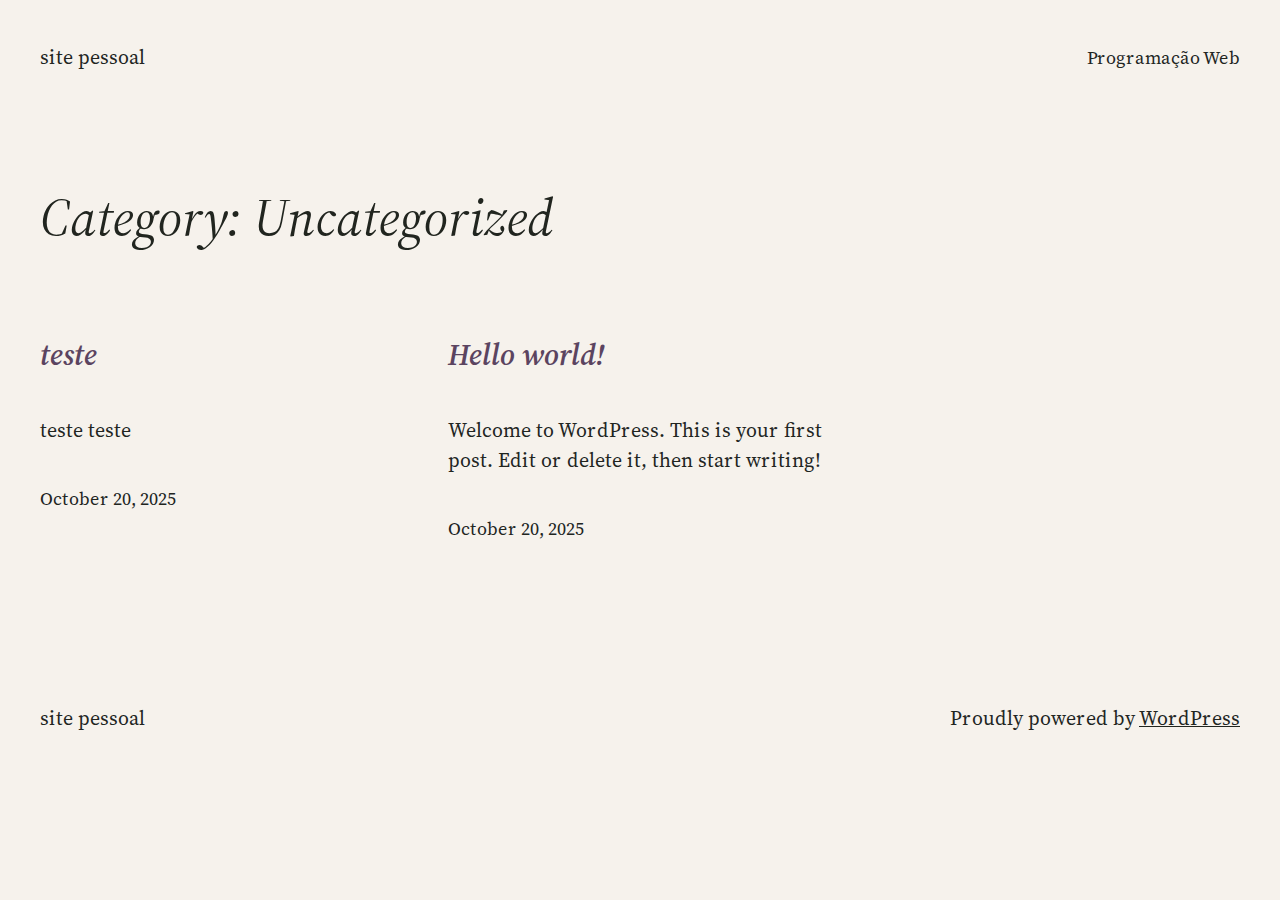
<file: category/uncategorized/index.html>
<!DOCTYPE html>
<html lang="en-US">
<head>
	<meta charset="UTF-8">
	<meta name="viewport" content="width=device-width, initial-scale=1">
<meta name="robots" content="max-image-preview:large">
	<style>img:is([sizes="auto" i], [sizes^="auto," i]) { contain-intrinsic-size: 3000px 1500px }</style>
	<title>Uncategorized &ndash; Site pessoal</title>
<link rel="alternate" type="application/rss+xml" title="Site pessoal &raquo; Feed" href="https://CaioMattoos.github.io/feed/">
<link rel="alternate" type="application/rss+xml" title="Site pessoal &raquo; Comments Feed" href="https://CaioMattoos.github.io/comments/feed/">
<link rel="alternate" type="application/rss+xml" title="Site pessoal &raquo; Uncategorized Category Feed" href="https://CaioMattoos.github.io/category/uncategorized/feed/">
<script>
window._wpemojiSettings = {"baseUrl":"https:\/\/s.w.org\/images\/core\/emoji\/16.0.1\/72x72\/","ext":".png","svgUrl":"https:\/\/s.w.org\/images\/core\/emoji\/16.0.1\/svg\/","svgExt":".svg","source":{"concatemoji":"https:\/\/CaioMattoos.github.io\/wp-includes\/js\/wp-emoji-release.min.js?ver=6.8.3"}};
/*! This file is auto-generated */
!function(s,n){var o,i,e;function c(e){try{var t={supportTests:e,timestamp:(new Date).valueOf()};sessionStorage.setItem(o,JSON.stringify(t))}catch(e){}}function p(e,t,n){e.clearRect(0,0,e.canvas.width,e.canvas.height),e.fillText(t,0,0);var t=new Uint32Array(e.getImageData(0,0,e.canvas.width,e.canvas.height).data),a=(e.clearRect(0,0,e.canvas.width,e.canvas.height),e.fillText(n,0,0),new Uint32Array(e.getImageData(0,0,e.canvas.width,e.canvas.height).data));return t.every(function(e,t){return e===a[t]})}function u(e,t){e.clearRect(0,0,e.canvas.width,e.canvas.height),e.fillText(t,0,0);for(var n=e.getImageData(16,16,1,1),a=0;a<n.data.length;a++)if(0!==n.data[a])return!1;return!0}function f(e,t,n,a){switch(t){case"flag":return n(e,"\ud83c\udff3\ufe0f\u200d\u26a7\ufe0f","\ud83c\udff3\ufe0f\u200b\u26a7\ufe0f")?!1:!n(e,"\ud83c\udde8\ud83c\uddf6","\ud83c\udde8\u200b\ud83c\uddf6")&&!n(e,"\ud83c\udff4\udb40\udc67\udb40\udc62\udb40\udc65\udb40\udc6e\udb40\udc67\udb40\udc7f","\ud83c\udff4\u200b\udb40\udc67\u200b\udb40\udc62\u200b\udb40\udc65\u200b\udb40\udc6e\u200b\udb40\udc67\u200b\udb40\udc7f");case"emoji":return!a(e,"\ud83e\udedf")}return!1}function g(e,t,n,a){var r="undefined"!=typeof WorkerGlobalScope&&self instanceof WorkerGlobalScope?new OffscreenCanvas(300,150):s.createElement("canvas"),o=r.getContext("2d",{willReadFrequently:!0}),i=(o.textBaseline="top",o.font="600 32px Arial",{});return e.forEach(function(e){i[e]=t(o,e,n,a)}),i}function t(e){var t=s.createElement("script");t.src=e,t.defer=!0,s.head.appendChild(t)}"undefined"!=typeof Promise&&(o="wpEmojiSettingsSupports",i=["flag","emoji"],n.supports={everything:!0,everythingExceptFlag:!0},e=new Promise(function(e){s.addEventListener("DOMContentLoaded",e,{once:!0})}),new Promise(function(t){var n=function(){try{var e=JSON.parse(sessionStorage.getItem(o));if("object"==typeof e&&"number"==typeof e.timestamp&&(new Date).valueOf()<e.timestamp+604800&&"object"==typeof e.supportTests)return e.supportTests}catch(e){}return null}();if(!n){if("undefined"!=typeof Worker&&"undefined"!=typeof OffscreenCanvas&&"undefined"!=typeof URL&&URL.createObjectURL&&"undefined"!=typeof Blob)try{var e="postMessage("+g.toString()+"("+[JSON.stringify(i),f.toString(),p.toString(),u.toString()].join(",")+"));",a=new Blob([e],{type:"text/javascript"}),r=new Worker(URL.createObjectURL(a),{name:"wpTestEmojiSupports"});return void(r.onmessage=function(e){c(n=e.data),r.terminate(),t(n)})}catch(e){}c(n=g(i,f,p,u))}t(n)}).then(function(e){for(var t in e)n.supports[t]=e[t],n.supports.everything=n.supports.everything&&n.supports[t],"flag"!==t&&(n.supports.everythingExceptFlag=n.supports.everythingExceptFlag&&n.supports[t]);n.supports.everythingExceptFlag=n.supports.everythingExceptFlag&&!n.supports.flag,n.DOMReady=!1,n.readyCallback=function(){n.DOMReady=!0}}).then(function(){return e}).then(function(){var e;n.supports.everything||(n.readyCallback(),(e=n.source||{}).concatemoji?t(e.concatemoji):e.wpemoji&&e.twemoji&&(t(e.twemoji),t(e.wpemoji)))}))}((window,document),window._wpemojiSettings);
</script>
<style id="wp-block-site-title-inline-css">
.wp-block-site-title{box-sizing:border-box}.wp-block-site-title :where(a){color:inherit;font-family:inherit;font-size:inherit;font-style:inherit;font-weight:inherit;letter-spacing:inherit;line-height:inherit;text-decoration:inherit}
</style>
<style id="wp-block-navigation-link-inline-css">
.wp-block-navigation .wp-block-navigation-item__label{overflow-wrap:break-word}.wp-block-navigation .wp-block-navigation-item__description{display:none}.link-ui-tools{border-top:1px solid #f0f0f0;padding:8px}.link-ui-block-inserter{padding-top:8px}.link-ui-block-inserter__back{margin-left:8px;text-transform:uppercase}
</style>
<link rel="stylesheet" id="wp-block-navigation-css" href="https://CaioMattoos.github.io/wp-includes/blocks/navigation/style.min.css?ver=6.8.3" media="all">
<style id="wp-block-group-inline-css">
.wp-block-group{box-sizing:border-box}:where(.wp-block-group.wp-block-group-is-layout-constrained){position:relative}
.wp-block-group.is-style-superbaddons-card{background-color:var(--wp--preset--color--contrast-light);border-color:var(--wp--preset--color--mono-3);border-radius:10px;border-style:solid;border-width:1px;box-shadow:0 1px 2px 0 rgba(0,0,0,.05);color:var(--wp--preset--color--contrast-dark);padding:var(--wp--preset--spacing--superbspacing-small)}
</style>
<style id="wp-block-query-title-inline-css">
.wp-block-query-title{box-sizing:border-box}
</style>
<style id="wp-block-post-featured-image-inline-css">
.wp-block-post-featured-image{margin-left:0;margin-right:0}.wp-block-post-featured-image a{display:block;height:100%}.wp-block-post-featured-image :where(img){box-sizing:border-box;height:auto;max-width:100%;vertical-align:bottom;width:100%}.wp-block-post-featured-image.alignfull img,.wp-block-post-featured-image.alignwide img{width:100%}.wp-block-post-featured-image .wp-block-post-featured-image__overlay.has-background-dim{background-color:#000;inset:0;position:absolute}.wp-block-post-featured-image{position:relative}.wp-block-post-featured-image .wp-block-post-featured-image__overlay.has-background-gradient{background-color:initial}.wp-block-post-featured-image .wp-block-post-featured-image__overlay.has-background-dim-0{opacity:0}.wp-block-post-featured-image .wp-block-post-featured-image__overlay.has-background-dim-10{opacity:.1}.wp-block-post-featured-image .wp-block-post-featured-image__overlay.has-background-dim-20{opacity:.2}.wp-block-post-featured-image .wp-block-post-featured-image__overlay.has-background-dim-30{opacity:.3}.wp-block-post-featured-image .wp-block-post-featured-image__overlay.has-background-dim-40{opacity:.4}.wp-block-post-featured-image .wp-block-post-featured-image__overlay.has-background-dim-50{opacity:.5}.wp-block-post-featured-image .wp-block-post-featured-image__overlay.has-background-dim-60{opacity:.6}.wp-block-post-featured-image .wp-block-post-featured-image__overlay.has-background-dim-70{opacity:.7}.wp-block-post-featured-image .wp-block-post-featured-image__overlay.has-background-dim-80{opacity:.8}.wp-block-post-featured-image .wp-block-post-featured-image__overlay.has-background-dim-90{opacity:.9}.wp-block-post-featured-image .wp-block-post-featured-image__overlay.has-background-dim-100{opacity:1}.wp-block-post-featured-image:where(.alignleft,.alignright){width:100%}
</style>
<style id="wp-block-post-title-inline-css">
.wp-block-post-title{box-sizing:border-box;word-break:break-word}.wp-block-post-title :where(a){display:inline-block;font-family:inherit;font-size:inherit;font-style:inherit;font-weight:inherit;letter-spacing:inherit;line-height:inherit;text-decoration:inherit}
</style>
<style id="wp-block-paragraph-inline-css">
.is-small-text{font-size:.875em}.is-regular-text{font-size:1em}.is-large-text{font-size:2.25em}.is-larger-text{font-size:3em}.has-drop-cap:not(:focus):first-letter{float:left;font-size:8.4em;font-style:normal;font-weight:100;line-height:.68;margin:.05em .1em 0 0;text-transform:uppercase}body.rtl .has-drop-cap:not(:focus):first-letter{float:none;margin-left:.1em}p.has-drop-cap.has-background{overflow:hidden}:root :where(p.has-background){padding:1.25em 2.375em}:where(p.has-text-color:not(.has-link-color)) a{color:inherit}p.has-text-align-left[style*="writing-mode:vertical-lr"],p.has-text-align-right[style*="writing-mode:vertical-rl"]{rotate:180deg}
</style>
<style id="wp-block-post-excerpt-inline-css">
:where(.wp-block-post-excerpt){box-sizing:border-box;margin-bottom:var(--wp--style--block-gap);margin-top:var(--wp--style--block-gap)}.wp-block-post-excerpt__excerpt{margin-bottom:0;margin-top:0}.wp-block-post-excerpt__more-text{margin-bottom:0;margin-top:var(--wp--style--block-gap)}.wp-block-post-excerpt__more-link{display:inline-block}
</style>
<style id="wp-block-post-date-inline-css">
.wp-block-post-date{box-sizing:border-box}
</style>
<style id="wp-block-spacer-inline-css">
.wp-block-spacer{clear:both}
</style>
<style id="wp-block-post-template-inline-css">
.wp-block-post-template{box-sizing:border-box;list-style:none;margin-bottom:0;margin-top:0;max-width:100%;padding:0}.wp-block-post-template.is-flex-container{display:flex;flex-direction:row;flex-wrap:wrap;gap:1.25em}.wp-block-post-template.is-flex-container>li{margin:0;width:100%}@media (min-width:600px){.wp-block-post-template.is-flex-container.is-flex-container.columns-2>li{width:calc(50% - .625em)}.wp-block-post-template.is-flex-container.is-flex-container.columns-3>li{width:calc(33.33333% - .83333em)}.wp-block-post-template.is-flex-container.is-flex-container.columns-4>li{width:calc(25% - .9375em)}.wp-block-post-template.is-flex-container.is-flex-container.columns-5>li{width:calc(20% - 1em)}.wp-block-post-template.is-flex-container.is-flex-container.columns-6>li{width:calc(16.66667% - 1.04167em)}}@media (max-width:600px){.wp-block-post-template-is-layout-grid.wp-block-post-template-is-layout-grid.wp-block-post-template-is-layout-grid.wp-block-post-template-is-layout-grid{grid-template-columns:1fr}}.wp-block-post-template-is-layout-constrained>li>.alignright,.wp-block-post-template-is-layout-flow>li>.alignright{float:right;margin-inline-end:0;margin-inline-start:2em}.wp-block-post-template-is-layout-constrained>li>.alignleft,.wp-block-post-template-is-layout-flow>li>.alignleft{float:left;margin-inline-end:2em;margin-inline-start:0}.wp-block-post-template-is-layout-constrained>li>.aligncenter,.wp-block-post-template-is-layout-flow>li>.aligncenter{margin-inline-end:auto;margin-inline-start:auto}
</style>
<style id="wp-block-query-pagination-inline-css">
.wp-block-query-pagination.is-content-justification-space-between>.wp-block-query-pagination-next:last-of-type{margin-inline-start:auto}.wp-block-query-pagination.is-content-justification-space-between>.wp-block-query-pagination-previous:first-child{margin-inline-end:auto}.wp-block-query-pagination .wp-block-query-pagination-previous-arrow{display:inline-block;margin-right:1ch}.wp-block-query-pagination .wp-block-query-pagination-previous-arrow:not(.is-arrow-chevron){transform:scaleX(1)}.wp-block-query-pagination .wp-block-query-pagination-next-arrow{display:inline-block;margin-left:1ch}.wp-block-query-pagination .wp-block-query-pagination-next-arrow:not(.is-arrow-chevron){transform:scaleX(1)}.wp-block-query-pagination.aligncenter{justify-content:center}
</style>
<style id="superb-addons-variable-fallbacks-inline-css">
:root{--wp--preset--color--primary:#1f7cec;--wp--preset--color--primary-hover:#3993ff;--wp--preset--color--base:#fff;--wp--preset--color--featured:#0a284b;--wp--preset--color--contrast-light:#fff;--wp--preset--color--contrast-dark:#000;--wp--preset--color--mono-1:#0d3c74;--wp--preset--color--mono-2:#64748b;--wp--preset--color--mono-3:#e2e8f0;--wp--preset--color--mono-4:#f8fafc;--wp--preset--spacing--superbspacing-xxsmall:clamp(5px,1vw,10px);--wp--preset--spacing--superbspacing-xsmall:clamp(10px,2vw,20px);--wp--preset--spacing--superbspacing-small:clamp(20px,4vw,40px);--wp--preset--spacing--superbspacing-medium:clamp(30px,6vw,60px);--wp--preset--spacing--superbspacing-large:clamp(40px,8vw,80px);--wp--preset--spacing--superbspacing-xlarge:clamp(50px,10vw,100px);--wp--preset--spacing--superbspacing-xxlarge:clamp(60px,12vw,120px);--wp--preset--font-size--superbfont-tiny:clamp(10px,0.625rem + ((1vw - 3.2px) * 0.227),12px);--wp--preset--font-size--superbfont-xxsmall:clamp(12px,0.75rem + ((1vw - 3.2px) * 0.227),14px);--wp--preset--font-size--superbfont-xsmall:clamp(16px,1rem + ((1vw - 3.2px) * 1),16px);--wp--preset--font-size--superbfont-small:clamp(16px,1rem + ((1vw - 3.2px) * 0.227),18px);--wp--preset--font-size--superbfont-medium:clamp(18px,1.125rem + ((1vw - 3.2px) * 0.227),20px);--wp--preset--font-size--superbfont-large:clamp(24px,1.5rem + ((1vw - 3.2px) * 0.909),32px);--wp--preset--font-size--superbfont-xlarge:clamp(32px,2rem + ((1vw - 3.2px) * 1.818),48px);--wp--preset--font-size--superbfont-xxlarge:clamp(40px,2.5rem + ((1vw - 3.2px) * 2.727),64px)}.has-primary-color{color:var(--wp--preset--color--primary)!important}.has-primary-hover-color{color:var(--wp--preset--color--primary-hover)!important}.has-base-color{color:var(--wp--preset--color--base)!important}.has-featured-color{color:var(--wp--preset--color--featured)!important}.has-contrast-light-color{color:var(--wp--preset--color--contrast-light)!important}.has-contrast-dark-color{color:var(--wp--preset--color--contrast-dark)!important}.has-mono-1-color{color:var(--wp--preset--color--mono-1)!important}.has-mono-2-color{color:var(--wp--preset--color--mono-2)!important}.has-mono-3-color{color:var(--wp--preset--color--mono-3)!important}.has-mono-4-color{color:var(--wp--preset--color--mono-4)!important}.has-primary-background-color{background-color:var(--wp--preset--color--primary)!important}.has-primary-hover-background-color{background-color:var(--wp--preset--color--primary-hover)!important}.has-base-background-color{background-color:var(--wp--preset--color--base)!important}.has-featured-background-color{background-color:var(--wp--preset--color--featured)!important}.has-contrast-light-background-color{background-color:var(--wp--preset--color--contrast-light)!important}.has-contrast-dark-background-color{background-color:var(--wp--preset--color--contrast-dark)!important}.has-mono-1-background-color{background-color:var(--wp--preset--color--mono-1)!important}.has-mono-2-background-color{background-color:var(--wp--preset--color--mono-2)!important}.has-mono-3-background-color{background-color:var(--wp--preset--color--mono-3)!important}.has-mono-4-background-color{background-color:var(--wp--preset--color--mono-4)!important}.has-superbfont-tiny-font-size{font-size:var(--wp--preset--font-size--superbfont-tiny)!important}.has-superbfont-xxsmall-font-size{font-size:var(--wp--preset--font-size--superbfont-xxsmall)!important}.has-superbfont-xsmall-font-size{font-size:var(--wp--preset--font-size--superbfont-xsmall)!important}.has-superbfont-small-font-size{font-size:var(--wp--preset--font-size--superbfont-small)!important}.has-superbfont-medium-font-size{font-size:var(--wp--preset--font-size--superbfont-medium)!important}.has-superbfont-large-font-size{font-size:var(--wp--preset--font-size--superbfont-large)!important}.has-superbfont-xlarge-font-size{font-size:var(--wp--preset--font-size--superbfont-xlarge)!important}.has-superbfont-xxlarge-font-size{font-size:var(--wp--preset--font-size--superbfont-xxlarge)!important}
</style>
<style id="wp-emoji-styles-inline-css">

	img.wp-smiley, img.emoji {
		display: inline !important;
		border: none !important;
		box-shadow: none !important;
		height: 1em !important;
		width: 1em !important;
		margin: 0 0.07em !important;
		vertical-align: -0.1em !important;
		background: none !important;
		padding: 0 !important;
	}
</style>
<style id="wp-block-library-inline-css">
:root{--wp-admin-theme-color:#007cba;--wp-admin-theme-color--rgb:0,124,186;--wp-admin-theme-color-darker-10:#006ba1;--wp-admin-theme-color-darker-10--rgb:0,107,161;--wp-admin-theme-color-darker-20:#005a87;--wp-admin-theme-color-darker-20--rgb:0,90,135;--wp-admin-border-width-focus:2px;--wp-block-synced-color:#7a00df;--wp-block-synced-color--rgb:122,0,223;--wp-bound-block-color:var(--wp-block-synced-color)}@media (min-resolution:192dpi){:root{--wp-admin-border-width-focus:1.5px}}.wp-element-button{cursor:pointer}:root{--wp--preset--font-size--normal:16px;--wp--preset--font-size--huge:42px}:root .has-very-light-gray-background-color{background-color:#eee}:root .has-very-dark-gray-background-color{background-color:#313131}:root .has-very-light-gray-color{color:#eee}:root .has-very-dark-gray-color{color:#313131}:root .has-vivid-green-cyan-to-vivid-cyan-blue-gradient-background{background:linear-gradient(135deg,#00d084,#0693e3)}:root .has-purple-crush-gradient-background{background:linear-gradient(135deg,#34e2e4,#4721fb 50%,#ab1dfe)}:root .has-hazy-dawn-gradient-background{background:linear-gradient(135deg,#faaca8,#dad0ec)}:root .has-subdued-olive-gradient-background{background:linear-gradient(135deg,#fafae1,#67a671)}:root .has-atomic-cream-gradient-background{background:linear-gradient(135deg,#fdd79a,#004a59)}:root .has-nightshade-gradient-background{background:linear-gradient(135deg,#330968,#31cdcf)}:root .has-midnight-gradient-background{background:linear-gradient(135deg,#020381,#2874fc)}.has-regular-font-size{font-size:1em}.has-larger-font-size{font-size:2.625em}.has-normal-font-size{font-size:var(--wp--preset--font-size--normal)}.has-huge-font-size{font-size:var(--wp--preset--font-size--huge)}.has-text-align-center{text-align:center}.has-text-align-left{text-align:left}.has-text-align-right{text-align:right}#end-resizable-editor-section{display:none}.aligncenter{clear:both}.items-justified-left{justify-content:flex-start}.items-justified-center{justify-content:center}.items-justified-right{justify-content:flex-end}.items-justified-space-between{justify-content:space-between}.screen-reader-text{border:0;clip-path:inset(50%);height:1px;margin:-1px;overflow:hidden;padding:0;position:absolute;width:1px;word-wrap:normal!important}.screen-reader-text:focus{background-color:#ddd;clip-path:none;color:#444;display:block;font-size:1em;height:auto;left:5px;line-height:normal;padding:15px 23px 14px;text-decoration:none;top:5px;width:auto;z-index:100000}html :where(.has-border-color){border-style:solid}html :where([style*=border-top-color]){border-top-style:solid}html :where([style*=border-right-color]){border-right-style:solid}html :where([style*=border-bottom-color]){border-bottom-style:solid}html :where([style*=border-left-color]){border-left-style:solid}html :where([style*=border-width]){border-style:solid}html :where([style*=border-top-width]){border-top-style:solid}html :where([style*=border-right-width]){border-right-style:solid}html :where([style*=border-bottom-width]){border-bottom-style:solid}html :where([style*=border-left-width]){border-left-style:solid}html :where(img[class*=wp-image-]){height:auto;max-width:100%}:where(figure){margin:0 0 1em}html :where(.is-position-sticky){--wp-admin--admin-bar--position-offset:var(--wp-admin--admin-bar--height,0px)}@media screen and (max-width:600px){html :where(.is-position-sticky){--wp-admin--admin-bar--position-offset:0px}}
</style>
<style id="global-styles-inline-css">
:root{--wp--preset--aspect-ratio--square: 1;--wp--preset--aspect-ratio--4-3: 4/3;--wp--preset--aspect-ratio--3-4: 3/4;--wp--preset--aspect-ratio--3-2: 3/2;--wp--preset--aspect-ratio--2-3: 2/3;--wp--preset--aspect-ratio--16-9: 16/9;--wp--preset--aspect-ratio--9-16: 9/16;--wp--preset--color--black: #000000;--wp--preset--color--cyan-bluish-gray: #abb8c3;--wp--preset--color--white: #ffffff;--wp--preset--color--pale-pink: #f78da7;--wp--preset--color--vivid-red: #cf2e2e;--wp--preset--color--luminous-vivid-orange: #ff6900;--wp--preset--color--luminous-vivid-amber: #fcb900;--wp--preset--color--light-green-cyan: #7bdcb5;--wp--preset--color--vivid-green-cyan: #00d084;--wp--preset--color--pale-cyan-blue: #8ed1fc;--wp--preset--color--vivid-cyan-blue: #0693e3;--wp--preset--color--vivid-purple: #9b51e0;--wp--preset--color--base: #F6F2EC;--wp--preset--color--contrast: #21251F;--wp--preset--color--primary: #5B4460;--wp--preset--color--secondary: #FCC263;--wp--preset--color--tertiary: #E7A1A9;--wp--preset--gradient--vivid-cyan-blue-to-vivid-purple: linear-gradient(135deg,rgba(6,147,227,1) 0%,rgb(155,81,224) 100%);--wp--preset--gradient--light-green-cyan-to-vivid-green-cyan: linear-gradient(135deg,rgb(122,220,180) 0%,rgb(0,208,130) 100%);--wp--preset--gradient--luminous-vivid-amber-to-luminous-vivid-orange: linear-gradient(135deg,rgba(252,185,0,1) 0%,rgba(255,105,0,1) 100%);--wp--preset--gradient--luminous-vivid-orange-to-vivid-red: linear-gradient(135deg,rgba(255,105,0,1) 0%,rgb(207,46,46) 100%);--wp--preset--gradient--very-light-gray-to-cyan-bluish-gray: linear-gradient(135deg,rgb(238,238,238) 0%,rgb(169,184,195) 100%);--wp--preset--gradient--cool-to-warm-spectrum: linear-gradient(135deg,rgb(74,234,220) 0%,rgb(151,120,209) 20%,rgb(207,42,186) 40%,rgb(238,44,130) 60%,rgb(251,105,98) 80%,rgb(254,248,76) 100%);--wp--preset--gradient--blush-light-purple: linear-gradient(135deg,rgb(255,206,236) 0%,rgb(152,150,240) 100%);--wp--preset--gradient--blush-bordeaux: linear-gradient(135deg,rgb(254,205,165) 0%,rgb(254,45,45) 50%,rgb(107,0,62) 100%);--wp--preset--gradient--luminous-dusk: linear-gradient(135deg,rgb(255,203,112) 0%,rgb(199,81,192) 50%,rgb(65,88,208) 100%);--wp--preset--gradient--pale-ocean: linear-gradient(135deg,rgb(255,245,203) 0%,rgb(182,227,212) 50%,rgb(51,167,181) 100%);--wp--preset--gradient--electric-grass: linear-gradient(135deg,rgb(202,248,128) 0%,rgb(113,206,126) 100%);--wp--preset--gradient--midnight: linear-gradient(135deg,rgb(2,3,129) 0%,rgb(40,116,252) 100%);--wp--preset--font-size--small: clamp(1rem, 0.924rem + 0.24vw, 1.125rem);--wp--preset--font-size--medium: clamp(1.25rem, 1.021rem + 0.73vw, 1.625rem);--wp--preset--font-size--large: clamp(1.375rem, 1.07rem + 0.98vw, 1.875rem);--wp--preset--font-size--x-large: clamp(1.75rem, 1.369rem + 1.22vw, 2.375rem);--wp--preset--font-size--tiny: clamp(0.875rem, 0.799rem + 0.24vw, 1rem);--wp--preset--font-size--normal: clamp(1.125rem, 1.049rem + 0.24vw, 1.25rem);--wp--preset--font-size--xx-large: clamp(2.125rem, 1.706rem + 1.34vw, 2.813rem);--wp--preset--font-size--huge: clamp(2.5rem, 1.966rem + 1.71vw, 3.375rem);--wp--preset--font-size--gigantic: clamp(3.375rem, 2.384rem + 3.17vw, 5rem);--wp--preset--font-family--dm-sans: "DM Sans", sans-serif;--wp--preset--font-family--ibm-plex-mono: 'IBM Plex Mono', monospace;--wp--preset--font-family--inter: "Inter", sans-serif;--wp--preset--font-family--system-font: -apple-system,BlinkMacSystemFont,"Segoe UI",Roboto,Oxygen-Sans,Ubuntu,Cantarell,"Helvetica Neue",sans-serif;--wp--preset--font-family--source-serif-pro: "Source Serif Pro", serif;--wp--preset--spacing--20: 0.44rem;--wp--preset--spacing--30: clamp(0.625rem, 0.434rem + 0.61vw, 0.938rem);--wp--preset--spacing--40: clamp(1.25rem, 0.869rem + 1.22vw, 1.875rem);--wp--preset--spacing--50: clamp(1.875rem, 1.303rem + 1.83vw, 2.813rem);--wp--preset--spacing--60: clamp(2.5rem, 1.738rem + 2.44vw, 3.75rem);--wp--preset--spacing--70: clamp(2.813rem, 1.098rem + 5.49vw, 5.625rem);--wp--preset--spacing--80: clamp(3.75rem, 1.463rem + 7.32vw, 7.5rem);--wp--preset--shadow--natural: 6px 6px 9px rgba(0, 0, 0, 0.2);--wp--preset--shadow--deep: 12px 12px 50px rgba(0, 0, 0, 0.4);--wp--preset--shadow--sharp: 6px 6px 0px rgba(0, 0, 0, 0.2);--wp--preset--shadow--outlined: 6px 6px 0px -3px rgba(255, 255, 255, 1), 6px 6px rgba(0, 0, 0, 1);--wp--preset--shadow--crisp: 6px 6px 0px rgba(0, 0, 0, 1);}:root { --wp--style--global--content-size: 650px;--wp--style--global--wide-size: 1200px; }:where(body) { margin: 0; }.wp-site-blocks { padding-top: var(--wp--style--root--padding-top); padding-bottom: var(--wp--style--root--padding-bottom); }.has-global-padding { padding-right: var(--wp--style--root--padding-right); padding-left: var(--wp--style--root--padding-left); }.has-global-padding > .alignfull { margin-right: calc(var(--wp--style--root--padding-right) * -1); margin-left: calc(var(--wp--style--root--padding-left) * -1); }.has-global-padding :where(:not(.alignfull.is-layout-flow) > .has-global-padding:not(.wp-block-block, .alignfull)) { padding-right: 0; padding-left: 0; }.has-global-padding :where(:not(.alignfull.is-layout-flow) > .has-global-padding:not(.wp-block-block, .alignfull)) > .alignfull { margin-left: 0; margin-right: 0; }.wp-site-blocks > .alignleft { float: left; margin-right: 2em; }.wp-site-blocks > .alignright { float: right; margin-left: 2em; }.wp-site-blocks > .aligncenter { justify-content: center; margin-left: auto; margin-right: auto; }:where(.wp-site-blocks) > * { margin-block-start: 2.5rem; margin-block-end: 0; }:where(.wp-site-blocks) > :first-child { margin-block-start: 0; }:where(.wp-site-blocks) > :last-child { margin-block-end: 0; }:root { --wp--style--block-gap: 2.5rem; }:root :where(.is-layout-flow) > :first-child{margin-block-start: 0;}:root :where(.is-layout-flow) > :last-child{margin-block-end: 0;}:root :where(.is-layout-flow) > *{margin-block-start: 2.5rem;margin-block-end: 0;}:root :where(.is-layout-constrained) > :first-child{margin-block-start: 0;}:root :where(.is-layout-constrained) > :last-child{margin-block-end: 0;}:root :where(.is-layout-constrained) > *{margin-block-start: 2.5rem;margin-block-end: 0;}:root :where(.is-layout-flex){gap: 2.5rem;}:root :where(.is-layout-grid){gap: 2.5rem;}.is-layout-flow > .alignleft{float: left;margin-inline-start: 0;margin-inline-end: 2em;}.is-layout-flow > .alignright{float: right;margin-inline-start: 2em;margin-inline-end: 0;}.is-layout-flow > .aligncenter{margin-left: auto !important;margin-right: auto !important;}.is-layout-constrained > .alignleft{float: left;margin-inline-start: 0;margin-inline-end: 2em;}.is-layout-constrained > .alignright{float: right;margin-inline-start: 2em;margin-inline-end: 0;}.is-layout-constrained > .aligncenter{margin-left: auto !important;margin-right: auto !important;}.is-layout-constrained > :where(:not(.alignleft):not(.alignright):not(.alignfull)){max-width: var(--wp--style--global--content-size);margin-left: auto !important;margin-right: auto !important;}.is-layout-constrained > .alignwide{max-width: var(--wp--style--global--wide-size);}body .is-layout-flex{display: flex;}.is-layout-flex{flex-wrap: wrap;align-items: center;}.is-layout-flex > :is(*, div){margin: 0;}body .is-layout-grid{display: grid;}.is-layout-grid > :is(*, div){margin: 0;}body{background-color: var(--wp--preset--color--base);color: var(--wp--preset--color--contrast);font-family: var(--wp--preset--font-family--source-serif-pro);font-size: var(--wp--preset--font-size--normal);line-height: 1.5;--wp--style--root--padding-top: var(--wp--preset--spacing--50);--wp--style--root--padding-right: var(--wp--preset--spacing--40);--wp--style--root--padding-bottom: var(--wp--preset--spacing--50);--wp--style--root--padding-left: var(--wp--preset--spacing--40);}a:where(:not(.wp-element-button)){color: var(--wp--preset--color--contrast);text-decoration: underline;}:root :where(a:where(:not(.wp-element-button)):hover){text-decoration: none;}:root :where(a:where(:not(.wp-element-button)):focus){text-decoration: underline dashed;}:root :where(a:where(:not(.wp-element-button)):active){color: var(--wp--preset--color--primary);text-decoration: none;}h1, h2, h3, h4, h5, h6{font-style: italic;font-weight: 400;line-height: 1.4;}h1{font-size: var(--wp--preset--font-size--huge);line-height: 1.1;}h2{font-size: var(--wp--preset--font-size--xx-large);line-height: 1.2;}h3{font-size: var(--wp--preset--font-size--x-large);line-height: 1.2;}h4{font-size: var(--wp--preset--font-size--large);font-weight: 600;}h5{font-size: var(--wp--preset--font-size--medium);font-style: normal;font-weight: 600;text-transform: none;}h6{font-size: var(--wp--preset--font-size--normal);font-style: normal;font-weight: 600;text-transform: uppercase;}:root :where(.wp-element-button, .wp-block-button__link){background-color: var(--wp--preset--color--secondary);border-radius: 50px;border-width: 0;color: var(--wp--preset--color--contrast);font-family: inherit;font-size: var(--wp--preset--font-size--normal);line-height: inherit;padding: calc(0.667em + 2px) calc(1.333em + 2px);text-decoration: none;}:root :where(.wp-element-button:visited, .wp-block-button__link:visited){color: var(--wp--preset--color--contrast);}:root :where(.wp-element-button:hover, .wp-block-button__link:hover){background-color: var(--wp--preset--color--tertiary);color: var(--wp--preset--color--contrast);}:root :where(.wp-element-button:focus, .wp-block-button__link:focus){background-color: var(--wp--preset--color--primary);color: var(--wp--preset--color--base);}:root :where(.wp-element-button:active, .wp-block-button__link:active){background-color: var(--wp--preset--color--primary);color: var(--wp--preset--color--base);}.has-black-color{color: var(--wp--preset--color--black) !important;}.has-cyan-bluish-gray-color{color: var(--wp--preset--color--cyan-bluish-gray) !important;}.has-white-color{color: var(--wp--preset--color--white) !important;}.has-pale-pink-color{color: var(--wp--preset--color--pale-pink) !important;}.has-vivid-red-color{color: var(--wp--preset--color--vivid-red) !important;}.has-luminous-vivid-orange-color{color: var(--wp--preset--color--luminous-vivid-orange) !important;}.has-luminous-vivid-amber-color{color: var(--wp--preset--color--luminous-vivid-amber) !important;}.has-light-green-cyan-color{color: var(--wp--preset--color--light-green-cyan) !important;}.has-vivid-green-cyan-color{color: var(--wp--preset--color--vivid-green-cyan) !important;}.has-pale-cyan-blue-color{color: var(--wp--preset--color--pale-cyan-blue) !important;}.has-vivid-cyan-blue-color{color: var(--wp--preset--color--vivid-cyan-blue) !important;}.has-vivid-purple-color{color: var(--wp--preset--color--vivid-purple) !important;}.has-base-color{color: var(--wp--preset--color--base) !important;}.has-contrast-color{color: var(--wp--preset--color--contrast) !important;}.has-primary-color{color: var(--wp--preset--color--primary) !important;}.has-secondary-color{color: var(--wp--preset--color--secondary) !important;}.has-tertiary-color{color: var(--wp--preset--color--tertiary) !important;}.has-black-background-color{background-color: var(--wp--preset--color--black) !important;}.has-cyan-bluish-gray-background-color{background-color: var(--wp--preset--color--cyan-bluish-gray) !important;}.has-white-background-color{background-color: var(--wp--preset--color--white) !important;}.has-pale-pink-background-color{background-color: var(--wp--preset--color--pale-pink) !important;}.has-vivid-red-background-color{background-color: var(--wp--preset--color--vivid-red) !important;}.has-luminous-vivid-orange-background-color{background-color: var(--wp--preset--color--luminous-vivid-orange) !important;}.has-luminous-vivid-amber-background-color{background-color: var(--wp--preset--color--luminous-vivid-amber) !important;}.has-light-green-cyan-background-color{background-color: var(--wp--preset--color--light-green-cyan) !important;}.has-vivid-green-cyan-background-color{background-color: var(--wp--preset--color--vivid-green-cyan) !important;}.has-pale-cyan-blue-background-color{background-color: var(--wp--preset--color--pale-cyan-blue) !important;}.has-vivid-cyan-blue-background-color{background-color: var(--wp--preset--color--vivid-cyan-blue) !important;}.has-vivid-purple-background-color{background-color: var(--wp--preset--color--vivid-purple) !important;}.has-base-background-color{background-color: var(--wp--preset--color--base) !important;}.has-contrast-background-color{background-color: var(--wp--preset--color--contrast) !important;}.has-primary-background-color{background-color: var(--wp--preset--color--primary) !important;}.has-secondary-background-color{background-color: var(--wp--preset--color--secondary) !important;}.has-tertiary-background-color{background-color: var(--wp--preset--color--tertiary) !important;}.has-black-border-color{border-color: var(--wp--preset--color--black) !important;}.has-cyan-bluish-gray-border-color{border-color: var(--wp--preset--color--cyan-bluish-gray) !important;}.has-white-border-color{border-color: var(--wp--preset--color--white) !important;}.has-pale-pink-border-color{border-color: var(--wp--preset--color--pale-pink) !important;}.has-vivid-red-border-color{border-color: var(--wp--preset--color--vivid-red) !important;}.has-luminous-vivid-orange-border-color{border-color: var(--wp--preset--color--luminous-vivid-orange) !important;}.has-luminous-vivid-amber-border-color{border-color: var(--wp--preset--color--luminous-vivid-amber) !important;}.has-light-green-cyan-border-color{border-color: var(--wp--preset--color--light-green-cyan) !important;}.has-vivid-green-cyan-border-color{border-color: var(--wp--preset--color--vivid-green-cyan) !important;}.has-pale-cyan-blue-border-color{border-color: var(--wp--preset--color--pale-cyan-blue) !important;}.has-vivid-cyan-blue-border-color{border-color: var(--wp--preset--color--vivid-cyan-blue) !important;}.has-vivid-purple-border-color{border-color: var(--wp--preset--color--vivid-purple) !important;}.has-base-border-color{border-color: var(--wp--preset--color--base) !important;}.has-contrast-border-color{border-color: var(--wp--preset--color--contrast) !important;}.has-primary-border-color{border-color: var(--wp--preset--color--primary) !important;}.has-secondary-border-color{border-color: var(--wp--preset--color--secondary) !important;}.has-tertiary-border-color{border-color: var(--wp--preset--color--tertiary) !important;}.has-vivid-cyan-blue-to-vivid-purple-gradient-background{background: var(--wp--preset--gradient--vivid-cyan-blue-to-vivid-purple) !important;}.has-light-green-cyan-to-vivid-green-cyan-gradient-background{background: var(--wp--preset--gradient--light-green-cyan-to-vivid-green-cyan) !important;}.has-luminous-vivid-amber-to-luminous-vivid-orange-gradient-background{background: var(--wp--preset--gradient--luminous-vivid-amber-to-luminous-vivid-orange) !important;}.has-luminous-vivid-orange-to-vivid-red-gradient-background{background: var(--wp--preset--gradient--luminous-vivid-orange-to-vivid-red) !important;}.has-very-light-gray-to-cyan-bluish-gray-gradient-background{background: var(--wp--preset--gradient--very-light-gray-to-cyan-bluish-gray) !important;}.has-cool-to-warm-spectrum-gradient-background{background: var(--wp--preset--gradient--cool-to-warm-spectrum) !important;}.has-blush-light-purple-gradient-background{background: var(--wp--preset--gradient--blush-light-purple) !important;}.has-blush-bordeaux-gradient-background{background: var(--wp--preset--gradient--blush-bordeaux) !important;}.has-luminous-dusk-gradient-background{background: var(--wp--preset--gradient--luminous-dusk) !important;}.has-pale-ocean-gradient-background{background: var(--wp--preset--gradient--pale-ocean) !important;}.has-electric-grass-gradient-background{background: var(--wp--preset--gradient--electric-grass) !important;}.has-midnight-gradient-background{background: var(--wp--preset--gradient--midnight) !important;}.has-small-font-size{font-size: var(--wp--preset--font-size--small) !important;}.has-medium-font-size{font-size: var(--wp--preset--font-size--medium) !important;}.has-large-font-size{font-size: var(--wp--preset--font-size--large) !important;}.has-x-large-font-size{font-size: var(--wp--preset--font-size--x-large) !important;}.has-tiny-font-size{font-size: var(--wp--preset--font-size--tiny) !important;}.has-normal-font-size{font-size: var(--wp--preset--font-size--normal) !important;}.has-xx-large-font-size{font-size: var(--wp--preset--font-size--xx-large) !important;}.has-huge-font-size{font-size: var(--wp--preset--font-size--huge) !important;}.has-gigantic-font-size{font-size: var(--wp--preset--font-size--gigantic) !important;}.has-dm-sans-font-family{font-family: var(--wp--preset--font-family--dm-sans) !important;}.has-ibm-plex-mono-font-family{font-family: var(--wp--preset--font-family--ibm-plex-mono) !important;}.has-inter-font-family{font-family: var(--wp--preset--font-family--inter) !important;}.has-system-font-font-family{font-family: var(--wp--preset--font-family--system-font) !important;}.has-source-serif-pro-font-family{font-family: var(--wp--preset--font-family--source-serif-pro) !important;}
:root :where(.wp-block-navigation){font-size: var(--wp--preset--font-size--small);}
:root :where(.wp-block-navigation a:where(:not(.wp-element-button))){text-decoration: none;}
:root :where(.wp-block-navigation a:where(:not(.wp-element-button)):hover){text-decoration: underline;}
:root :where(.wp-block-navigation a:where(:not(.wp-element-button)):focus){text-decoration: underline dashed;}
:root :where(.wp-block-navigation a:where(:not(.wp-element-button)):active){text-decoration: none;}
:root :where(.wp-block-post-excerpt){font-size: var(--wp--preset--font-size--normal);}
:root :where(.wp-block-post-date){font-size: var(--wp--preset--font-size--small);font-weight: 400;}
:root :where(.wp-block-post-date a:where(:not(.wp-element-button))){text-decoration: none;}
:root :where(.wp-block-post-date a:where(:not(.wp-element-button)):hover){text-decoration: underline;}
:root :where(.wp-block-post-title){font-size: var(--wp--preset--font-size--large);font-weight: 600;margin-top: var(--wp--preset--spacing--50);margin-bottom: var(--wp--preset--spacing--50);}
:root :where(.wp-block-post-title a:where(:not(.wp-element-button))){color: var(--wp--preset--color--primary);text-decoration: none;}
:root :where(.wp-block-post-title a:where(:not(.wp-element-button)):hover){text-decoration: underline;}
:root :where(.wp-block-post-title a:where(:not(.wp-element-button)):focus){text-decoration: underline dashed;}
:root :where(.wp-block-post-title a:where(:not(.wp-element-button)):active){color: var(--wp--preset--color--secondary);text-decoration: none;}
:root :where(.wp-block-query-pagination){font-size: var(--wp--preset--font-size--small);font-weight: 400;}
:root :where(.wp-block-query-pagination a:where(:not(.wp-element-button))){text-decoration: none;}
:root :where(.wp-block-query-pagination a:where(:not(.wp-element-button)):hover){text-decoration: underline;}
:root :where(.wp-block-site-title){font-size: var(--wp--preset--font-size--normal);font-weight: normal;line-height: 1.4;text-transform: lowercase;}
:root :where(.wp-block-site-title a:where(:not(.wp-element-button))){text-decoration: none;}
:root :where(.wp-block-site-title a:where(:not(.wp-element-button)):hover){text-decoration: underline;}
:root :where(.wp-block-site-title a:where(:not(.wp-element-button)):focus){text-decoration: underline dashed;}
:root :where(.wp-block-site-title a:where(:not(.wp-element-button)):active){color: var(--wp--preset--color--secondary);text-decoration: none;}
</style>
<style id="core-block-supports-inline-css">
.wp-container-core-navigation-is-layout-f665d2b5{justify-content:flex-end;}.wp-container-core-group-is-layout-bc8e6f51{justify-content:flex-start;}.wp-container-core-group-is-layout-45f8d3fc{justify-content:space-between;}.wp-container-core-group-is-layout-c07eba30{justify-content:space-between;}
</style>
<style id="wp-block-template-skip-link-inline-css">

		.skip-link.screen-reader-text {
			border: 0;
			clip-path: inset(50%);
			height: 1px;
			margin: -1px;
			overflow: hidden;
			padding: 0;
			position: absolute !important;
			width: 1px;
			word-wrap: normal !important;
		}

		.skip-link.screen-reader-text:focus {
			background-color: #eee;
			clip-path: none;
			color: #444;
			display: block;
			font-size: 1em;
			height: auto;
			left: 5px;
			line-height: normal;
			padding: 15px 23px 14px;
			text-decoration: none;
			top: 5px;
			width: auto;
			z-index: 100000;
		}
</style>
<link rel="stylesheet" id="superb-addons-patterns-css" href="https://CaioMattoos.github.io/wp-content/plugins/superb-blocks/assets/css/patterns.min.css?ver=3.6.2" media="all">
<link rel="stylesheet" id="superb-addons-enhancements-css" href="https://CaioMattoos.github.io/wp-content/plugins/superb-blocks/assets/css/enhancements.min.css?ver=3.6.2" media="all">
<link rel="https://api.w.org/" href="https://CaioMattoos.github.io/wp-json/"><link rel="alternate" title="JSON" type="application/json" href="https://CaioMattoos.github.io/wp-json/wp/v2/categories/1"><link rel="EditURI" type="application/rsd+xml" title="RSD" href="https://CaioMattoos.github.io/xmlrpc.php?rsd">
<meta name="generator" content="WordPress 6.8.3">
<script type="importmap" id="wp-importmap">
{"imports":{"@wordpress\/interactivity":"https:\/\/CaioMattoos.github.io\/wp-includes\/js\/dist\/script-modules\/interactivity\/index.min.js?ver=55aebb6e0a16726baffb"}}
</script>
<script type="module" src="https://CaioMattoos.github.io/wp-includes/js/dist/script-modules/block-library/navigation/view.min.js?ver=61572d447d60c0aa5240" id="@wordpress/block-library/navigation/view-js-module"></script>
<link rel="modulepreload" href="https://CaioMattoos.github.io/wp-includes/js/dist/script-modules/interactivity/index.min.js?ver=55aebb6e0a16726baffb" id="@wordpress/interactivity-js-modulepreload"><style class="wp-fonts-local">
@font-face{font-family:"DM Sans";font-style:normal;font-weight:400;font-display:fallback;src:url('https://CaioMattoos.github.io/wp-content/themes/twentytwentythree/assets/fonts/dm-sans/DMSans-Regular.woff2') format('woff2');font-stretch:normal;}
@font-face{font-family:"DM Sans";font-style:italic;font-weight:400;font-display:fallback;src:url('https://CaioMattoos.github.io/wp-content/themes/twentytwentythree/assets/fonts/dm-sans/DMSans-Regular-Italic.woff2') format('woff2');font-stretch:normal;}
@font-face{font-family:"DM Sans";font-style:normal;font-weight:700;font-display:fallback;src:url('https://CaioMattoos.github.io/wp-content/themes/twentytwentythree/assets/fonts/dm-sans/DMSans-Bold.woff2') format('woff2');font-stretch:normal;}
@font-face{font-family:"DM Sans";font-style:italic;font-weight:700;font-display:fallback;src:url('https://CaioMattoos.github.io/wp-content/themes/twentytwentythree/assets/fonts/dm-sans/DMSans-Bold-Italic.woff2') format('woff2');font-stretch:normal;}
@font-face{font-family:"IBM Plex Mono";font-style:normal;font-weight:300;font-display:block;src:url('https://CaioMattoos.github.io/wp-content/themes/twentytwentythree/assets/fonts/ibm-plex-mono/IBMPlexMono-Light.woff2') format('woff2');font-stretch:normal;}
@font-face{font-family:"IBM Plex Mono";font-style:normal;font-weight:400;font-display:block;src:url('https://CaioMattoos.github.io/wp-content/themes/twentytwentythree/assets/fonts/ibm-plex-mono/IBMPlexMono-Regular.woff2') format('woff2');font-stretch:normal;}
@font-face{font-family:"IBM Plex Mono";font-style:italic;font-weight:400;font-display:block;src:url('https://CaioMattoos.github.io/wp-content/themes/twentytwentythree/assets/fonts/ibm-plex-mono/IBMPlexMono-Italic.woff2') format('woff2');font-stretch:normal;}
@font-face{font-family:"IBM Plex Mono";font-style:normal;font-weight:700;font-display:block;src:url('https://CaioMattoos.github.io/wp-content/themes/twentytwentythree/assets/fonts/ibm-plex-mono/IBMPlexMono-Bold.woff2') format('woff2');font-stretch:normal;}
@font-face{font-family:Inter;font-style:normal;font-weight:200 900;font-display:fallback;src:url('https://CaioMattoos.github.io/wp-content/themes/twentytwentythree/assets/fonts/inter/Inter-VariableFont_slnt,wght.ttf') format('truetype');font-stretch:normal;}
@font-face{font-family:"Source Serif Pro";font-style:normal;font-weight:200 900;font-display:fallback;src:url('https://CaioMattoos.github.io/wp-content/themes/twentytwentythree/assets/fonts/source-serif-pro/SourceSerif4Variable-Roman.ttf.woff2') format('woff2');font-stretch:normal;}
@font-face{font-family:"Source Serif Pro";font-style:italic;font-weight:200 900;font-display:fallback;src:url('https://CaioMattoos.github.io/wp-content/themes/twentytwentythree/assets/fonts/source-serif-pro/SourceSerif4Variable-Italic.ttf.woff2') format('woff2');font-stretch:normal;}
</style>
</head>

<body class="archive category category-uncategorized category-1 wp-embed-responsive wp-theme-twentytwentythree">

<div class="wp-site-blocks"><header class="wp-block-template-part">
<div class="wp-block-group has-global-padding is-layout-constrained wp-block-group-is-layout-constrained">
	
	<div class="wp-block-group alignwide is-content-justification-space-between is-layout-flex wp-container-core-group-is-layout-45f8d3fc wp-block-group-is-layout-flex" style="padding-bottom:var(--wp--preset--spacing--40)">
		<p class="wp-block-site-title"><a href="https://CaioMattoos.github.io/" target="_self" rel="home">Site pessoal</a></p>
		
		<div class="wp-block-group is-content-justification-left is-layout-flex wp-container-core-group-is-layout-bc8e6f51 wp-block-group-is-layout-flex">
			<nav class="is-responsive items-justified-right wp-block-navigation is-content-justification-right is-layout-flex wp-container-core-navigation-is-layout-f665d2b5 wp-block-navigation-is-layout-flex" data-wp-interactive="core/navigation" data-wp-context='{"overlayOpenedBy":{"click":false,"hover":false,"focus":false},"type":"overlay","roleAttribute":"","ariaLabel":"Menu"}'><button aria-haspopup="dialog" aria-label="Open menu" class="wp-block-navigation__responsive-container-open" data-wp-on-async--click="actions.openMenuOnClick" data-wp-on--keydown="actions.handleMenuKeydown"><svg width="24" height="24" xmlns="http://www.w3.org/2000/svg" viewbox="0 0 24 24" aria-hidden="true" focusable="false"><rect x="4" y="7.5" width="16" height="1.5"></rect><rect x="4" y="15" width="16" height="1.5"></rect></svg></button>
				<div class="wp-block-navigation__responsive-container" id="modal-1" data-wp-class--has-modal-open="state.isMenuOpen" data-wp-class--is-menu-open="state.isMenuOpen" data-wp-watch="callbacks.initMenu" data-wp-on--keydown="actions.handleMenuKeydown" data-wp-on-async--focusout="actions.handleMenuFocusout" tabindex="-1">
					<div class="wp-block-navigation__responsive-close" tabindex="-1">
						<div class="wp-block-navigation__responsive-dialog" data-wp-bind--aria-modal="state.ariaModal" data-wp-bind--aria-label="state.ariaLabel" data-wp-bind--role="state.roleAttribute">
							<button aria-label="Close menu" class="wp-block-navigation__responsive-container-close" data-wp-on-async--click="actions.closeMenuOnClick"><svg xmlns="http://www.w3.org/2000/svg" viewbox="0 0 24 24" width="24" height="24" aria-hidden="true" focusable="false"><path d="m13.06 12 6.47-6.47-1.06-1.06L12 10.94 5.53 4.47 4.47 5.53 10.94 12l-6.47 6.47 1.06 1.06L12 13.06l6.47 6.47 1.06-1.06L13.06 12Z"></path></svg></button>
							<div class="wp-block-navigation__responsive-container-content" data-wp-watch="callbacks.focusFirstElement" id="modal-1-content">
								<ul class="wp-block-navigation__container is-responsive items-justified-right wp-block-navigation"><li class=" wp-block-navigation-item wp-block-navigation-link"><a class="wp-block-navigation-item__content" href="https://CaioMattoos.github.io/sample-page/"><span class="wp-block-navigation-item__label">Programa&ccedil;&atilde;o Web</span></a></li></ul>
							</div>
						</div>
					</div>
				</div></nav>
		</div>
		
	</div>
	
</div>

</header>


<main class="wp-block-group has-global-padding is-layout-constrained wp-block-group-is-layout-constrained" style="margin-top:var(--wp--preset--spacing--70);margin-bottom:var(--wp--preset--spacing--70)">
	<h1 style="margin-bottom:var(--wp--preset--spacing--50);" class="alignwide wp-block-query-title">Category: <span>Uncategorized</span></h1>

	
	<div class="wp-block-query alignwide is-layout-flow wp-block-query-is-layout-flow">
		<ul class="is-flex-container columns-3 alignwide wp-block-post-template is-layout-flow wp-block-post-template-is-layout-flow"><li class="wp-block-post post-6 post type-post status-publish format-standard hentry category-uncategorized">
			
			<h2 class="wp-block-post-title"><a href="https://CaioMattoos.github.io/teste/" target="_self">teste</a></h2>
			<div class="wp-block-post-excerpt"><p class="wp-block-post-excerpt__excerpt">teste teste </p></div>
			<div class="wp-block-post-date"><time datetime="2025-10-20T21:40:27+00:00"><a href="https://CaioMattoos.github.io/teste/">October 20, 2025</a></time></div>

			
			<div style="height:var(--wp--preset--spacing--50)" aria-hidden="true" class="wp-block-spacer"></div>
			
		</li><li class="wp-block-post post-1 post type-post status-publish format-standard hentry category-uncategorized">
			
			<h2 class="wp-block-post-title"><a href="https://CaioMattoos.github.io/hello-world/" target="_self">Hello world!</a></h2>
			<div class="wp-block-post-excerpt"><p class="wp-block-post-excerpt__excerpt">Welcome to WordPress. This is your first post. Edit or delete it, then start writing! </p></div>
			<div class="wp-block-post-date"><time datetime="2025-10-20T21:07:46+00:00"><a href="https://CaioMattoos.github.io/hello-world/">October 20, 2025</a></time></div>

			
			<div style="height:var(--wp--preset--spacing--50)" aria-hidden="true" class="wp-block-spacer"></div>
			
		</li></ul>

		
	</div>
	
</main>


<footer class="wp-block-template-part">
<div class="wp-block-group has-global-padding is-layout-constrained wp-block-group-is-layout-constrained">
	
	<div class="wp-block-group alignwide is-content-justification-space-between is-layout-flex wp-container-core-group-is-layout-c07eba30 wp-block-group-is-layout-flex" style="padding-top:var(--wp--preset--spacing--40)">
		<p class="wp-block-site-title"><a href="https://CaioMattoos.github.io/" target="_self" rel="home">Site pessoal</a></p>
		
		<p class="has-text-align-right">
		Proudly powered by <a href="https://wordpress.org/" rel="nofollow">WordPress</a>		</p>
		
	</div>
	
</div>


</footer>
</div>
<script type="speculationrules">
{"prefetch":[{"source":"document","where":{"and":[{"href_matches":"\/*"},{"not":{"href_matches":["\/wp-*.php","\/wp-admin\/*","\/wp-content\/uploads\/*","\/wp-content\/*","\/wp-content\/plugins\/*","\/wp-content\/themes\/twentytwentythree\/*","\/*\\?(.+)"]}},{"not":{"selector_matches":"a[rel~=\"nofollow\"]"}},{"not":{"selector_matches":".no-prefetch, .no-prefetch a"}}]},"eagerness":"conservative"}]}
</script>
<script id="wp-block-template-skip-link-js-after">
	( function() {
		var skipLinkTarget = document.querySelector( 'main' ),
			sibling,
			skipLinkTargetID,
			skipLink;

		// Early exit if a skip-link target can't be located.
		if ( ! skipLinkTarget ) {
			return;
		}

		/*
		 * Get the site wrapper.
		 * The skip-link will be injected in the beginning of it.
		 */
		sibling = document.querySelector( '.wp-site-blocks' );

		// Early exit if the root element was not found.
		if ( ! sibling ) {
			return;
		}

		// Get the skip-link target's ID, and generate one if it doesn't exist.
		skipLinkTargetID = skipLinkTarget.id;
		if ( ! skipLinkTargetID ) {
			skipLinkTargetID = 'wp--skip-link--target';
			skipLinkTarget.id = skipLinkTargetID;
		}

		// Create the skip link.
		skipLink = document.createElement( 'a' );
		skipLink.classList.add( 'skip-link', 'screen-reader-text' );
		skipLink.id = 'wp-skip-link';
		skipLink.href = '#' + skipLinkTargetID;
		skipLink.innerText = 'Skip to content';

		// Inject the skip link.
		sibling.parentElement.insertBefore( skipLink, sibling );
	}() );
	
</script>
</body>
</html>
</file>
